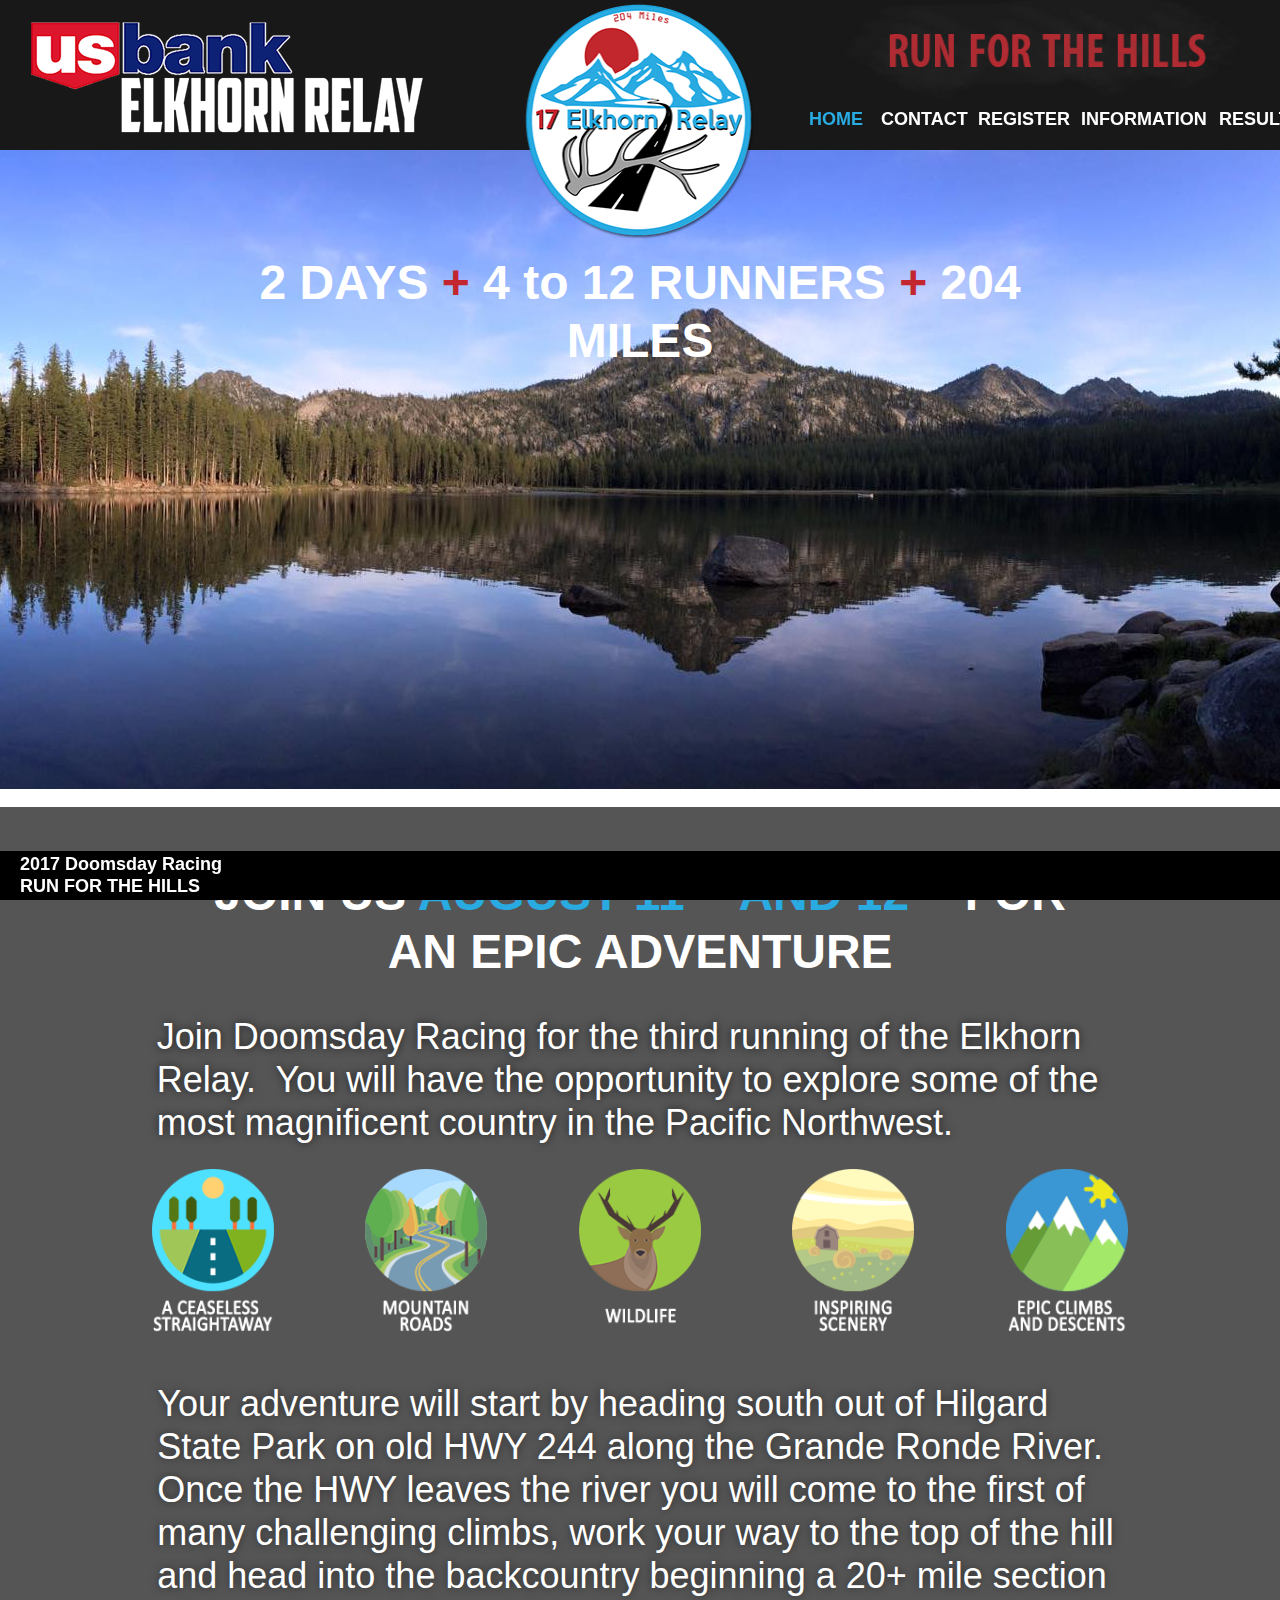
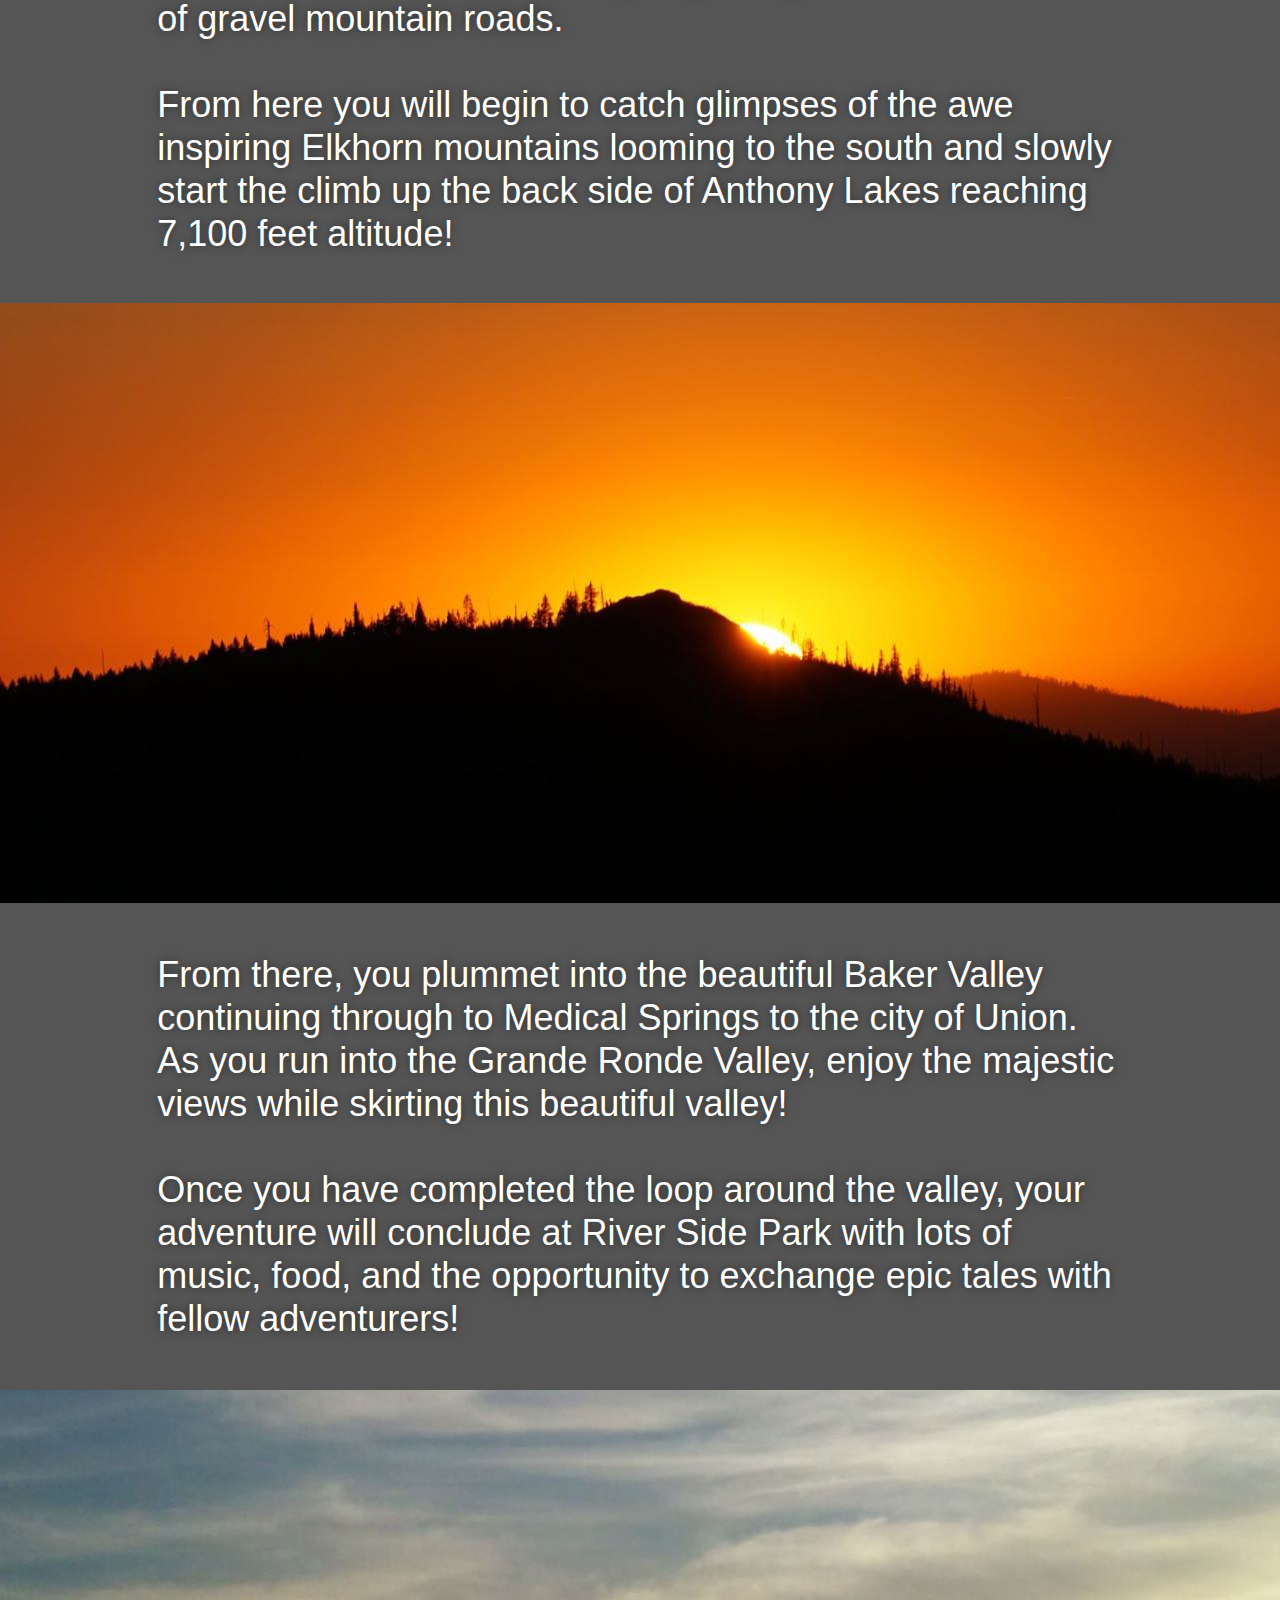
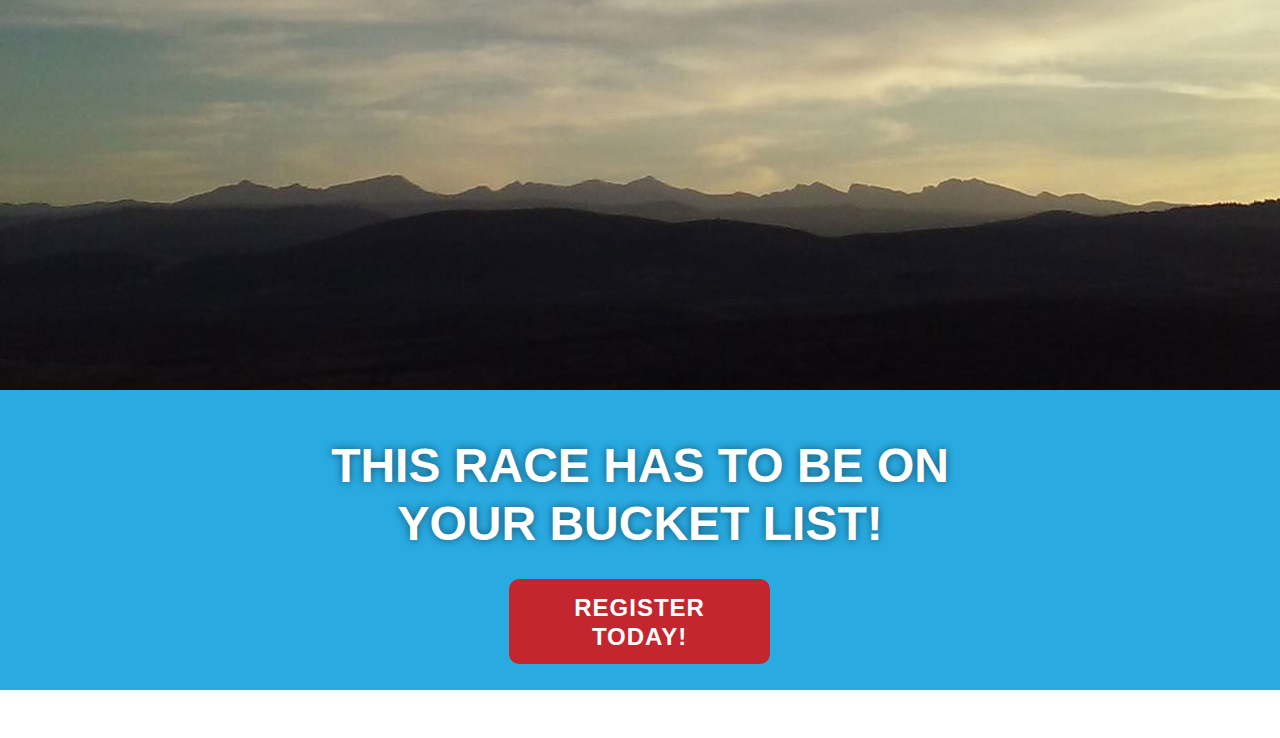
<file: www/index.html>
<!DOCTYPE html>
<html class="nojs html css_verticalspacer" lang="en-US">
 <head>

  <meta http-equiv="Content-type" content="text/html;charset=UTF-8"/>
  <meta name="description" content="Join Doomsday Racing for the third running of the Elkhorn Relay.&nbsp; You will have the opportunity to explore some of the most magnificent country in the Pacific Northwest."/>
  <meta name="keywords" content="Doomsday Racing, running, Elkhorn Relay, magnificent country, Pacific Northwest, relay, race, marathon, mountain, anthony lakes, eagle caps, wildlife, epic, la grande, baker, union, imbler"/>
  <meta name="generator" content="2017.0.1.363"/>
  <meta name="viewport" content="width=device-width, initial-scale=1.0"/>
  
  <script type="text/javascript">
   // Update the 'nojs'/'js' class on the html node
document.documentElement.className = document.documentElement.className.replace(/\bnojs\b/g, 'js');

// Check that all required assets are uploaded and up-to-date
if(typeof Muse == "undefined") window.Muse = {}; window.Muse.assets = {"required":["museutils.js", "museconfig.js", "jquery.musemenu.js", "jquery.watch.js", "require.js", "index.css"], "outOfDate":[]};
</script>
  
  <link rel="shortcut icon" href="images/a-master-favicon.ico?crc=141143871"/>
  <title>Elkhorn Relay 2017 - Home</title>
  <!-- CSS -->
  <link rel="stylesheet" type="text/css" href="css/site_global.css?crc=3985320758"/>
  <link rel="stylesheet" type="text/css" href="css/master_a-master.css?crc=4287984078"/>
  <link rel="stylesheet" type="text/css" href="css/index.css?crc=4077929784" id="pagesheet"/>
  <!-- IE-only CSS -->
  <!--[if lt IE 9]>
  <link rel="stylesheet" type="text/css" href="css/iefonts_index.css?crc=4244055700"/>
  <![endif]-->
  <!-- Other scripts -->
  <script type="text/javascript">
   var __adobewebfontsappname__ = "muse";
</script>
  <!-- JS includes -->
  <script type="text/javascript">
   document.write('\x3Cscript src="' + (document.location.protocol == 'https:' ? 'https:' : 'http:') + '//webfonts.creativecloud.com/pt-sans-narrow:n7,n4:default.js" type="text/javascript">\x3C/script>');
</script>
  <!--[if lt IE 9]>
  <script src="scripts/html5shiv.js?crc=4241844378" type="text/javascript"></script>
  <![endif]-->
    <!--custom head HTML-->
  <script>
  (function(i,s,o,g,r,a,m){i['GoogleAnalyticsObject']=r;i[r]=i[r]||function(){
  (i[r].q=i[r].q||[]).push(arguments)},i[r].l=1*new Date();a=s.createElement(o),
  m=s.getElementsByTagName(o)[0];a.async=1;a.src=g;m.parentNode.insertBefore(a,m)
  })(window,document,'script','https://www.google-analytics.com/analytics.js','ga');

  ga('create', 'UA-70122312-1', 'auto');
  ga('send', 'pageview');

</script>
  <!--HTML Widget code-->
  <style type="text/css">#u3052.size_fluid_width_height iframe { position:absolute; left:0; top:0; }</style>
 </head>
 <body>

  <!--HTML Widget code-->
  
<div id="fb-root"></div>
<script>
(function(d, s, id) {
  var js, fjs = d.getElementsByTagName(s)[0];
  if (d.getElementById(id)) return;
  js = d.createElement(s); js.id = id;
  js.src = "//connect.facebook.net/en_US/all.js#xfbml=1";
  fjs.parentNode.insertBefore(js, fjs);
}(document, 'script', 'facebook-jssdk'));
</script>

  
  <div class="clearfix borderbox" id="page"><!-- column -->
   <div class="position_content" id="page_position_content">
    <div class="colelem" id="u112"><!-- simple frame --></div>
    <a class="nonblock nontext MuseLinkActive clip_frame pinned-colelem" id="u128" href="index.html" data-href="page:U74"><!-- image --><img class="block" id="u128_img" src="images/logo.png?crc=497915230" alt="" width="273" height="280"/></a>
    <div class="browser_width" id="u476-bw">
     <div class="pinned-colelem" id="u476"><!-- simple frame --></div>
    </div>
    <div id="u5054-wrapper">
     <div class="clip_frame pinned-colelem" id="u5054"><!-- image -->
      <img class="block" id="u5054_img" src="images/run-for-the-hills.png?crc=4133834264" alt="" data-image-width="483" data-image-height="105"/>
     </div>
    </div>
    <a class="nonblock nontext MuseLinkActive clip_frame pinned-colelem" id="u2715" href="index.html" data-href="page:U74"><!-- image --><img class="block" id="u2715_img" src="images/logo2.png?crc=515434846" alt="" width="405" height="126"/></a>
    <nav class="MenuBar clearfix pinned-colelem" id="menuu548"><!-- horizontal box -->
     <div class="MenuItemContainer clearfix grpelem" id="u549"><!-- vertical box -->
      <a class="nonblock nontext MenuItem MenuItemWithSubMenu MuseMenuActive clearfix colelem" id="u552" href="index.html" data-href="page:U74"><!-- horizontal box --><div class="MenuItemLabel NoWrap clearfix grpelem" id="u555-4"><!-- content --><p>Home</p></div></a>
     </div>
     <div class="MenuItemContainer clearfix grpelem" id="u2001"><!-- vertical box -->
      <a class="nonblock nontext MenuItem MenuItemWithSubMenu clearfix colelem" id="u2002" href="contact.html" data-href="page:U2000"><!-- horizontal box --><div class="MenuItemLabel NoWrap clearfix grpelem" id="u2004-4"><!-- content --><p>Contact</p></div></a>
     </div>
     <div class="MenuItemContainer clearfix grpelem" id="u2113"><!-- vertical box -->
      <a class="nonblock nontext MenuItem MenuItemWithSubMenu clearfix colelem" id="u2114" href="register.html" data-href="page:U2112"><!-- horizontal box --><div class="MenuItemLabel NoWrap clearfix grpelem" id="u2117-4"><!-- content --><p>Register</p></div></a>
     </div>
     <div class="MenuItemContainer clearfix grpelem" id="u2233"><!-- vertical box -->
      <a class="nonblock nontext MenuItem MenuItemWithSubMenu clearfix colelem" id="u2234" href="information.html" data-href="page:U2232"><!-- horizontal box --><div class="MenuItemLabel NoWrap clearfix grpelem" id="u2236-4"><!-- content --><p>Information</p></div></a>
     </div>
     <div class="MenuItemContainer clearfix grpelem" id="u2367"><!-- vertical box -->
      <a class="nonblock nontext MenuItem MenuItemWithSubMenu clearfix colelem" id="u2368" href="results.html" data-href="page:U2366"><!-- horizontal box --><div class="MenuItemLabel NoWrap clearfix grpelem" id="u2370-4"><!-- content --><p>Results</p></div></a>
     </div>
    </nav>
    <div class="browser_width colelem" id="u5080-bw">
     <div id="u5080"><!-- column -->
      <div class="clearfix" id="u5080_align_to_page">
       <!-- m_editable region-id="editable-static-tag-U3045-BP_infinity" template="index.html" data-type="html" data-ice-options="disableImageResize,link" -->
       <div class="clearfix colelem" id="u3045-10" data-muse-uid="U3045" data-muse-type="txt_frame"><!-- content -->
        <p>2 Days <span id="u3045-2">+</span> 4 <span id="u3045-4">to</span> 12 Runners <span id="u3045-6">+</span> 204 Miles</p>
       </div>
       <!-- /m_editable -->
       <div class="size_fluid_width colelem" id="u3052"><!-- custom html -->
        
<iframe class="actAsDiv" style="width:100%;height:100%;" src="//www.youtube.com/embed/Imom9wCcDyQ?autoplay=0&loop=0&showinfo=0&theme=dark&color=red&controls=1&modestbranding=0&start=0&fs=1&iv_load_policy=1&wmode=transparent&rel=1" frameborder="0" allowfullscreen></iframe>

       </div>
      </div>
     </div>
    </div>
    <div class="clearfix colelem" id="ppu4381"><!-- group -->
     <div class="clearfix grpelem" id="pu4381"><!-- group -->
      <div class="size_fixed" id="u4381"><!-- custom html -->
       
<a href="https://twitter.com/doomsdayracing" class="twitter-follow-button" data-lang="en" data-show-screen-name="true" data-size="medium"></a>

      </div>
      <div class="size_fixed" id="u4401"><!-- custom html -->
       
<div class="fb-like" data-href="http://www.facebook.com/elkhornrelay" data-send="false" data-width="291" data-show-faces="false" data-colorscheme="dark" data-layout="button_count" data-action="like"></div>

      </div>
     </div>
     <div class="browser_width" id="u4005-bw">
      <div id="u4005"><!-- simple frame --></div>
     </div>
     <div class="clearfix" id="u4011-6"><!-- content -->
      <p>2017 Doomsday Racing<br/>RUN FOR THE HILLS</p>
     </div>
    </div>
    <div class="browser_width colelem" id="u5101-bw">
     <div id="u5101"><!-- column -->
      <div class="clearfix" id="u5101_align_to_page">
       <!-- m_editable region-id="editable-static-tag-U3057-BP_infinity" template="index.html" data-type="html" data-ice-options="disableImageResize,link" -->
       <div class="clearfix colelem" id="u3057-10" data-muse-uid="U3057" data-muse-type="txt_frame"><!-- content -->
        <p>join us <span id="u3057-2">august 11</span><span class="superscript" id="u3057-3">th</span><span id="u3057-4"> and 12</span><span class="superscript" id="u3057-5">th</span><span id="u3057-6"> </span>for an epic adventure</p>
       </div>
       <!-- /m_editable -->
       <!-- m_editable region-id="editable-static-tag-U4218-BP_infinity" template="index.html" data-type="html" data-ice-options="disableImageResize,link" -->
       <div class="clearfix colelem" id="u4218-4" data-muse-uid="U4218" data-muse-type="txt_frame"><!-- content -->
        <p>Join Doomsday Racing for the third running of the Elkhorn Relay.&nbsp; You will have the opportunity to explore some of the most magnificent country in the Pacific Northwest.</p>
       </div>
       <!-- /m_editable -->
       <div class="clearfix colelem" id="pu4223"><!-- group -->
        <!-- m_editable region-id="editable-static-tag-U4223-BP_infinity" template="index.html" data-type="image" -->
        <div class="clip_frame grpelem" id="u4223" data-muse-uid="U4223" data-muse-type="img_frame"><!-- image -->
         <img class="block" id="u4223_img" src="images/straightaway.png?crc=338182020" alt="" data-muse-src="images/straightaway.png?crc=338182020" data-image-width="130" data-image-height="200"/>
        </div>
        <!-- /m_editable -->
        <!-- m_editable region-id="editable-static-tag-U4221-BP_infinity" template="index.html" data-type="image" -->
        <div class="clip_frame grpelem" id="u4221" data-muse-uid="U4221" data-muse-type="img_frame"><!-- image -->
         <img class="block" id="u4221_img" src="images/mountain-roads.png?crc=3957141350" alt="" data-muse-src="images/mountain-roads.png?crc=3957141350" data-image-width="130" data-image-height="200"/>
        </div>
        <!-- /m_editable -->
        <!-- m_editable region-id="editable-static-tag-U4225-BP_infinity" template="index.html" data-type="image" -->
        <div class="clip_frame grpelem" id="u4225" data-muse-uid="U4225" data-muse-type="img_frame"><!-- image -->
         <img class="block" id="u4225_img" src="images/wildlife.png?crc=462072914" alt="" data-muse-src="images/wildlife.png?crc=462072914" data-image-width="130" data-image-height="200"/>
        </div>
        <!-- /m_editable -->
        <!-- m_editable region-id="editable-static-tag-U4219-BP_infinity" template="index.html" data-type="image" -->
        <div class="clip_frame grpelem" id="u4219" data-muse-uid="U4219" data-muse-type="img_frame"><!-- image -->
         <img class="block" id="u4219_img" src="images/farm.png?crc=3839193184" alt="" data-muse-src="images/farm.png?crc=3839193184" data-image-width="130" data-image-height="200"/>
        </div>
        <!-- /m_editable -->
        <!-- m_editable region-id="editable-static-tag-U4227-BP_infinity" template="index.html" data-type="image" -->
        <div class="clip_frame grpelem" id="u4227" data-muse-uid="U4227" data-muse-type="img_frame"><!-- image -->
         <img class="block" id="u4227_img" src="images/climbs.png?crc=210565767" alt="" data-muse-src="images/climbs.png?crc=210565767" data-image-width="130" data-image-height="200"/>
        </div>
        <!-- /m_editable -->
       </div>
       <!-- m_editable region-id="editable-static-tag-U4231-BP_infinity" template="index.html" data-type="html" data-ice-options="disableImageResize,link" -->
       <div class="clearfix colelem" id="u4231-7" data-muse-uid="U4231" data-muse-type="txt_frame"><!-- content -->
        <p>Your adventure will start by heading south out of Hilgard State Park on old HWY 244 along the Grande Ronde River. Once the HWY leaves the river you will come to the first of many challenging climbs, work your way to the top of the hill and head into the backcountry beginning a 20+ mile section of gravel mountain roads.</p>
        <p>&nbsp;</p>
        <p>From here you will begin to catch glimpses of the awe inspiring Elkhorn mountains looming to the south and slowly start the climb up the back side of Anthony Lakes reaching 7,100 feet altitude!</p>
       </div>
       <!-- /m_editable -->
      </div>
     </div>
    </div>
    <div class="browser_width colelem" id="u5110-bw">
     <div id="u5110"><!-- simple frame --></div>
    </div>
    <div class="browser_width colelem" id="u5104-bw">
     <div id="u5104"><!-- group -->
      <div class="clearfix" id="u5104_align_to_page">
       <!-- m_editable region-id="editable-static-tag-U4233-BP_infinity" template="index.html" data-type="html" data-ice-options="disableImageResize,link" -->
       <div class="clearfix grpelem" id="u4233-7" data-muse-uid="U4233" data-muse-type="txt_frame"><!-- content -->
        <p>From there, you plummet into the beautiful Baker Valley continuing through to Medical Springs to the city of Union. As you run into the Grande Ronde Valley, enjoy the majestic views while skirting this beautiful valley!</p>
        <p>&nbsp;</p>
        <p>Once you have completed the loop around the valley, your adventure will conclude at River Side Park with lots of music, food, and the opportunity to exchange epic tales with fellow adventurers!</p>
       </div>
       <!-- /m_editable -->
      </div>
     </div>
    </div>
    <div class="browser_width colelem" id="u4229-3-bw">
     <!-- m_editable region-id="editable-static-tag-U4229-BP_infinity" template="index.html" data-type="html" data-ice-options="disableImageResize,link" -->
     <div class="clearfix" id="u4229-3" data-muse-uid="U4229" data-muse-type="txt_frame"><!-- content -->
      <p id="u4229">&nbsp;</p>
     </div>
     <!-- /m_editable -->
    </div>
    <div class="browser_width colelem" id="u5124-bw">
     <div id="u5124"><!-- column -->
      <div class="clearfix" id="u5124_align_to_page">
       <!-- m_editable region-id="editable-static-tag-U4230-BP_infinity" template="index.html" data-type="html" data-ice-options="disableImageResize,link" -->
       <div class="clearfix colelem" id="u4230-4" data-muse-uid="U4230" data-muse-type="txt_frame"><!-- content -->
        <p>This race has to be on your bucket list!</p>
       </div>
       <!-- /m_editable -->
       <!-- m_editable region-id="editable-static-tag-U4462" template="index.html" data-type="html" data-ice-options="clickable" data-ice-editable="link" -->
       <a class="nonblock nontext Button rounded-corners clearfix colelem" id="buttonu4462" href="register.html" data-href="page:U2112" data-muse-uid="U4462"><!-- container box --><!-- m_editable region-id="editable-static-tag-U4464-BP_infinity" template="index.html" data-type="html" data-ice-options="disableImageResize,link" --><div class="clearfix grpelem" id="u4464-4" data-muse-uid="U4464" data-muse-type="txt_frame"><!-- content --><p>Register Today!</p></div><!-- /m_editable --></a>
       <!-- /m_editable -->
      </div>
     </div>
    </div>
    <div class="verticalspacer" data-offset-top="3565" data-content-above-spacer="3600" data-content-below-spacer="48"></div>
   </div>
  </div>
  <!-- JS includes -->
  <script type="text/javascript">
   if (document.location.protocol != 'https:') document.write('\x3Cscript src="http://musecdn.businesscatalyst.com/scripts/4.0/jquery-1.8.3.min.js" type="text/javascript">\x3C/script>');
</script>
  <script type="text/javascript">
   window.jQuery || document.write('\x3Cscript src="scripts/jquery-1.8.3.min.js?crc=209076791" type="text/javascript">\x3C/script>');
</script>
  <!-- Other scripts -->
  <script type="text/javascript">
   window.Muse.assets.check=function(d){if(!window.Muse.assets.checked){window.Muse.assets.checked=!0;var b={},c=function(a,b){if(window.getComputedStyle){var c=window.getComputedStyle(a,null);return c&&c.getPropertyValue(b)||c&&c[b]||""}if(document.documentElement.currentStyle)return(c=a.currentStyle)&&c[b]||a.style&&a.style[b]||"";return""},a=function(a){if(a.match(/^rgb/))return a=a.replace(/\s+/g,"").match(/([\d\,]+)/gi)[0].split(","),(parseInt(a[0])<<16)+(parseInt(a[1])<<8)+parseInt(a[2]);if(a.match(/^\#/))return parseInt(a.substr(1),
16);return 0},g=function(g){for(var f=document.getElementsByTagName("link"),h=0;h<f.length;h++)if("text/css"==f[h].type){var i=(f[h].href||"").match(/\/?css\/([\w\-]+\.css)\?crc=(\d+)/);if(!i||!i[1]||!i[2])break;b[i[1]]=i[2]}f=document.createElement("div");f.className="version";f.style.cssText="display:none; width:1px; height:1px;";document.getElementsByTagName("body")[0].appendChild(f);for(h=0;h<Muse.assets.required.length;){var i=Muse.assets.required[h],l=i.match(/([\w\-\.]+)\.(\w+)$/),k=l&&l[1]?
l[1]:null,l=l&&l[2]?l[2]:null;switch(l.toLowerCase()){case "css":k=k.replace(/\W/gi,"_").replace(/^([^a-z])/gi,"_$1");f.className+=" "+k;k=a(c(f,"color"));l=a(c(f,"backgroundColor"));k!=0||l!=0?(Muse.assets.required.splice(h,1),"undefined"!=typeof b[i]&&(k!=b[i]>>>24||l!=(b[i]&16777215))&&Muse.assets.outOfDate.push(i)):h++;f.className="version";break;case "js":h++;break;default:throw Error("Unsupported file type: "+l);}}d?d().jquery!="1.8.3"&&Muse.assets.outOfDate.push("jquery-1.8.3.min.js"):Muse.assets.required.push("jquery-1.8.3.min.js");
f.parentNode.removeChild(f);if(Muse.assets.outOfDate.length||Muse.assets.required.length)f="Some files on the server may be missing or incorrect. Clear browser cache and try again. If the problem persists please contact website author.",g&&Muse.assets.outOfDate.length&&(f+="\nOut of date: "+Muse.assets.outOfDate.join(",")),g&&Muse.assets.required.length&&(f+="\nMissing: "+Muse.assets.required.join(",")),alert(f)};location&&location.search&&location.search.match&&location.search.match(/muse_debug/gi)?setTimeout(function(){g(!0)},5E3):g()}};
var muse_init=function(){require.config({baseUrl:""});require(["jquery","museutils","whatinput","jquery.musemenu","jquery.watch"],function(d){var $ = d;$(document).ready(function(){try{
window.Muse.assets.check($);/* body */
Muse.Utils.transformMarkupToFixBrowserProblemsPreInit();/* body */
Muse.Utils.prepHyperlinks(true);/* body */
Muse.Utils.resizeHeight('.browser_width');/* resize height */
Muse.Utils.requestAnimationFrame(function() { $('body').addClass('initialized'); });/* mark body as initialized */
Muse.Utils.fullPage('#page');/* 100% height page */
Muse.Utils.initWidget('.MenuBar', ['#bp_infinity'], function(elem) { return $(elem).museMenu(); });/* unifiedNavBar */
Muse.Utils.showWidgetsWhenReady();/* body */
Muse.Utils.transformMarkupToFixBrowserProblems();/* body */
}catch(b){if(b&&"function"==typeof b.notify?b.notify():Muse.Assert.fail("Error calling selector function: "+b),false)throw b;}})})};

</script>
  <!-- RequireJS script -->
  <script src="scripts/require.js?crc=4159430777" type="text/javascript" async data-main="scripts/museconfig.js?crc=172512987" onload="if (requirejs) requirejs.onError = function(requireType, requireModule) { if (requireType && requireType.toString && requireType.toString().indexOf && 0 <= requireType.toString().indexOf('#scripterror')) window.Muse.assets.check(); }" onerror="window.Muse.assets.check();"></script>
  
  <!--HTML Widget code-->
  
<script>!function(d,s,id){var js,fjs=d.getElementsByTagName(s)[0];if(!d.getElementById(id)){js=d.createElement(s);js.id=id;js.src="https://platform.twitter.com/widgets.js";fjs.parentNode.insertBefore(js,fjs);}}(document,"script","twitter-wjs");</script>

   </body>
</html>
</file>
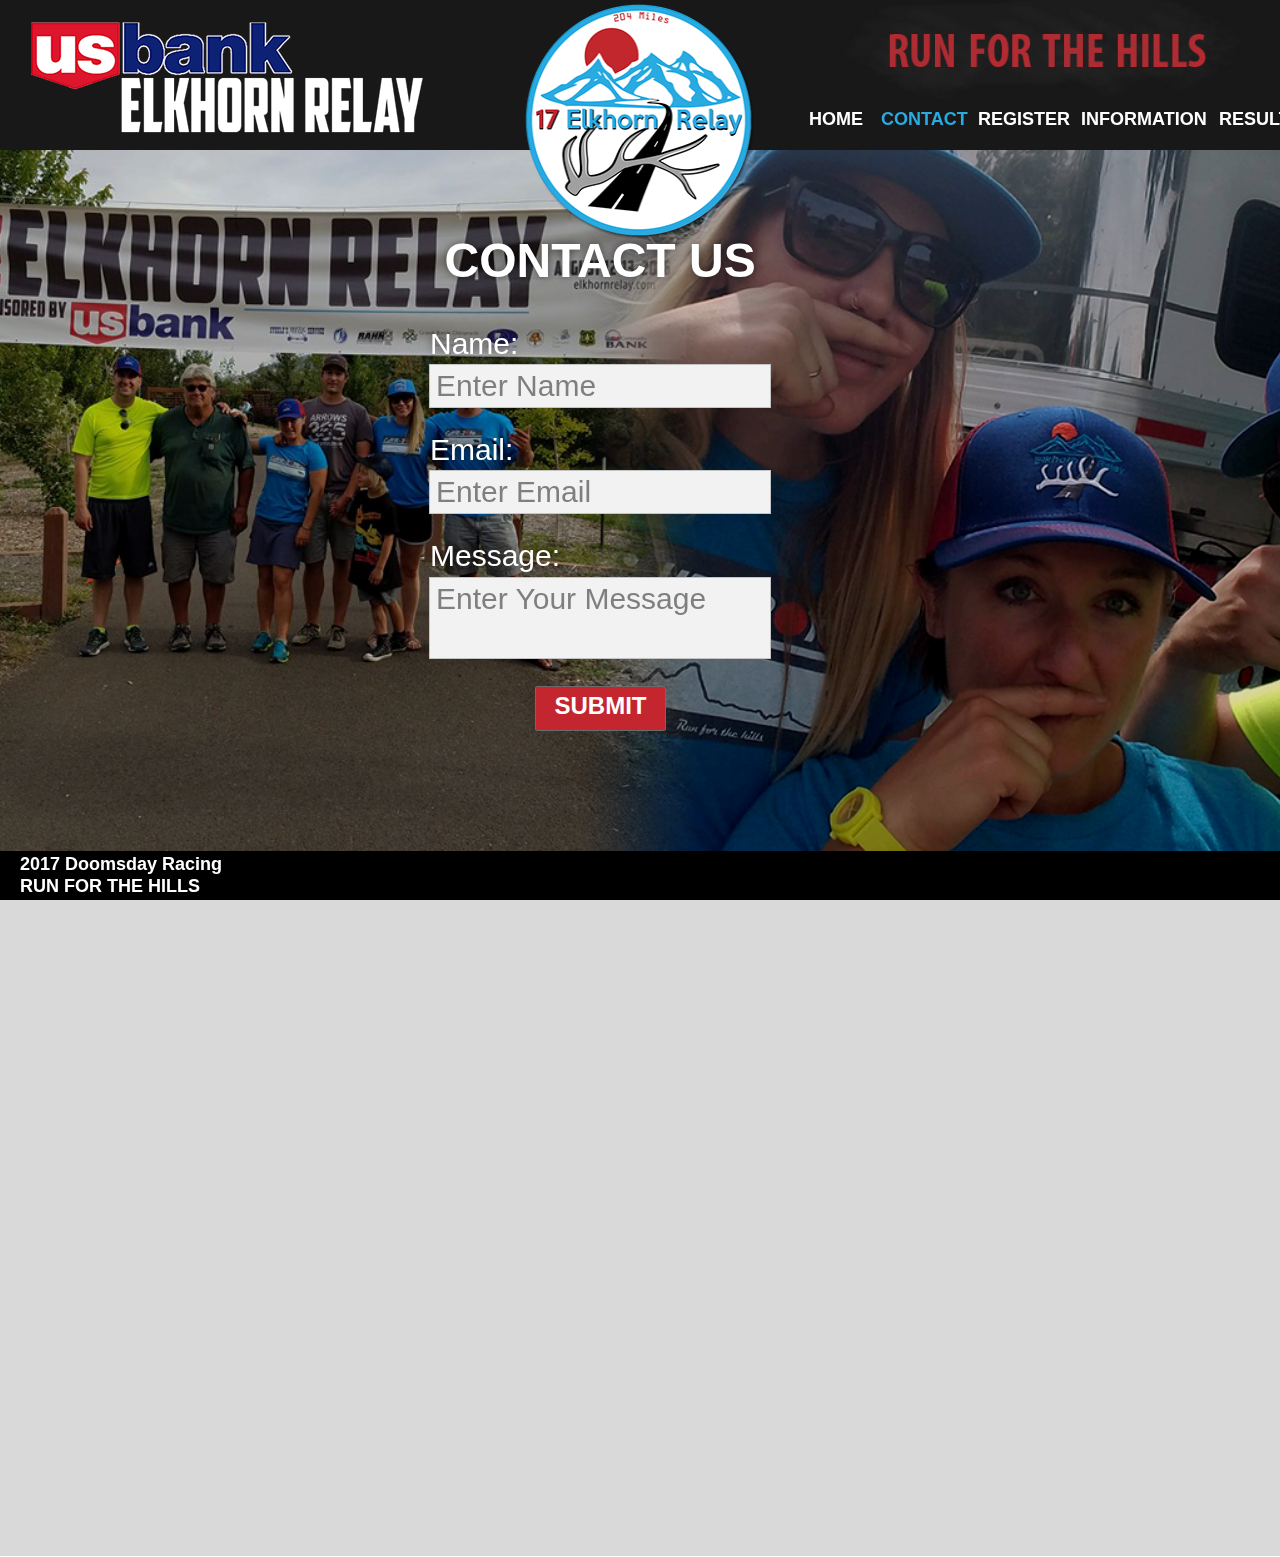
<file: www/contact.html>
<!DOCTYPE html>
<html class="nojs html css_verticalspacer" lang="en-US">
 <head>

  <meta http-equiv="Content-type" content="text/html;charset=UTF-8"/>
  <meta name="keywords" content="Doomsday Racing, running, Elkhorn Relay, magnificent country, Pacific Northwest, relay, race, marathon, mountain, anthony lakes, eagle caps, wildlife, epic, la grande, baker, union, imbler"/>
  <meta name="generator" content="2017.0.1.363"/>
  <meta name="viewport" content="width=device-width, initial-scale=1.0"/>
  
  <script type="text/javascript">
   // Update the 'nojs'/'js' class on the html node
document.documentElement.className = document.documentElement.className.replace(/\bnojs\b/g, 'js');

// Check that all required assets are uploaded and up-to-date
if(typeof Muse == "undefined") window.Muse = {}; window.Muse.assets = {"required":["museutils.js", "museconfig.js", "jquery.musemenu.js", "jquery.watch.js", "require.js", "webpro.js", "jquery.musepolyfill.bgsize.js", "contact.css"], "outOfDate":[]};
</script>
  
  <link rel="shortcut icon" href="images/a-master-favicon.ico?crc=141143871"/>
  <title>Elkhorn Relay 2017 - Contact</title>
  <!-- CSS -->
  <link rel="stylesheet" type="text/css" href="css/site_global.css?crc=3985320758"/>
  <link rel="stylesheet" type="text/css" href="css/master_a-master.css?crc=4287984078"/>
  <link rel="stylesheet" type="text/css" href="css/contact.css?crc=201785485" id="pagesheet"/>
  <!-- IE-only CSS -->
  <!--[if lt IE 9]>
  <link rel="stylesheet" type="text/css" href="css/iefonts_contact.css?crc=4016828253"/>
  <![endif]-->
  <!-- Other scripts -->
  <script type="text/javascript">
   var __adobewebfontsappname__ = "muse";
</script>
  <!-- JS includes -->
  <script type="text/javascript">
   document.write('\x3Cscript src="' + (document.location.protocol == 'https:' ? 'https:' : 'http:') + '//webfonts.creativecloud.com/pt-sans-narrow:n7,n4:default.js" type="text/javascript">\x3C/script>');
</script>
  <!--[if lt IE 9]>
  <script src="scripts/html5shiv.js?crc=4241844378" type="text/javascript"></script>
  <![endif]-->
    <!--custom head HTML-->
  <script>
  (function(i,s,o,g,r,a,m){i['GoogleAnalyticsObject']=r;i[r]=i[r]||function(){
  (i[r].q=i[r].q||[]).push(arguments)},i[r].l=1*new Date();a=s.createElement(o),
  m=s.getElementsByTagName(o)[0];a.async=1;a.src=g;m.parentNode.insertBefore(a,m)
  })(window,document,'script','https://www.google-analytics.com/analytics.js','ga');

  ga('create', 'UA-70122312-1', 'auto');
  ga('send', 'pageview');

</script>
 </head>
 <body class="museBGSize">

  <!--HTML Widget code-->
  
<div id="fb-root"></div>
<script>
(function(d, s, id) {
  var js, fjs = d.getElementsByTagName(s)[0];
  if (d.getElementById(id)) return;
  js = d.createElement(s); js.id = id;
  js.src = "//connect.facebook.net/en_US/all.js#xfbml=1";
  fjs.parentNode.insertBefore(js, fjs);
}(document, 'script', 'facebook-jssdk'));
</script>

  
  <div class="clearfix borderbox" id="page"><!-- column -->
   <div class="position_content" id="page_position_content">
    <div class="clearfix colelem" id="pu4626"><!-- group -->
     <div class="browser_width" id="u4626-bw">
      <div class="rgba-background" id="u4626"><!-- simple frame --></div>
     </div>
     <div class="browser_width" id="u476-bw">
      <div id="u476"><!-- simple frame --></div>
     </div>
     <a class="nonblock nontext clip_frame" id="u128" href="index.html" data-href="page:U74"><!-- image --><img class="block" id="u128_img" src="images/logo.png?crc=497915230" alt="" width="273" height="280"/></a>
     <nav class="MenuBar clearfix" id="menuu548"><!-- horizontal box -->
      <div class="MenuItemContainer clearfix grpelem" id="u549"><!-- vertical box -->
       <a class="nonblock nontext MenuItem MenuItemWithSubMenu clearfix colelem" id="u552" href="index.html" data-href="page:U74"><!-- horizontal box --><div class="MenuItemLabel NoWrap clearfix grpelem" id="u555-4"><!-- content --><p>Home</p></div></a>
      </div>
      <div class="MenuItemContainer clearfix grpelem" id="u2001"><!-- vertical box -->
       <a class="nonblock nontext MenuItem MenuItemWithSubMenu MuseMenuActive clearfix colelem" id="u2002" href="contact.html" data-href="page:U2000"><!-- horizontal box --><div class="MenuItemLabel NoWrap clearfix grpelem" id="u2004-4"><!-- content --><p>Contact</p></div></a>
      </div>
      <div class="MenuItemContainer clearfix grpelem" id="u2113"><!-- vertical box -->
       <a class="nonblock nontext MenuItem MenuItemWithSubMenu clearfix colelem" id="u2114" href="register.html" data-href="page:U2112"><!-- horizontal box --><div class="MenuItemLabel NoWrap clearfix grpelem" id="u2117-4"><!-- content --><p>Register</p></div></a>
      </div>
      <div class="MenuItemContainer clearfix grpelem" id="u2233"><!-- vertical box -->
       <a class="nonblock nontext MenuItem MenuItemWithSubMenu clearfix colelem" id="u2234" href="information.html" data-href="page:U2232"><!-- horizontal box --><div class="MenuItemLabel NoWrap clearfix grpelem" id="u2236-4"><!-- content --><p>Information</p></div></a>
      </div>
      <div class="MenuItemContainer clearfix grpelem" id="u2367"><!-- vertical box -->
       <a class="nonblock nontext MenuItem MenuItemWithSubMenu clearfix colelem" id="u2368" href="results.html" data-href="page:U2366"><!-- horizontal box --><div class="MenuItemLabel NoWrap clearfix grpelem" id="u2370-4"><!-- content --><p>Results</p></div></a>
      </div>
     </nav>
     <a class="nonblock nontext clip_frame" id="u2715" href="index.html" data-href="page:U74"><!-- image --><img class="block" id="u2715_img" src="images/logo2.png?crc=515434846" alt="" width="405" height="126"/></a>
     <div id="u5054-wrapper">
      <div class="clip_frame" id="u5054"><!-- image -->
       <img class="block" id="u5054_img" src="images/run-for-the-hills.png?crc=4133834264" alt="" data-image-width="483" data-image-height="105"/>
      </div>
     </div>
    </div>
    <!-- m_editable region-id="editable-static-tag-U2088-BP_infinity" template="contact.html" data-type="html" data-ice-options="disableImageResize,link" -->
    <div class="clearfix colelem" id="u2088-4" data-muse-uid="U2088" data-muse-type="txt_frame"><!-- content -->
     <p>contact us</p>
    </div>
    <!-- /m_editable -->
    <form class="form-grp clearfix colelem" id="widgetu4326" method="post" enctype="multipart/form-data" action="scripts/form-u4326.php"><!-- none box -->
     <div class="fld-grp clearfix grpelem" id="widgetu4337" data-required="true"><!-- none box -->
      <!-- m_editable region-id="editable-static-tag-U4339-BP_infinity" template="contact.html" data-type="html" data-ice-options="disableImageResize,link" -->
      <label class="fld-label actAsDiv clearfix grpelem" id="u4339-4" data-muse-uid="U4339" data-muse-type="txt_frame" for="widgetu4337_input"><!-- content --><span class="actAsPara">Name:</span></label>
      <!-- /m_editable -->
      <span class="fld-input NoWrap actAsDiv clearfix grpelem" id="u4340-4"><!-- content --><input class="wrapped-input" type="text" spellcheck="false" id="widgetu4337_input" name="custom_U4337" tabindex="1"/><label class="wrapped-input fld-prompt" id="widgetu4337_prompt" for="widgetu4337_input"><span class="actAsPara">Enter Name</span></label></span>
     </div>
     <div class="fld-grp clearfix grpelem" id="widgetu4329" data-required="true" data-type="email"><!-- none box -->
      <!-- m_editable region-id="editable-static-tag-U4332-BP_infinity" template="contact.html" data-type="html" data-ice-options="disableImageResize,link" -->
      <label class="fld-label actAsDiv clearfix grpelem" id="u4332-4" data-muse-uid="U4332" data-muse-type="txt_frame" for="widgetu4329_input"><!-- content --><span class="actAsPara">Email:</span></label>
      <!-- /m_editable -->
      <span class="fld-input NoWrap actAsDiv clearfix grpelem" id="u4331-4"><!-- content --><input class="wrapped-input" type="email" spellcheck="false" id="widgetu4329_input" name="Email" tabindex="2"/><label class="wrapped-input fld-prompt" id="widgetu4329_prompt" for="widgetu4329_input"><span class="actAsPara">Enter Email</span></label></span>
     </div>
     <!-- m_editable region-id="editable-static-tag-U4341-BP_infinity" template="contact.html" data-type="html" data-ice-options="disableImageResize,link" -->
     <div class="clearfix grpelem" id="u4341-4" data-muse-uid="U4341" data-muse-type="txt_frame"><!-- content -->
      <p>Submitting Form...</p>
     </div>
     <!-- /m_editable -->
     <!-- m_editable region-id="editable-static-tag-U4327-BP_infinity" template="contact.html" data-type="html" data-ice-options="disableImageResize,link" -->
     <div class="clearfix grpelem" id="u4327-4" data-muse-uid="U4327" data-muse-type="txt_frame"><!-- content -->
      <p>The server encountered an error.</p>
     </div>
     <!-- /m_editable -->
     <!-- m_editable region-id="editable-static-tag-U4342-BP_infinity" template="contact.html" data-type="html" data-ice-options="disableImageResize,link" -->
     <div class="clearfix grpelem" id="u4342-4" data-muse-uid="U4342" data-muse-type="txt_frame"><!-- content -->
      <p>Form received.</p>
     </div>
     <!-- /m_editable -->
     <!-- m_editable region-id="editable-static-tag-U4328-BP_infinity" template="contact.html" data-type="html" data-ice-options="disableImageResize,link" -->
     <button class="submit-btn NoWrap rounded-corners clearfix grpelem" id="u4328-4" data-muse-uid="U4328" data-muse-type="txt_frame" type="submit" value="Submit" tabindex="4"><!-- content -->
      <div style="margin-top:-18px;height:18px;">
       <p>Submit</p>
      </div>
     </button>
     <!-- /m_editable -->
     <div class="fld-grp clearfix grpelem" id="widgetu4333" data-required="false"><!-- none box -->
      <span class="fld-textarea actAsDiv clearfix grpelem" id="u4334-4"><!-- content --><textarea class="wrapped-input" id="widgetu4333_input" name="custom_U4333" tabindex="3"></textarea><label class="wrapped-input fld-prompt" id="widgetu4333_prompt" for="widgetu4333_input"><span class="actAsPara">Enter Your Message</span></label></span>
      <!-- m_editable region-id="editable-static-tag-U4336-BP_infinity" template="contact.html" data-type="html" data-ice-options="disableImageResize,link" -->
      <label class="fld-label actAsDiv clearfix grpelem" id="u4336-4" data-muse-uid="U4336" data-muse-type="txt_frame" for="widgetu4333_input"><!-- content --><span class="actAsPara">Message:</span></label>
      <!-- /m_editable -->
     </div>
    </form>
    <div class="browser_width" id="u4005-bw">
     <div class="pinned-colelem" id="u4005"><!-- simple frame --></div>
    </div>
    <div class="clearfix pinned-colelem" id="u4011-6"><!-- content -->
     <p>2017 Doomsday Racing<br/>RUN FOR THE HILLS</p>
    </div>
    <div class="size_fixed pinned-colelem" id="u4401"><!-- custom html -->
     
<div class="fb-like" data-href="http://www.facebook.com/elkhornrelay" data-send="false" data-width="291" data-show-faces="false" data-colorscheme="dark" data-layout="button_count" data-action="like"></div>

    </div>
    <div class="size_fixed pinned-colelem" id="u4381"><!-- custom html -->
     
<a href="https://twitter.com/doomsdayracing" class="twitter-follow-button" data-lang="en" data-show-screen-name="true" data-size="medium"></a>

    </div>
    <div class="verticalspacer" data-offset-top="833" data-content-above-spacer="1556" data-content-below-spacer="-584"></div>
   </div>
  </div>
  <!-- JS includes -->
  <script type="text/javascript">
   if (document.location.protocol != 'https:') document.write('\x3Cscript src="http://musecdn.businesscatalyst.com/scripts/4.0/jquery-1.8.3.min.js" type="text/javascript">\x3C/script>');
</script>
  <script type="text/javascript">
   window.jQuery || document.write('\x3Cscript src="scripts/jquery-1.8.3.min.js?crc=209076791" type="text/javascript">\x3C/script>');
</script>
  <!-- Other scripts -->
  <script type="text/javascript">
   window.Muse.assets.check=function(d){if(!window.Muse.assets.checked){window.Muse.assets.checked=!0;var b={},c=function(a,b){if(window.getComputedStyle){var c=window.getComputedStyle(a,null);return c&&c.getPropertyValue(b)||c&&c[b]||""}if(document.documentElement.currentStyle)return(c=a.currentStyle)&&c[b]||a.style&&a.style[b]||"";return""},a=function(a){if(a.match(/^rgb/))return a=a.replace(/\s+/g,"").match(/([\d\,]+)/gi)[0].split(","),(parseInt(a[0])<<16)+(parseInt(a[1])<<8)+parseInt(a[2]);if(a.match(/^\#/))return parseInt(a.substr(1),
16);return 0},g=function(g){for(var f=document.getElementsByTagName("link"),h=0;h<f.length;h++)if("text/css"==f[h].type){var i=(f[h].href||"").match(/\/?css\/([\w\-]+\.css)\?crc=(\d+)/);if(!i||!i[1]||!i[2])break;b[i[1]]=i[2]}f=document.createElement("div");f.className="version";f.style.cssText="display:none; width:1px; height:1px;";document.getElementsByTagName("body")[0].appendChild(f);for(h=0;h<Muse.assets.required.length;){var i=Muse.assets.required[h],l=i.match(/([\w\-\.]+)\.(\w+)$/),k=l&&l[1]?
l[1]:null,l=l&&l[2]?l[2]:null;switch(l.toLowerCase()){case "css":k=k.replace(/\W/gi,"_").replace(/^([^a-z])/gi,"_$1");f.className+=" "+k;k=a(c(f,"color"));l=a(c(f,"backgroundColor"));k!=0||l!=0?(Muse.assets.required.splice(h,1),"undefined"!=typeof b[i]&&(k!=b[i]>>>24||l!=(b[i]&16777215))&&Muse.assets.outOfDate.push(i)):h++;f.className="version";break;case "js":h++;break;default:throw Error("Unsupported file type: "+l);}}d?d().jquery!="1.8.3"&&Muse.assets.outOfDate.push("jquery-1.8.3.min.js"):Muse.assets.required.push("jquery-1.8.3.min.js");
f.parentNode.removeChild(f);if(Muse.assets.outOfDate.length||Muse.assets.required.length)f="Some files on the server may be missing or incorrect. Clear browser cache and try again. If the problem persists please contact website author.",g&&Muse.assets.outOfDate.length&&(f+="\nOut of date: "+Muse.assets.outOfDate.join(",")),g&&Muse.assets.required.length&&(f+="\nMissing: "+Muse.assets.required.join(",")),alert(f)};location&&location.search&&location.search.match&&location.search.match(/muse_debug/gi)?setTimeout(function(){g(!0)},5E3):g()}};
var muse_init=function(){require.config({baseUrl:""});require(["jquery","museutils","whatinput","jquery.musemenu","webpro","jquery.musepolyfill.bgsize","jquery.watch"],function(d){var $ = d;$(document).ready(function(){try{
window.Muse.assets.check($);/* body */
Muse.Utils.transformMarkupToFixBrowserProblemsPreInit();/* body */
Muse.Utils.prepHyperlinks(true);/* body */
Muse.Utils.fullPage('#page');/* 100% height page */
Muse.Utils.initWidget('.MenuBar', ['#bp_infinity'], function(elem) { return $(elem).museMenu(); });/* unifiedNavBar */
Muse.Utils.initWidget('#widgetu4326', ['#bp_infinity'], function(elem) { return new WebPro.Widget.Form(elem, {validationEvent:'submit',errorStateSensitivity:'high',fieldWrapperClass:'fld-grp',formSubmittedClass:'frm-sub-st',formErrorClass:'frm-subm-err-st',formDeliveredClass:'frm-subm-ok-st',notEmptyClass:'non-empty-st',focusClass:'focus-st',invalidClass:'fld-err-st',requiredClass:'fld-err-st',ajaxSubmit:true}); });/* #widgetu4326 */
Muse.Utils.showWidgetsWhenReady();/* body */
Muse.Utils.transformMarkupToFixBrowserProblems();/* body */
}catch(b){if(b&&"function"==typeof b.notify?b.notify():Muse.Assert.fail("Error calling selector function: "+b),false)throw b;}})})};

</script>
  <!-- RequireJS script -->
  <script src="scripts/require.js?crc=4159430777" type="text/javascript" async data-main="scripts/museconfig.js?crc=172512987" onload="if (requirejs) requirejs.onError = function(requireType, requireModule) { if (requireType && requireType.toString && requireType.toString().indexOf && 0 <= requireType.toString().indexOf('#scripterror')) window.Muse.assets.check(); }" onerror="window.Muse.assets.check();"></script>
  
  <!--HTML Widget code-->
  
<script>!function(d,s,id){var js,fjs=d.getElementsByTagName(s)[0];if(!d.getElementById(id)){js=d.createElement(s);js.id=id;js.src="https://platform.twitter.com/widgets.js";fjs.parentNode.insertBefore(js,fjs);}}(document,"script","twitter-wjs");</script>

   </body>
</html>
</file>
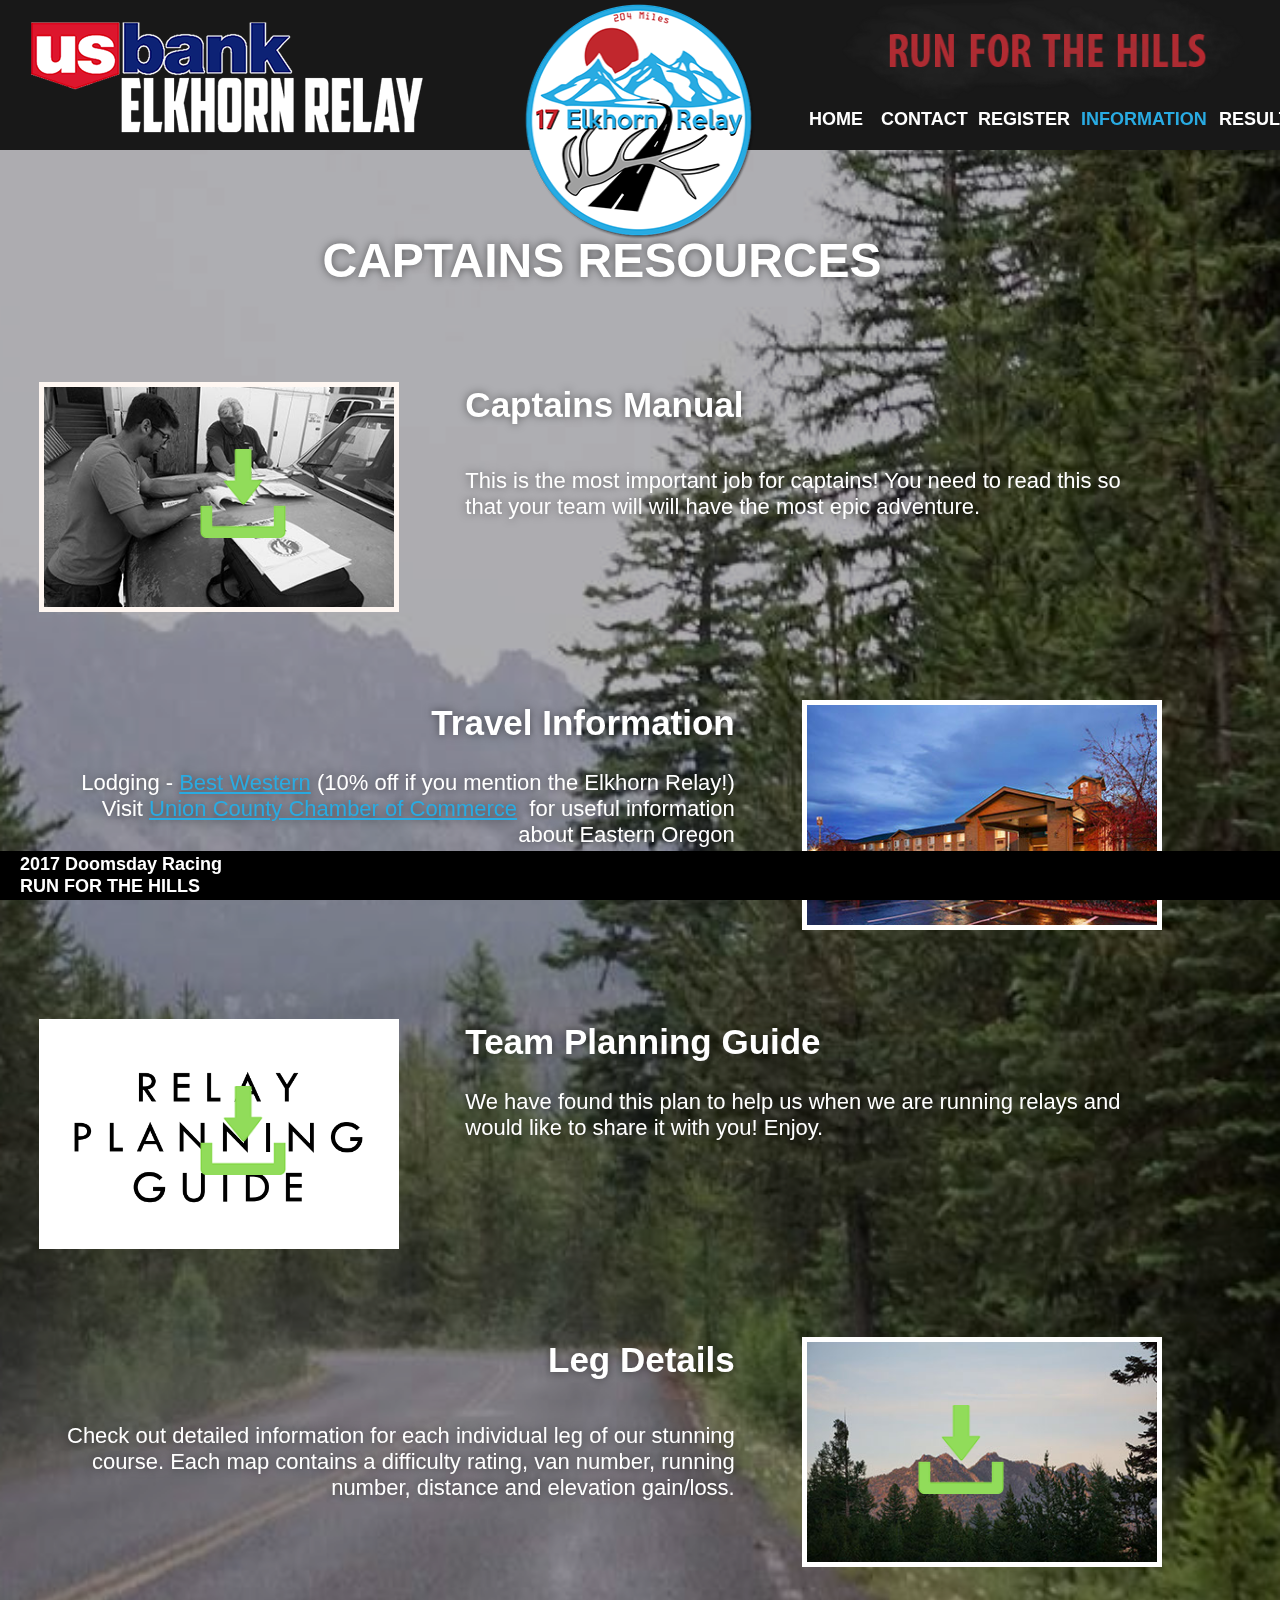
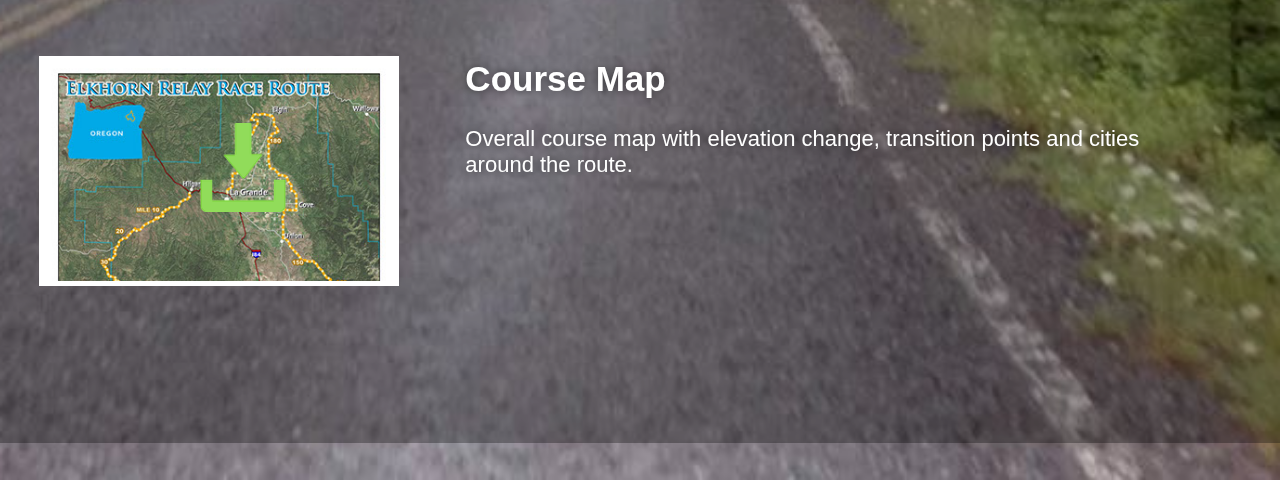
<file: www/information.html>
<!DOCTYPE html>
<html class="nojs html css_verticalspacer" lang="en-US">
 <head>

  <meta http-equiv="Content-type" content="text/html;charset=UTF-8"/>
  <meta name="keywords" content="Doomsday Racing, running, Elkhorn Relay, magnificent country, Pacific Northwest, relay, race, marathon, mountain, anthony lakes, eagle caps, wildlife, epic, la grande, baker, union, imbler"/>
  <meta name="generator" content="2017.0.1.363"/>
  <meta name="viewport" content="width=device-width, initial-scale=1.0"/>
  
  <script type="text/javascript">
   // Update the 'nojs'/'js' class on the html node
document.documentElement.className = document.documentElement.className.replace(/\bnojs\b/g, 'js');

// Check that all required assets are uploaded and up-to-date
if(typeof Muse == "undefined") window.Muse = {}; window.Muse.assets = {"required":["museutils.js", "museconfig.js", "jquery.musemenu.js", "jquery.watch.js", "require.js", "jquery.musepolyfill.bgsize.js", "information.css"], "outOfDate":[]};
</script>
  
  <link rel="shortcut icon" href="images/a-master-favicon.ico?crc=141143871"/>
  <title>Elkhorn Relay 2016 - Captains</title>
  <!-- CSS -->
  <link rel="stylesheet" type="text/css" href="css/site_global.css?crc=3985320758"/>
  <link rel="stylesheet" type="text/css" href="css/master_a-master.css?crc=4287984078"/>
  <link rel="stylesheet" type="text/css" href="css/information.css?crc=183003512" id="pagesheet"/>
  <!-- IE-only CSS -->
  <!--[if lt IE 9]>
  <link rel="stylesheet" type="text/css" href="css/iefonts_information.css?crc=234445833"/>
  <![endif]-->
  <!-- Other scripts -->
  <script type="text/javascript">
   var __adobewebfontsappname__ = "muse";
</script>
  <!-- JS includes -->
  <script type="text/javascript">
   document.write('\x3Cscript src="' + (document.location.protocol == 'https:' ? 'https:' : 'http:') + '//webfonts.creativecloud.com/pt-sans-narrow:n7,n4:default.js" type="text/javascript">\x3C/script>');
</script>
  <!--[if lt IE 9]>
  <script src="scripts/html5shiv.js?crc=4241844378" type="text/javascript"></script>
  <![endif]-->
    <!--custom head HTML-->
  <script>
  (function(i,s,o,g,r,a,m){i['GoogleAnalyticsObject']=r;i[r]=i[r]||function(){
  (i[r].q=i[r].q||[]).push(arguments)},i[r].l=1*new Date();a=s.createElement(o),
  m=s.getElementsByTagName(o)[0];a.async=1;a.src=g;m.parentNode.insertBefore(a,m)
  })(window,document,'script','https://www.google-analytics.com/analytics.js','ga');

  ga('create', 'UA-70122312-1', 'auto');
  ga('send', 'pageview');

</script>
 </head>
 <body class="museBGSize">

  <!--HTML Widget code-->
  
<div id="fb-root"></div>
<script>
(function(d, s, id) {
  var js, fjs = d.getElementsByTagName(s)[0];
  if (d.getElementById(id)) return;
  js = d.createElement(s); js.id = id;
  js.src = "//connect.facebook.net/en_US/all.js#xfbml=1";
  fjs.parentNode.insertBefore(js, fjs);
}(document, 'script', 'facebook-jssdk'));
</script>

  
  <div class="clearfix borderbox" id="page"><!-- column -->
   <div class="position_content" id="page_position_content">
    <div class="clearfix colelem" id="pu4686"><!-- group -->
     <div class="browser_width" id="u4686-bw">
      <div class="rgba-background" id="u4686"><!-- simple frame --></div>
     </div>
     <div class="browser_width" id="u476-bw">
      <div id="u476"><!-- simple frame --></div>
     </div>
     <a class="nonblock nontext clip_frame" id="u128" href="index.html" data-href="page:U74"><!-- image --><img class="block" id="u128_img" src="images/logo.png?crc=497915230" alt="" width="273" height="280"/></a>
     <nav class="MenuBar clearfix" id="menuu548"><!-- horizontal box -->
      <div class="MenuItemContainer clearfix grpelem" id="u549"><!-- vertical box -->
       <a class="nonblock nontext MenuItem MenuItemWithSubMenu clearfix colelem" id="u552" href="index.html" data-href="page:U74"><!-- horizontal box --><div class="MenuItemLabel NoWrap clearfix grpelem" id="u555-4"><!-- content --><p>Home</p></div></a>
      </div>
      <div class="MenuItemContainer clearfix grpelem" id="u2001"><!-- vertical box -->
       <a class="nonblock nontext MenuItem MenuItemWithSubMenu clearfix colelem" id="u2002" href="contact.html" data-href="page:U2000"><!-- horizontal box --><div class="MenuItemLabel NoWrap clearfix grpelem" id="u2004-4"><!-- content --><p>Contact</p></div></a>
      </div>
      <div class="MenuItemContainer clearfix grpelem" id="u2113"><!-- vertical box -->
       <a class="nonblock nontext MenuItem MenuItemWithSubMenu clearfix colelem" id="u2114" href="register.html" data-href="page:U2112"><!-- horizontal box --><div class="MenuItemLabel NoWrap clearfix grpelem" id="u2117-4"><!-- content --><p>Register</p></div></a>
      </div>
      <div class="MenuItemContainer clearfix grpelem" id="u2233"><!-- vertical box -->
       <a class="nonblock nontext MenuItem MenuItemWithSubMenu MuseMenuActive clearfix colelem" id="u2234" href="information.html" data-href="page:U2232"><!-- horizontal box --><div class="MenuItemLabel NoWrap clearfix grpelem" id="u2236-4"><!-- content --><p>Information</p></div></a>
      </div>
      <div class="MenuItemContainer clearfix grpelem" id="u2367"><!-- vertical box -->
       <a class="nonblock nontext MenuItem MenuItemWithSubMenu clearfix colelem" id="u2368" href="results.html" data-href="page:U2366"><!-- horizontal box --><div class="MenuItemLabel NoWrap clearfix grpelem" id="u2370-4"><!-- content --><p>Results</p></div></a>
      </div>
     </nav>
     <a class="nonblock nontext clip_frame" id="u2715" href="index.html" data-href="page:U74"><!-- image --><img class="block" id="u2715_img" src="images/logo2.png?crc=515434846" alt="" width="405" height="126"/></a>
     <div id="u5054-wrapper">
      <div class="clip_frame" id="u5054"><!-- image -->
       <img class="block" id="u5054_img" src="images/run-for-the-hills.png?crc=4133834264" alt="" data-image-width="483" data-image-height="105"/>
      </div>
     </div>
    </div>
    <!-- m_editable region-id="editable-static-tag-U2217-BP_infinity" template="information.html" data-type="html" data-ice-options="disableImageResize,link" -->
    <div class="clearfix colelem" id="u2217-4" data-muse-uid="U2217" data-muse-type="txt_frame"><!-- content -->
     <p>Captains resources</p>
    </div>
    <!-- /m_editable -->
    <div class="clearfix colelem" id="pu4689"><!-- group -->
     <!-- m_editable region-id="editable-static-tag-U4689" template="information.html" data-type="html" data-ice-options="clickable" data-ice-editable="link" -->
     <a class="nonblock nontext museBGSize grpelem" id="u4689" href="assets/elkhorn-relay-race-guide-2017.pdf" data-href="upload:U4964" target="_blank" data-muse-uid="U4689"><!-- simple frame --></a>
     <!-- /m_editable -->
     <!-- m_editable region-id="editable-static-tag-U4795-BP_infinity" template="information.html" data-type="image" data-ice-options="clickable" data-ice-editable="link" -->
     <a class="nonblock nontext clip_frame grpelem" id="u4795" href="assets/elkhorn-relay-race-guide-2017.pdf" data-href="upload:U4964" data-muse-uid="U4795" data-muse-type="img_frame"><!-- image --><img class="block" id="u4795_img" src="images/download.png?crc=187094862" alt="" data-muse-src="images/download.png?crc=187094862" data-image-width="94" data-image-height="94"/></a>
     <!-- /m_editable -->
     <!-- m_editable region-id="editable-static-tag-U4692-BP_infinity" template="information.html" data-type="html" data-ice-options="disableImageResize,link" -->
     <div class="clearfix grpelem" id="u4692-7" data-muse-uid="U4692" data-muse-type="txt_frame"><!-- content -->
      <p id="u4692-2">Captains Manual</p>
      <p id="u4692-3">&nbsp;</p>
      <p id="u4692-5">This is the most important job for captains! You need to read this so that your team will will have the most epic adventure.</p>
     </div>
     <!-- /m_editable -->
    </div>
    <div class="clearfix colelem" id="ppu4381"><!-- group -->
     <div class="clearfix grpelem" id="pu4381"><!-- group -->
      <div class="size_fixed" id="u4381"><!-- custom html -->
       
<a href="https://twitter.com/doomsdayracing" class="twitter-follow-button" data-lang="en" data-show-screen-name="true" data-size="medium"></a>

      </div>
      <div class="size_fixed" id="u4401"><!-- custom html -->
       
<div class="fb-like" data-href="http://www.facebook.com/elkhornrelay" data-send="false" data-width="291" data-show-faces="false" data-colorscheme="dark" data-layout="button_count" data-action="like"></div>

      </div>
     </div>
     <div class="browser_width" id="u4005-bw">
      <div id="u4005"><!-- simple frame --></div>
     </div>
     <div class="clearfix" id="u4011-6"><!-- content -->
      <p>2017 Doomsday Racing<br/>RUN FOR THE HILLS</p>
     </div>
    </div>
    <div class="clearfix colelem" id="pu4696-16"><!-- group -->
     <!-- m_editable region-id="editable-static-tag-U4696-BP_infinity" template="information.html" data-type="html" data-ice-options="disableImageResize,link" -->
     <div class="clearfix grpelem" id="u4696-16" data-muse-uid="U4696" data-muse-type="txt_frame"><!-- content -->
      <p id="u4696-2">Travel Information</p>
      <p id="u4696-3">&nbsp;</p>
      <p id="u4696-8">Lodging - <a class="nonblock" href="https://www.bestwestern.com/content/best-western/en_US/booking-path/hotel-details.38136.html"><span id="u4696-5">Best Western</span></a> (10% off if you mention the Elkhorn Relay!)</p>
      <p id="u4696-13">Visit <a class="nonblock" href="http://www.unioncountychamber.org/visit"><span id="u4696-10">Union County Chamber of Commerce</span></a>&nbsp; for useful information about Eastern Oregon</p>
      <p id="u4696-14">&nbsp;</p>
     </div>
     <!-- /m_editable -->
     <div class="museBGSize grpelem" id="u4695"><!-- simple frame --></div>
    </div>
    <div class="clearfix colelem" id="pu4701"><!-- group -->
     <!-- m_editable region-id="editable-static-tag-U4701" template="information.html" data-type="html" data-ice-options="clickable" data-ice-editable="link" -->
     <a class="nonblock nontext museBGSize grpelem" id="u4701" href="assets/relay-planning-guide.pdf" data-href="upload:U5021" data-muse-uid="U4701"><!-- simple frame --></a>
     <!-- /m_editable -->
     <!-- m_editable region-id="editable-static-tag-U4818-BP_infinity" template="information.html" data-type="image" data-ice-options="clickable" data-ice-editable="link" -->
     <a class="nonblock nontext clip_frame grpelem" id="u4818" href="assets/relay-planning-guide.pdf" data-href="upload:U5021" data-muse-uid="U4818" data-muse-type="img_frame"><!-- image --><img class="block" id="u4818_img" src="images/download.png?crc=187094862" alt="" data-muse-src="images/download.png?crc=187094862" data-image-width="94" data-image-height="94"/></a>
     <!-- /m_editable -->
     <!-- m_editable region-id="editable-static-tag-U4702-BP_infinity" template="information.html" data-type="html" data-ice-options="disableImageResize,link" -->
     <div class="clearfix grpelem" id="u4702-7" data-muse-uid="U4702" data-muse-type="txt_frame"><!-- content -->
      <p id="u4702-2">Team Planning Guide</p>
      <p id="u4702-3">&nbsp;</p>
      <p id="u4702-5">We have found this plan to help us when we are running relays and would like to share it with you! Enjoy.</p>
     </div>
     <!-- /m_editable -->
    </div>
    <div class="clearfix colelem" id="pu4972-7"><!-- group -->
     <!-- m_editable region-id="editable-static-tag-U4972-BP_infinity" template="information.html" data-type="html" data-ice-options="disableImageResize,link" -->
     <div class="clearfix grpelem" id="u4972-7" data-muse-uid="U4972" data-muse-type="txt_frame"><!-- content -->
      <p id="u4972-2">Leg Details</p>
      <p id="u4972-3">&nbsp;</p>
      <p id="u4972-5">Check out detailed information for each individual leg of our stunning course. Each map contains a difficulty rating, van number, running number, distance and elevation gain/loss.</p>
     </div>
     <!-- /m_editable -->
     <!-- m_editable region-id="editable-static-tag-U4971" template="information.html" data-type="html" data-ice-options="clickable" data-ice-editable="link" -->
     <a class="nonblock nontext museBGSize grpelem" id="u4971" href="https://drive.google.com/open?id=0B3TW4GRBwG92eW84MzJZOVNRejA" data-muse-uid="U4971"><!-- simple frame --></a>
     <!-- /m_editable -->
     <!-- m_editable region-id="editable-static-tag-U4975-BP_infinity" template="information.html" data-type="image" data-ice-options="clickable" data-ice-editable="link" -->
     <a class="nonblock nontext clip_frame grpelem" id="u4975" href="https://drive.google.com/open?id=0B3TW4GRBwG92eW84MzJZOVNRejA" data-muse-uid="U4975" data-muse-type="img_frame"><!-- image --><img class="block" id="u4975_img" src="images/download.png?crc=187094862" alt="" data-muse-src="images/download.png?crc=187094862" data-image-width="94" data-image-height="94"/></a>
     <!-- /m_editable -->
    </div>
    <div class="clearfix colelem" id="pu4973"><!-- group -->
     <!-- m_editable region-id="editable-static-tag-U4973" template="information.html" data-type="html" data-ice-options="clickable" data-ice-editable="link" -->
     <a class="nonblock nontext museBGSize grpelem" id="u4973" href="assets/map.jpg" data-href="upload:U4826" data-muse-uid="U4973"><!-- simple frame --></a>
     <!-- /m_editable -->
     <!-- m_editable region-id="editable-static-tag-U4977-BP_infinity" template="information.html" data-type="image" data-ice-options="clickable" data-ice-editable="link" -->
     <a class="nonblock nontext clip_frame grpelem" id="u4977" href="assets/map.jpg" data-href="upload:U4826" data-muse-uid="U4977" data-muse-type="img_frame"><!-- image --><img class="block" id="u4977_img" src="images/download.png?crc=187094862" alt="" data-muse-src="images/download.png?crc=187094862" data-image-width="94" data-image-height="94"/></a>
     <!-- /m_editable -->
     <!-- m_editable region-id="editable-static-tag-U4974-BP_infinity" template="information.html" data-type="html" data-ice-options="disableImageResize,link" -->
     <div class="clearfix grpelem" id="u4974-7" data-muse-uid="U4974" data-muse-type="txt_frame"><!-- content -->
      <p id="u4974-2">Course Map</p>
      <p id="u4974-3">&nbsp;</p>
      <p id="u4974-5">Overall course map with elevation change, transition points and cities around the route.</p>
     </div>
     <!-- /m_editable -->
    </div>
    <div class="verticalspacer" data-offset-top="1850" data-content-above-spacer="2043" data-content-below-spacer="36"></div>
   </div>
  </div>
  <!-- JS includes -->
  <script type="text/javascript">
   if (document.location.protocol != 'https:') document.write('\x3Cscript src="http://musecdn.businesscatalyst.com/scripts/4.0/jquery-1.8.3.min.js" type="text/javascript">\x3C/script>');
</script>
  <script type="text/javascript">
   window.jQuery || document.write('\x3Cscript src="scripts/jquery-1.8.3.min.js?crc=209076791" type="text/javascript">\x3C/script>');
</script>
  <!-- Other scripts -->
  <script type="text/javascript">
   window.Muse.assets.check=function(d){if(!window.Muse.assets.checked){window.Muse.assets.checked=!0;var b={},c=function(a,b){if(window.getComputedStyle){var c=window.getComputedStyle(a,null);return c&&c.getPropertyValue(b)||c&&c[b]||""}if(document.documentElement.currentStyle)return(c=a.currentStyle)&&c[b]||a.style&&a.style[b]||"";return""},a=function(a){if(a.match(/^rgb/))return a=a.replace(/\s+/g,"").match(/([\d\,]+)/gi)[0].split(","),(parseInt(a[0])<<16)+(parseInt(a[1])<<8)+parseInt(a[2]);if(a.match(/^\#/))return parseInt(a.substr(1),
16);return 0},g=function(g){for(var f=document.getElementsByTagName("link"),h=0;h<f.length;h++)if("text/css"==f[h].type){var i=(f[h].href||"").match(/\/?css\/([\w\-]+\.css)\?crc=(\d+)/);if(!i||!i[1]||!i[2])break;b[i[1]]=i[2]}f=document.createElement("div");f.className="version";f.style.cssText="display:none; width:1px; height:1px;";document.getElementsByTagName("body")[0].appendChild(f);for(h=0;h<Muse.assets.required.length;){var i=Muse.assets.required[h],l=i.match(/([\w\-\.]+)\.(\w+)$/),k=l&&l[1]?
l[1]:null,l=l&&l[2]?l[2]:null;switch(l.toLowerCase()){case "css":k=k.replace(/\W/gi,"_").replace(/^([^a-z])/gi,"_$1");f.className+=" "+k;k=a(c(f,"color"));l=a(c(f,"backgroundColor"));k!=0||l!=0?(Muse.assets.required.splice(h,1),"undefined"!=typeof b[i]&&(k!=b[i]>>>24||l!=(b[i]&16777215))&&Muse.assets.outOfDate.push(i)):h++;f.className="version";break;case "js":h++;break;default:throw Error("Unsupported file type: "+l);}}d?d().jquery!="1.8.3"&&Muse.assets.outOfDate.push("jquery-1.8.3.min.js"):Muse.assets.required.push("jquery-1.8.3.min.js");
f.parentNode.removeChild(f);if(Muse.assets.outOfDate.length||Muse.assets.required.length)f="Some files on the server may be missing or incorrect. Clear browser cache and try again. If the problem persists please contact website author.",g&&Muse.assets.outOfDate.length&&(f+="\nOut of date: "+Muse.assets.outOfDate.join(",")),g&&Muse.assets.required.length&&(f+="\nMissing: "+Muse.assets.required.join(",")),alert(f)};location&&location.search&&location.search.match&&location.search.match(/muse_debug/gi)?setTimeout(function(){g(!0)},5E3):g()}};
var muse_init=function(){require.config({baseUrl:""});require(["jquery","museutils","whatinput","jquery.musemenu","jquery.musepolyfill.bgsize","jquery.watch"],function(d){var $ = d;$(document).ready(function(){try{
window.Muse.assets.check($);/* body */
Muse.Utils.transformMarkupToFixBrowserProblemsPreInit();/* body */
Muse.Utils.prepHyperlinks(true);/* body */
Muse.Utils.fullPage('#page');/* 100% height page */
Muse.Utils.initWidget('.MenuBar', ['#bp_infinity'], function(elem) { return $(elem).museMenu(); });/* unifiedNavBar */
Muse.Utils.showWidgetsWhenReady();/* body */
Muse.Utils.transformMarkupToFixBrowserProblems();/* body */
}catch(b){if(b&&"function"==typeof b.notify?b.notify():Muse.Assert.fail("Error calling selector function: "+b),false)throw b;}})})};

</script>
  <!-- RequireJS script -->
  <script src="scripts/require.js?crc=4159430777" type="text/javascript" async data-main="scripts/museconfig.js?crc=172512987" onload="if (requirejs) requirejs.onError = function(requireType, requireModule) { if (requireType && requireType.toString && requireType.toString().indexOf && 0 <= requireType.toString().indexOf('#scripterror')) window.Muse.assets.check(); }" onerror="window.Muse.assets.check();"></script>
  
  <!--HTML Widget code-->
  
<script>!function(d,s,id){var js,fjs=d.getElementsByTagName(s)[0];if(!d.getElementById(id)){js=d.createElement(s);js.id=id;js.src="https://platform.twitter.com/widgets.js";fjs.parentNode.insertBefore(js,fjs);}}(document,"script","twitter-wjs");</script>

   </body>
</html>
</file>
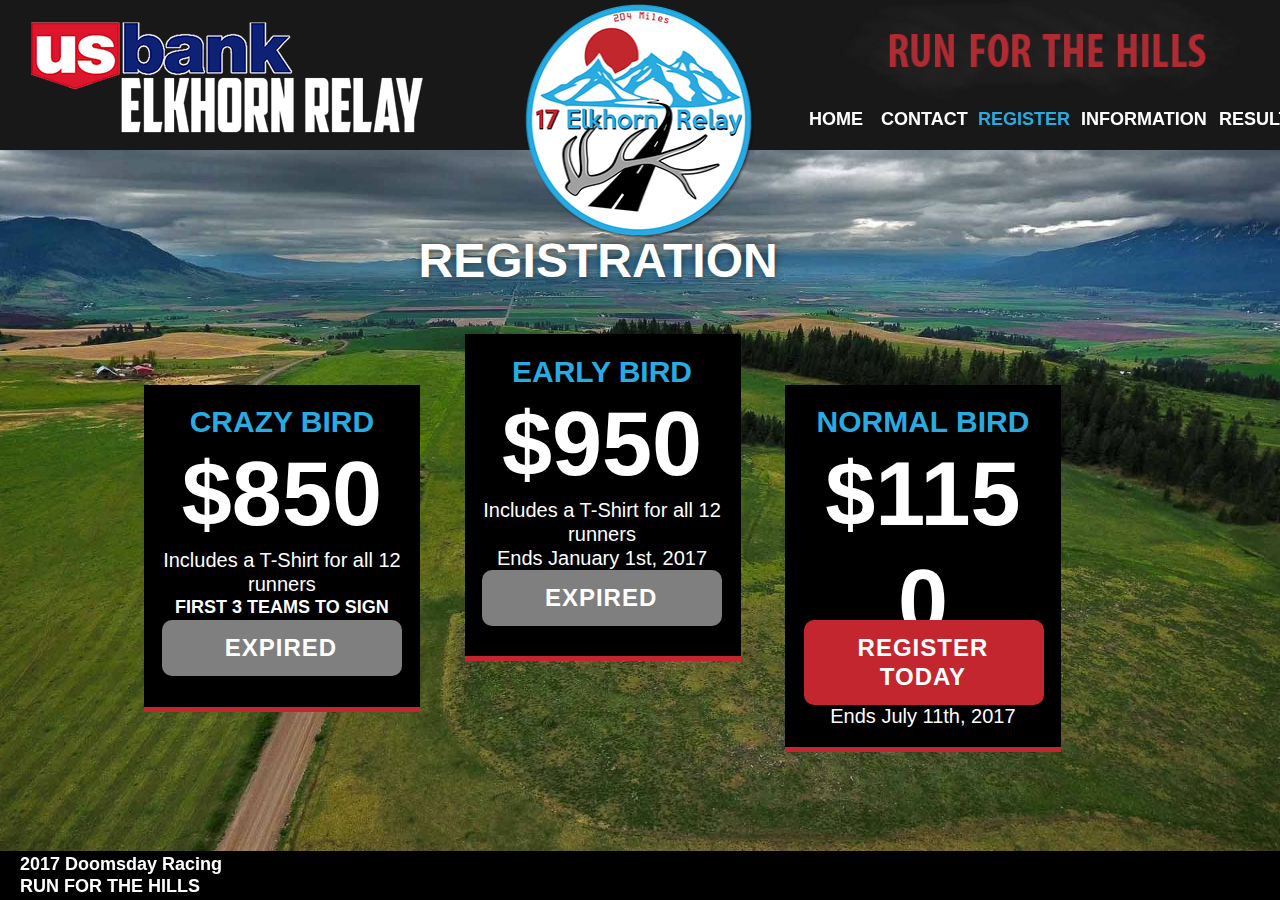
<file: www/register.html>
<!DOCTYPE html>
<html class="nojs html css_verticalspacer" lang="en-US">
 <head>

  <meta http-equiv="Content-type" content="text/html;charset=UTF-8"/>
  <meta name="generator" content="2017.0.1.363"/>
  <meta name="viewport" content="width=device-width, initial-scale=1.0"/>
  
  <script type="text/javascript">
   // Update the 'nojs'/'js' class on the html node
document.documentElement.className = document.documentElement.className.replace(/\bnojs\b/g, 'js');

// Check that all required assets are uploaded and up-to-date
if(typeof Muse == "undefined") window.Muse = {}; window.Muse.assets = {"required":["museutils.js", "museconfig.js", "jquery.musemenu.js", "jquery.watch.js", "require.js", "jquery.musepolyfill.bgsize.js", "register.css"], "outOfDate":[]};
</script>
  
  <link rel="shortcut icon" href="images/a-master-favicon.ico?crc=141143871"/>
  <title>Elkhorn Relay 2017 - Register</title>
  <!-- CSS -->
  <link rel="stylesheet" type="text/css" href="css/site_global.css?crc=3985320758"/>
  <link rel="stylesheet" type="text/css" href="css/master_a-master.css?crc=4287984078"/>
  <link rel="stylesheet" type="text/css" href="css/register.css?crc=3925885525" id="pagesheet"/>
  <!-- IE-only CSS -->
  <!--[if lt IE 9]>
  <link rel="stylesheet" type="text/css" href="css/iefonts_register.css?crc=4274064459"/>
  <![endif]-->
  <!-- Other scripts -->
  <script type="text/javascript">
   var __adobewebfontsappname__ = "muse";
</script>
  <!-- JS includes -->
  <script type="text/javascript">
   document.write('\x3Cscript src="' + (document.location.protocol == 'https:' ? 'https:' : 'http:') + '//webfonts.creativecloud.com/pt-sans-narrow:n7,n4:default.js" type="text/javascript">\x3C/script>');
</script>
  <!--[if lt IE 9]>
  <script src="scripts/html5shiv.js?crc=4241844378" type="text/javascript"></script>
  <![endif]-->
    <!--custom head HTML-->
  <script>
  (function(i,s,o,g,r,a,m){i['GoogleAnalyticsObject']=r;i[r]=i[r]||function(){
  (i[r].q=i[r].q||[]).push(arguments)},i[r].l=1*new Date();a=s.createElement(o),
  m=s.getElementsByTagName(o)[0];a.async=1;a.src=g;m.parentNode.insertBefore(a,m)
  })(window,document,'script','https://www.google-analytics.com/analytics.js','ga');

  ga('create', 'UA-70122312-1', 'auto');
  ga('send', 'pageview');

</script>
 </head>
 <body class="museBGSize">

  <!--HTML Widget code-->
  
<div id="fb-root"></div>
<script>
(function(d, s, id) {
  var js, fjs = d.getElementsByTagName(s)[0];
  if (d.getElementById(id)) return;
  js = d.createElement(s); js.id = id;
  js.src = "//connect.facebook.net/en_US/all.js#xfbml=1";
  fjs.parentNode.insertBefore(js, fjs);
}(document, 'script', 'facebook-jssdk'));
</script>

  
  <div class="clearfix borderbox" id="page"><!-- group -->
   <div class="clearfix grpelem" id="pu476"><!-- group -->
    <div class="browser_width" id="u476-bw">
     <div id="u476"><!-- simple frame --></div>
    </div>
    <div class="browser_width" id="u4005-bw">
     <div id="u4005"><!-- simple frame --></div>
    </div>
    <div class="clearfix" id="u4011-6"><!-- content -->
     <p>2017 Doomsday Racing<br/>RUN FOR THE HILLS</p>
    </div>
   </div>
   <a class="nonblock nontext clip_frame" id="u2715" href="index.html" data-href="page:U74"><!-- image --><img class="block" id="u2715_img" src="images/logo2.png?crc=515434846" alt="" width="405" height="126"/></a>
   <div class="clearfix grpelem" id="u4632"><!-- group -->
    <!-- m_editable region-id="editable-static-tag-U4677-BP_infinity" template="register.html" data-type="html" data-ice-options="disableImageResize,link" -->
    <div class="clearfix grpelem" id="u4677-10" data-muse-uid="U4677" data-muse-type="txt_frame"><!-- content -->
     <p id="u4677-2">CRAZY BIRD</p>
     <p id="u4677-4">$850</p>
     <p id="u4677-6">Includes a T-Shirt for all 12 runners</p>
     <p id="u4677-8">First 3 teams to sign up!</p>
    </div>
    <!-- /m_editable -->
    <div class="Button rounded-corners clearfix grpelem" id="buttonu4678"><!-- container box -->
     <!-- m_editable region-id="editable-static-tag-U4679-BP_infinity" template="register.html" data-type="html" data-ice-options="disableImageResize,link" -->
     <div class="clearfix grpelem" id="u4679-4" data-muse-uid="U4679" data-muse-type="txt_frame"><!-- content -->
      <p>expired</p>
     </div>
     <!-- /m_editable -->
    </div>
   </div>
   <!-- m_editable region-id="editable-static-tag-U2096-BP_infinity" template="register.html" data-type="html" data-ice-options="disableImageResize,link" -->
   <div class="clearfix grpelem" id="u2096-4" data-muse-uid="U2096" data-muse-type="txt_frame"><!-- content -->
    <p>REGISTRATION</p>
   </div>
   <!-- /m_editable -->
   <div class="clearfix grpelem" id="u4629"><!-- group -->
    <!-- m_editable region-id="editable-static-tag-U4638-BP_infinity" template="register.html" data-type="html" data-ice-options="disableImageResize,link" -->
    <div class="clearfix grpelem" id="u4638-10" data-muse-uid="U4638" data-muse-type="txt_frame"><!-- content -->
     <p id="u4638-2">EARLY BIRD</p>
     <p id="u4638-4">$950</p>
     <p id="u4638-6">Includes a T-Shirt for all 12 runners</p>
     <p id="u4638-8">Ends January 1st, 2017</p>
    </div>
    <!-- /m_editable -->
    <div class="Button rounded-corners clearfix grpelem" id="buttonu4641"><!-- container box -->
     <!-- m_editable region-id="editable-static-tag-U4642-BP_infinity" template="register.html" data-type="html" data-ice-options="disableImageResize,link" -->
     <div class="clearfix grpelem" id="u4642-4" data-muse-uid="U4642" data-muse-type="txt_frame"><!-- content -->
      <p>Expired</p>
     </div>
     <!-- /m_editable -->
    </div>
   </div>
   <a class="nonblock nontext clip_frame" id="u128" href="index.html" data-href="page:U74"><!-- image --><img class="block" id="u128_img" src="images/logo.png?crc=497915230" alt="" width="273" height="280"/></a>
   <nav class="MenuBar clearfix" id="menuu548"><!-- horizontal box -->
    <div class="MenuItemContainer clearfix grpelem" id="u549"><!-- vertical box -->
     <a class="nonblock nontext MenuItem MenuItemWithSubMenu clearfix colelem" id="u552" href="index.html" data-href="page:U74"><!-- horizontal box --><div class="MenuItemLabel NoWrap clearfix grpelem" id="u555-4"><!-- content --><p>Home</p></div></a>
    </div>
    <div class="MenuItemContainer clearfix grpelem" id="u2001"><!-- vertical box -->
     <a class="nonblock nontext MenuItem MenuItemWithSubMenu clearfix colelem" id="u2002" href="contact.html" data-href="page:U2000"><!-- horizontal box --><div class="MenuItemLabel NoWrap clearfix grpelem" id="u2004-4"><!-- content --><p>Contact</p></div></a>
    </div>
    <div class="MenuItemContainer clearfix grpelem" id="u2113"><!-- vertical box -->
     <a class="nonblock nontext MenuItem MenuItemWithSubMenu MuseMenuActive clearfix colelem" id="u2114" href="register.html" data-href="page:U2112"><!-- horizontal box --><div class="MenuItemLabel NoWrap clearfix grpelem" id="u2117-4"><!-- content --><p>Register</p></div></a>
    </div>
    <div class="MenuItemContainer clearfix grpelem" id="u2233"><!-- vertical box -->
     <a class="nonblock nontext MenuItem MenuItemWithSubMenu clearfix colelem" id="u2234" href="information.html" data-href="page:U2232"><!-- horizontal box --><div class="MenuItemLabel NoWrap clearfix grpelem" id="u2236-4"><!-- content --><p>Information</p></div></a>
    </div>
    <div class="MenuItemContainer clearfix grpelem" id="u2367"><!-- vertical box -->
     <a class="nonblock nontext MenuItem MenuItemWithSubMenu clearfix colelem" id="u2368" href="results.html" data-href="page:U2366"><!-- horizontal box --><div class="MenuItemLabel NoWrap clearfix grpelem" id="u2370-4"><!-- content --><p>Results</p></div></a>
    </div>
   </nav>
   <div class="clearfix grpelem" id="u4635"><!-- group -->
    <!-- m_editable region-id="editable-static-tag-U4668-BP_infinity" template="register.html" data-type="html" data-ice-options="disableImageResize,link" -->
    <div class="clearfix grpelem" id="u4668-10" data-muse-uid="U4668" data-muse-type="txt_frame"><!-- content -->
     <p id="u4668-2">NORMAL BIRD</p>
     <p id="u4668-4">$1150</p>
     <p id="u4668-6">Includes a T-Shirt for all 12 runners</p>
     <p id="u4668-8">Ends July 11th, 2017</p>
    </div>
    <!-- /m_editable -->
    <!-- m_editable region-id="editable-static-tag-U4669" template="register.html" data-type="html" data-ice-options="clickable" data-ice-editable="link" -->
    <a class="nonblock nontext Button rounded-corners clearfix grpelem" id="buttonu4669" href="https://ultrasignup.com/register.aspx?eid=4667" data-muse-uid="U4669"><!-- container box --><!-- m_editable region-id="editable-static-tag-U4670-BP_infinity" template="register.html" data-type="html" data-ice-options="disableImageResize,link" --><div class="clearfix grpelem" id="u4670-4" data-muse-uid="U4670" data-muse-type="txt_frame"><!-- content --><p>Register today</p></div><!-- /m_editable --></a>
    <!-- /m_editable -->
   </div>
   <div id="u5054-wrapper">
    <div class="clip_frame" id="u5054"><!-- image -->
     <img class="block" id="u5054_img" src="images/run-for-the-hills.png?crc=4133834264" alt="" data-image-width="483" data-image-height="105"/>
    </div>
   </div>
   <div class="clearfix grpelem" id="pu4381"><!-- group -->
    <div class="size_fixed" id="u4381"><!-- custom html -->
     
<a href="https://twitter.com/doomsdayracing" class="twitter-follow-button" data-lang="en" data-show-screen-name="true" data-size="medium"></a>

    </div>
    <div class="size_fixed" id="u4401"><!-- custom html -->
     
<div class="fb-like" data-href="http://www.facebook.com/elkhornrelay" data-send="false" data-width="291" data-show-faces="false" data-colorscheme="dark" data-layout="button_count" data-action="like"></div>

    </div>
   </div>
   <div class="verticalspacer" data-offset-top="678" data-content-above-spacer="714" data-content-below-spacer="49"></div>
  </div>
  <!-- JS includes -->
  <script type="text/javascript">
   if (document.location.protocol != 'https:') document.write('\x3Cscript src="http://musecdn.businesscatalyst.com/scripts/4.0/jquery-1.8.3.min.js" type="text/javascript">\x3C/script>');
</script>
  <script type="text/javascript">
   window.jQuery || document.write('\x3Cscript src="scripts/jquery-1.8.3.min.js?crc=209076791" type="text/javascript">\x3C/script>');
</script>
  <!-- Other scripts -->
  <script type="text/javascript">
   window.Muse.assets.check=function(d){if(!window.Muse.assets.checked){window.Muse.assets.checked=!0;var b={},c=function(a,b){if(window.getComputedStyle){var c=window.getComputedStyle(a,null);return c&&c.getPropertyValue(b)||c&&c[b]||""}if(document.documentElement.currentStyle)return(c=a.currentStyle)&&c[b]||a.style&&a.style[b]||"";return""},a=function(a){if(a.match(/^rgb/))return a=a.replace(/\s+/g,"").match(/([\d\,]+)/gi)[0].split(","),(parseInt(a[0])<<16)+(parseInt(a[1])<<8)+parseInt(a[2]);if(a.match(/^\#/))return parseInt(a.substr(1),
16);return 0},g=function(g){for(var f=document.getElementsByTagName("link"),h=0;h<f.length;h++)if("text/css"==f[h].type){var i=(f[h].href||"").match(/\/?css\/([\w\-]+\.css)\?crc=(\d+)/);if(!i||!i[1]||!i[2])break;b[i[1]]=i[2]}f=document.createElement("div");f.className="version";f.style.cssText="display:none; width:1px; height:1px;";document.getElementsByTagName("body")[0].appendChild(f);for(h=0;h<Muse.assets.required.length;){var i=Muse.assets.required[h],l=i.match(/([\w\-\.]+)\.(\w+)$/),k=l&&l[1]?
l[1]:null,l=l&&l[2]?l[2]:null;switch(l.toLowerCase()){case "css":k=k.replace(/\W/gi,"_").replace(/^([^a-z])/gi,"_$1");f.className+=" "+k;k=a(c(f,"color"));l=a(c(f,"backgroundColor"));k!=0||l!=0?(Muse.assets.required.splice(h,1),"undefined"!=typeof b[i]&&(k!=b[i]>>>24||l!=(b[i]&16777215))&&Muse.assets.outOfDate.push(i)):h++;f.className="version";break;case "js":h++;break;default:throw Error("Unsupported file type: "+l);}}d?d().jquery!="1.8.3"&&Muse.assets.outOfDate.push("jquery-1.8.3.min.js"):Muse.assets.required.push("jquery-1.8.3.min.js");
f.parentNode.removeChild(f);if(Muse.assets.outOfDate.length||Muse.assets.required.length)f="Some files on the server may be missing or incorrect. Clear browser cache and try again. If the problem persists please contact website author.",g&&Muse.assets.outOfDate.length&&(f+="\nOut of date: "+Muse.assets.outOfDate.join(",")),g&&Muse.assets.required.length&&(f+="\nMissing: "+Muse.assets.required.join(",")),alert(f)};location&&location.search&&location.search.match&&location.search.match(/muse_debug/gi)?setTimeout(function(){g(!0)},5E3):g()}};
var muse_init=function(){require.config({baseUrl:""});require(["jquery","museutils","whatinput","jquery.musemenu","jquery.musepolyfill.bgsize","jquery.watch"],function(d){var $ = d;$(document).ready(function(){try{
window.Muse.assets.check($);/* body */
Muse.Utils.transformMarkupToFixBrowserProblemsPreInit();/* body */
Muse.Utils.prepHyperlinks(true);/* body */
Muse.Utils.fullPage('#page');/* 100% height page */
Muse.Utils.initWidget('.MenuBar', ['#bp_infinity'], function(elem) { return $(elem).museMenu(); });/* unifiedNavBar */
Muse.Utils.showWidgetsWhenReady();/* body */
Muse.Utils.transformMarkupToFixBrowserProblems();/* body */
}catch(b){if(b&&"function"==typeof b.notify?b.notify():Muse.Assert.fail("Error calling selector function: "+b),false)throw b;}})})};

</script>
  <!-- RequireJS script -->
  <script src="scripts/require.js?crc=4159430777" type="text/javascript" async data-main="scripts/museconfig.js?crc=172512987" onload="if (requirejs) requirejs.onError = function(requireType, requireModule) { if (requireType && requireType.toString && requireType.toString().indexOf && 0 <= requireType.toString().indexOf('#scripterror')) window.Muse.assets.check(); }" onerror="window.Muse.assets.check();"></script>
  
  <!--HTML Widget code-->
  
<script>!function(d,s,id){var js,fjs=d.getElementsByTagName(s)[0];if(!d.getElementById(id)){js=d.createElement(s);js.id=id;js.src="https://platform.twitter.com/widgets.js";fjs.parentNode.insertBefore(js,fjs);}}(document,"script","twitter-wjs");</script>

   </body>
</html>
</file>
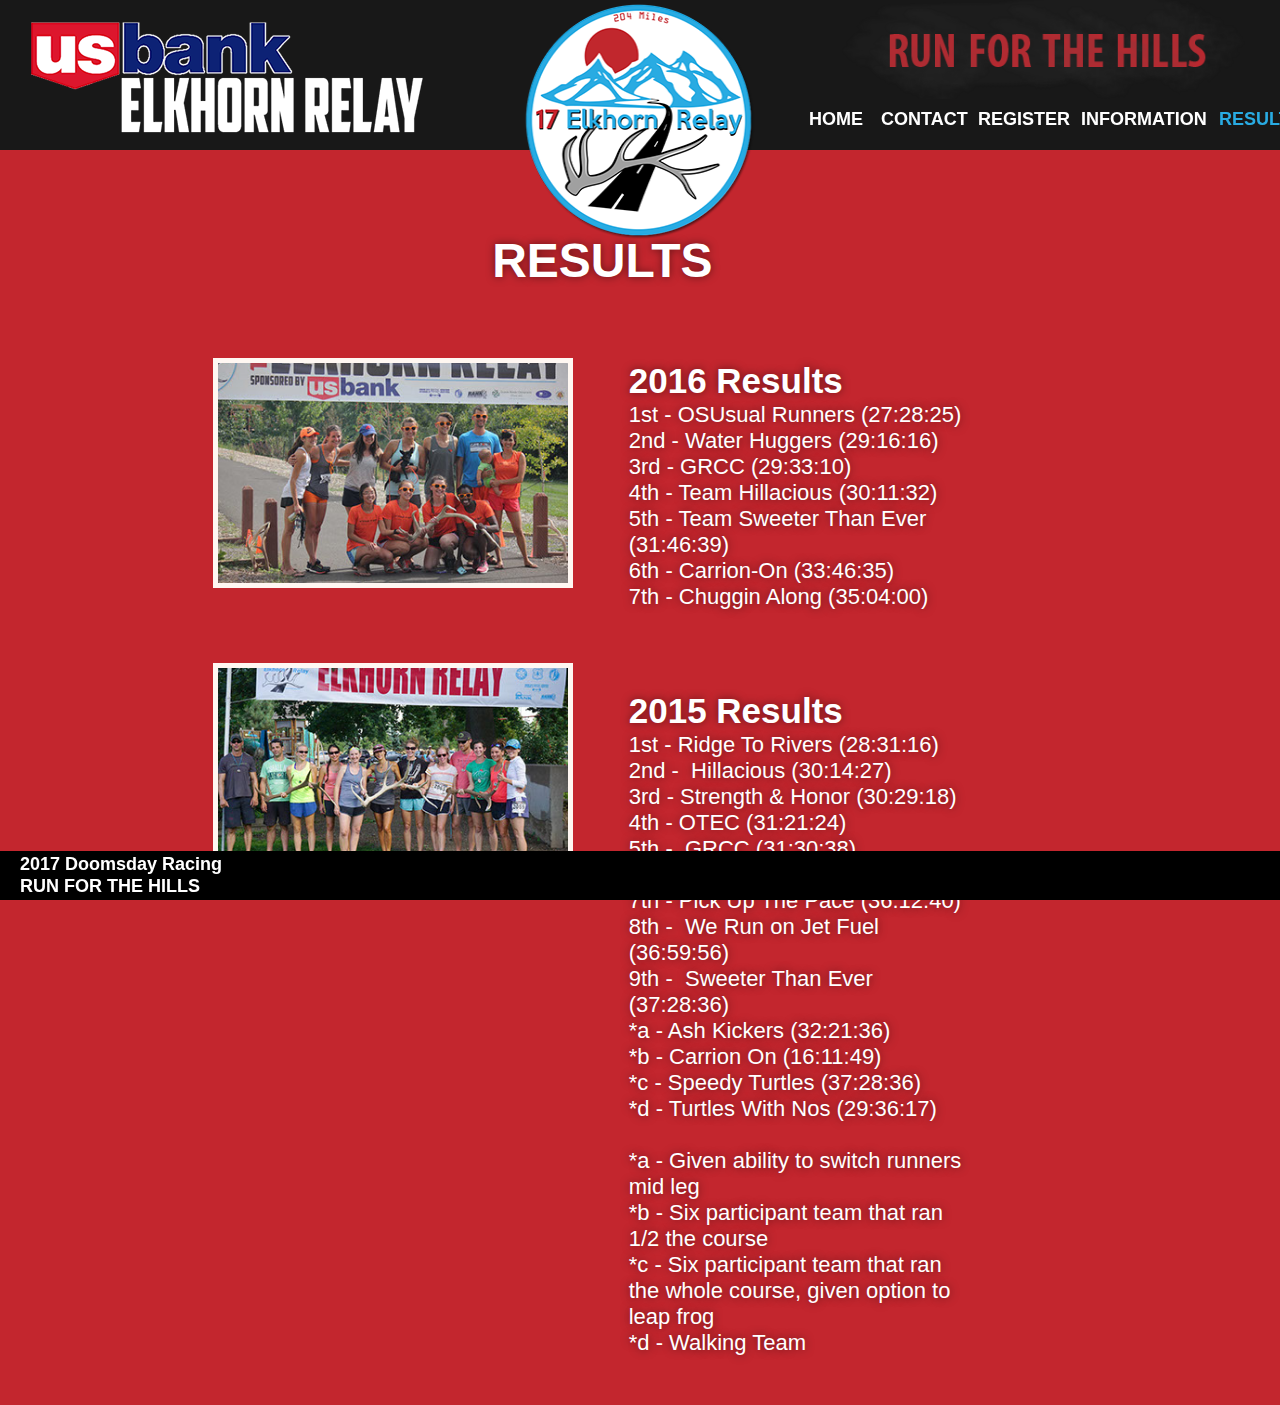
<file: www/results.html>
<!DOCTYPE html>
<html class="nojs html css_verticalspacer" lang="en-US">
 <head>

  <meta http-equiv="Content-type" content="text/html;charset=UTF-8"/>
  <meta name="keywords" content="Doomsday Racing, running, Elkhorn Relay, magnificent country, Pacific Northwest, relay, race, marathon, mountain, anthony lakes, eagle caps, wildlife, epic, la grande, baker, union, imbler"/>
  <meta name="generator" content="2017.0.1.363"/>
  <meta name="viewport" content="width=device-width, initial-scale=1.0"/>
  
  <script type="text/javascript">
   // Update the 'nojs'/'js' class on the html node
document.documentElement.className = document.documentElement.className.replace(/\bnojs\b/g, 'js');

// Check that all required assets are uploaded and up-to-date
if(typeof Muse == "undefined") window.Muse = {}; window.Muse.assets = {"required":["museutils.js", "museconfig.js", "jquery.musemenu.js", "jquery.watch.js", "require.js", "jquery.musepolyfill.bgsize.js", "results.css"], "outOfDate":[]};
</script>
  
  <link rel="shortcut icon" href="images/a-master-favicon.ico?crc=141143871"/>
  <title>Elkhorn Relay 2017 - Results</title>
  <!-- CSS -->
  <link rel="stylesheet" type="text/css" href="css/site_global.css?crc=3985320758"/>
  <link rel="stylesheet" type="text/css" href="css/master_a-master.css?crc=4287984078"/>
  <link rel="stylesheet" type="text/css" href="css/results.css?crc=354541314" id="pagesheet"/>
  <!-- IE-only CSS -->
  <!--[if lt IE 9]>
  <link rel="stylesheet" type="text/css" href="css/iefonts_results.css?crc=313942712"/>
  <![endif]-->
  <!-- Other scripts -->
  <script type="text/javascript">
   var __adobewebfontsappname__ = "muse";
</script>
  <!-- JS includes -->
  <script type="text/javascript">
   document.write('\x3Cscript src="' + (document.location.protocol == 'https:' ? 'https:' : 'http:') + '//webfonts.creativecloud.com/pt-sans-narrow:n7,n4:default.js" type="text/javascript">\x3C/script>');
</script>
  <!--[if lt IE 9]>
  <script src="scripts/html5shiv.js?crc=4241844378" type="text/javascript"></script>
  <![endif]-->
    <!--custom head HTML-->
  <script>
  (function(i,s,o,g,r,a,m){i['GoogleAnalyticsObject']=r;i[r]=i[r]||function(){
  (i[r].q=i[r].q||[]).push(arguments)},i[r].l=1*new Date();a=s.createElement(o),
  m=s.getElementsByTagName(o)[0];a.async=1;a.src=g;m.parentNode.insertBefore(a,m)
  })(window,document,'script','https://www.google-analytics.com/analytics.js','ga');

  ga('create', 'UA-70122312-1', 'auto');
  ga('send', 'pageview');

</script>
 </head>
 <body>

  <!--HTML Widget code-->
  
<div id="fb-root"></div>
<script>
(function(d, s, id) {
  var js, fjs = d.getElementsByTagName(s)[0];
  if (d.getElementById(id)) return;
  js = d.createElement(s); js.id = id;
  js.src = "//connect.facebook.net/en_US/all.js#xfbml=1";
  fjs.parentNode.insertBefore(js, fjs);
}(document, 'script', 'facebook-jssdk'));
</script>

  
  <div class="clearfix borderbox" id="page"><!-- group -->
   <div class="clearfix grpelem" id="pu476"><!-- group -->
    <div class="browser_width" id="u476-bw">
     <div id="u476"><!-- simple frame --></div>
    </div>
    <div class="browser_width" id="u4005-bw">
     <div id="u4005"><!-- simple frame --></div>
    </div>
    <div class="clearfix" id="u4011-6"><!-- content -->
     <p>2017 Doomsday Racing<br/>RUN FOR THE HILLS</p>
    </div>
   </div>
   <a class="nonblock nontext clip_frame" id="u2715" href="index.html" data-href="page:U74"><!-- image --><img class="block" id="u2715_img" src="images/logo2.png?crc=515434846" alt="" width="405" height="126"/></a>
   <div class="clearfix grpelem" id="pu4829"><!-- column -->
    <div class="museBGSize colelem" id="u4829"><!-- simple frame --></div>
    <div class="museBGSize colelem" id="u4835"><!-- simple frame --></div>
   </div>
   <!-- m_editable region-id="editable-static-tag-U2349-BP_infinity" template="results.html" data-type="html" data-ice-options="disableImageResize,link" -->
   <div class="clearfix grpelem" id="u2349-4" data-muse-uid="U2349" data-muse-type="txt_frame"><!-- content -->
    <p>Results</p>
   </div>
   <!-- /m_editable -->
   <a class="nonblock nontext clip_frame" id="u128" href="index.html" data-href="page:U74"><!-- image --><img class="block" id="u128_img" src="images/logo.png?crc=497915230" alt="" width="273" height="280"/></a>
   <div class="clearfix grpelem" id="pu4830-18"><!-- column -->
    <!-- m_editable region-id="editable-static-tag-U4830-BP_infinity" template="results.html" data-type="html" data-ice-options="disableImageResize,link" -->
    <div class="clearfix colelem" id="u4830-18" data-muse-uid="U4830" data-muse-type="txt_frame"><!-- content -->
     <p id="u4830-2">2016 Results</p>
     <p id="u4830-4">1st - OSUsual Runners (27:28:25)</p>
     <p id="u4830-6">2nd - Water Huggers (29:16:16)</p>
     <p id="u4830-8">3rd - GRCC (29:33:10)</p>
     <p id="u4830-10">4th - Team Hillacious (30:11:32)</p>
     <p id="u4830-12">5th - Team Sweeter Than Ever (31:46:39)</p>
     <p id="u4830-14">6th - Carrion-On (33:46:35)</p>
     <p id="u4830-16">7th - Chuggin Along (35:04:00)</p>
    </div>
    <!-- /m_editable -->
    <!-- m_editable region-id="editable-static-tag-U4836-BP_infinity" template="results.html" data-type="html" data-ice-options="disableImageResize,link" -->
    <div class="clearfix colelem" id="u4836-39" data-muse-uid="U4836" data-muse-type="txt_frame"><!-- content -->
     <p id="u4836-2">2015 Results</p>
     <p id="u4836-4">1st - Ridge To Rivers (28:31:16)</p>
     <p id="u4836-6">2nd -&nbsp; Hillacious (30:14:27)</p>
     <p id="u4836-8">3rd - Strength &amp; Honor (30:29:18)</p>
     <p id="u4836-10">4th - OTEC (31:21:24)</p>
     <p id="u4836-12">5th -&nbsp; GRCC (31:30:38)</p>
     <p id="u4836-14">6th - Rocket Cheetah (32:28:05)</p>
     <p id="u4836-16">7th - Pick Up The Pace (36:12:40)</p>
     <p id="u4836-18">8th -&nbsp; We Run on Jet Fuel (36:59:56)</p>
     <p id="u4836-20">9th -&nbsp; Sweeter Than Ever (37:28:36)</p>
     <p id="u4836-22">*a - Ash Kickers (32:21:36)</p>
     <p id="u4836-24">*b - Carrion On (16:11:49)</p>
     <p id="u4836-26">*c - Speedy Turtles (37:28:36)</p>
     <p id="u4836-28">*d - Turtles With Nos (29:36:17)</p>
     <p id="u4836-29">&nbsp;</p>
     <p id="u4836-31">*a - Given ability to switch runners mid leg</p>
     <p id="u4836-33">*b - Six participant team that ran 1/2 the course</p>
     <p id="u4836-35">*c - Six participant team that ran the whole course, given option to leap frog</p>
     <p id="u4836-37">*d - Walking Team</p>
    </div>
    <!-- /m_editable -->
   </div>
   <div class="clearfix grpelem" id="pmenuu548"><!-- group -->
    <nav class="MenuBar clearfix" id="menuu548"><!-- horizontal box -->
     <div class="MenuItemContainer clearfix grpelem" id="u549"><!-- vertical box -->
      <a class="nonblock nontext MenuItem MenuItemWithSubMenu clearfix colelem" id="u552" href="index.html" data-href="page:U74"><!-- horizontal box --><div class="MenuItemLabel NoWrap clearfix grpelem" id="u555-4"><!-- content --><p>Home</p></div></a>
     </div>
     <div class="MenuItemContainer clearfix grpelem" id="u2001"><!-- vertical box -->
      <a class="nonblock nontext MenuItem MenuItemWithSubMenu clearfix colelem" id="u2002" href="contact.html" data-href="page:U2000"><!-- horizontal box --><div class="MenuItemLabel NoWrap clearfix grpelem" id="u2004-4"><!-- content --><p>Contact</p></div></a>
     </div>
     <div class="MenuItemContainer clearfix grpelem" id="u2113"><!-- vertical box -->
      <a class="nonblock nontext MenuItem MenuItemWithSubMenu clearfix colelem" id="u2114" href="register.html" data-href="page:U2112"><!-- horizontal box --><div class="MenuItemLabel NoWrap clearfix grpelem" id="u2117-4"><!-- content --><p>Register</p></div></a>
     </div>
     <div class="MenuItemContainer clearfix grpelem" id="u2233"><!-- vertical box -->
      <a class="nonblock nontext MenuItem MenuItemWithSubMenu clearfix colelem" id="u2234" href="information.html" data-href="page:U2232"><!-- horizontal box --><div class="MenuItemLabel NoWrap clearfix grpelem" id="u2236-4"><!-- content --><p>Information</p></div></a>
     </div>
     <div class="MenuItemContainer clearfix grpelem" id="u2367"><!-- vertical box -->
      <a class="nonblock nontext MenuItem MenuItemWithSubMenu MuseMenuActive clearfix colelem" id="u2368" href="results.html" data-href="page:U2366"><!-- horizontal box --><div class="MenuItemLabel NoWrap clearfix grpelem" id="u2370-4"><!-- content --><p>Results</p></div></a>
     </div>
    </nav>
    <div id="u5054-wrapper">
     <div class="clip_frame" id="u5054"><!-- image -->
      <img class="block" id="u5054_img" src="images/run-for-the-hills.png?crc=4133834264" alt="" data-image-width="483" data-image-height="105"/>
     </div>
    </div>
   </div>
   <div class="size_fixed" id="u4401"><!-- custom html -->
    
<div class="fb-like" data-href="http://www.facebook.com/elkhornrelay" data-send="false" data-width="291" data-show-faces="false" data-colorscheme="dark" data-layout="button_count" data-action="like"></div>

   </div>
   <div class="size_fixed" id="u4381"><!-- custom html -->
    
<a href="https://twitter.com/doomsdayracing" class="twitter-follow-button" data-lang="en" data-show-screen-name="true" data-size="medium"></a>

   </div>
   <div class="verticalspacer" data-offset-top="1164" data-content-above-spacer="1200" data-content-below-spacer="49"></div>
  </div>
  <!-- JS includes -->
  <script type="text/javascript">
   if (document.location.protocol != 'https:') document.write('\x3Cscript src="http://musecdn.businesscatalyst.com/scripts/4.0/jquery-1.8.3.min.js" type="text/javascript">\x3C/script>');
</script>
  <script type="text/javascript">
   window.jQuery || document.write('\x3Cscript src="scripts/jquery-1.8.3.min.js?crc=209076791" type="text/javascript">\x3C/script>');
</script>
  <!-- Other scripts -->
  <script type="text/javascript">
   window.Muse.assets.check=function(d){if(!window.Muse.assets.checked){window.Muse.assets.checked=!0;var b={},c=function(a,b){if(window.getComputedStyle){var c=window.getComputedStyle(a,null);return c&&c.getPropertyValue(b)||c&&c[b]||""}if(document.documentElement.currentStyle)return(c=a.currentStyle)&&c[b]||a.style&&a.style[b]||"";return""},a=function(a){if(a.match(/^rgb/))return a=a.replace(/\s+/g,"").match(/([\d\,]+)/gi)[0].split(","),(parseInt(a[0])<<16)+(parseInt(a[1])<<8)+parseInt(a[2]);if(a.match(/^\#/))return parseInt(a.substr(1),
16);return 0},g=function(g){for(var f=document.getElementsByTagName("link"),h=0;h<f.length;h++)if("text/css"==f[h].type){var i=(f[h].href||"").match(/\/?css\/([\w\-]+\.css)\?crc=(\d+)/);if(!i||!i[1]||!i[2])break;b[i[1]]=i[2]}f=document.createElement("div");f.className="version";f.style.cssText="display:none; width:1px; height:1px;";document.getElementsByTagName("body")[0].appendChild(f);for(h=0;h<Muse.assets.required.length;){var i=Muse.assets.required[h],l=i.match(/([\w\-\.]+)\.(\w+)$/),k=l&&l[1]?
l[1]:null,l=l&&l[2]?l[2]:null;switch(l.toLowerCase()){case "css":k=k.replace(/\W/gi,"_").replace(/^([^a-z])/gi,"_$1");f.className+=" "+k;k=a(c(f,"color"));l=a(c(f,"backgroundColor"));k!=0||l!=0?(Muse.assets.required.splice(h,1),"undefined"!=typeof b[i]&&(k!=b[i]>>>24||l!=(b[i]&16777215))&&Muse.assets.outOfDate.push(i)):h++;f.className="version";break;case "js":h++;break;default:throw Error("Unsupported file type: "+l);}}d?d().jquery!="1.8.3"&&Muse.assets.outOfDate.push("jquery-1.8.3.min.js"):Muse.assets.required.push("jquery-1.8.3.min.js");
f.parentNode.removeChild(f);if(Muse.assets.outOfDate.length||Muse.assets.required.length)f="Some files on the server may be missing or incorrect. Clear browser cache and try again. If the problem persists please contact website author.",g&&Muse.assets.outOfDate.length&&(f+="\nOut of date: "+Muse.assets.outOfDate.join(",")),g&&Muse.assets.required.length&&(f+="\nMissing: "+Muse.assets.required.join(",")),alert(f)};location&&location.search&&location.search.match&&location.search.match(/muse_debug/gi)?setTimeout(function(){g(!0)},5E3):g()}};
var muse_init=function(){require.config({baseUrl:""});require(["jquery","museutils","whatinput","jquery.musepolyfill.bgsize","jquery.musemenu","jquery.watch"],function(d){var $ = d;$(document).ready(function(){try{
window.Muse.assets.check($);/* body */
Muse.Utils.transformMarkupToFixBrowserProblemsPreInit();/* body */
Muse.Utils.prepHyperlinks(true);/* body */
Muse.Utils.fullPage('#page');/* 100% height page */
Muse.Utils.initWidget('.MenuBar', ['#bp_infinity'], function(elem) { return $(elem).museMenu(); });/* unifiedNavBar */
Muse.Utils.showWidgetsWhenReady();/* body */
Muse.Utils.transformMarkupToFixBrowserProblems();/* body */
}catch(b){if(b&&"function"==typeof b.notify?b.notify():Muse.Assert.fail("Error calling selector function: "+b),false)throw b;}})})};

</script>
  <!-- RequireJS script -->
  <script src="scripts/require.js?crc=4159430777" type="text/javascript" async data-main="scripts/museconfig.js?crc=172512987" onload="if (requirejs) requirejs.onError = function(requireType, requireModule) { if (requireType && requireType.toString && requireType.toString().indexOf && 0 <= requireType.toString().indexOf('#scripterror')) window.Muse.assets.check(); }" onerror="window.Muse.assets.check();"></script>
  
  <!--HTML Widget code-->
  
<script>!function(d,s,id){var js,fjs=d.getElementsByTagName(s)[0];if(!d.getElementById(id)){js=d.createElement(s);js.id=id;js.src="https://platform.twitter.com/widgets.js";fjs.parentNode.insertBefore(js,fjs);}}(document,"script","twitter-wjs");</script>

   </body>
</html>
</file>
<file: www/css/site_global.css>
html{min-height:100%;min-width:100%;-ms-text-size-adjust:none;}body,div,dl,dt,dd,ul,ol,li,nav,h1,h2,h3,h4,h5,h6,pre,code,form,fieldset,legend,input,button,textarea,p,blockquote,th,td,a{margin:0px;padding:0px;border-width:0px;border-style:solid;border-color:transparent;-webkit-transform-origin:left top;-ms-transform-origin:left top;-o-transform-origin:left top;transform-origin:left top;background-repeat:no-repeat;}button.submit-btn{-moz-box-sizing:content-box;-webkit-box-sizing:content-box;box-sizing:content-box;}.transition{-webkit-transition-property:background-image,background-position,background-color,border-color,border-radius,color,font-size,font-style,font-weight,letter-spacing,line-height,text-align,box-shadow,text-shadow,opacity;transition-property:background-image,background-position,background-color,border-color,border-radius,color,font-size,font-style,font-weight,letter-spacing,line-height,text-align,box-shadow,text-shadow,opacity;}.transition *{-webkit-transition:inherit;transition:inherit;}table{border-collapse:collapse;border-spacing:0px;}fieldset,img{border:0px;border-style:solid;-webkit-transform-origin:left top;-ms-transform-origin:left top;-o-transform-origin:left top;transform-origin:left top;}address,caption,cite,code,dfn,em,strong,th,var,optgroup{font-style:inherit;font-weight:inherit;}del,ins{text-decoration:none;}li{list-style:none;}caption,th{text-align:left;}h1,h2,h3,h4,h5,h6{font-size:100%;font-weight:inherit;}input,button,textarea,select,optgroup,option{font-family:inherit;font-size:inherit;font-style:inherit;font-weight:inherit;}.form-grp input,.form-grp textarea{-webkit-appearance:none;-webkit-border-radius:0;}body{font-family:Arial, Helvetica Neue, Helvetica, sans-serif;text-align:left;font-size:14px;line-height:17px;word-wrap:break-word;text-rendering:optimizeLegibility;-moz-font-feature-settings:'liga';-ms-font-feature-settings:'liga';-webkit-font-feature-settings:'liga';font-feature-settings:'liga';}a:link{color:#29ABE2;text-decoration:underline;}a:visited{color:#29ABE2;text-decoration:underline;}a:hover{color:#C3262E;text-decoration:underline;}a:active{color:#EE0000;text-decoration:underline;}a.nontext{color:black;text-decoration:none;font-style:normal;font-weight:normal;}.normal_text{color:#000000;direction:ltr;font-family:Arial, Helvetica Neue, Helvetica, sans-serif;font-size:14px;font-style:normal;font-weight:normal;letter-spacing:0px;line-height:17px;text-align:left;text-decoration:none;text-indent:0px;text-transform:none;vertical-align:0px;padding:0px;}.list0 li:before{position:absolute;right:100%;letter-spacing:0px;text-decoration:none;font-weight:normal;font-style:normal;}.rtl-list li:before{right:auto;left:100%;}.nls-None > li:before,.nls-None .list3 > li:before,.nls-None .list6 > li:before{margin-right:6px;content:'•';}.nls-None .list1 > li:before,.nls-None .list4 > li:before,.nls-None .list7 > li:before{margin-right:6px;content:'○';}.nls-None,.nls-None .list1,.nls-None .list2,.nls-None .list3,.nls-None .list4,.nls-None .list5,.nls-None .list6,.nls-None .list7,.nls-None .list8{padding-left:34px;}.nls-None.rtl-list,.nls-None .list1.rtl-list,.nls-None .list2.rtl-list,.nls-None .list3.rtl-list,.nls-None .list4.rtl-list,.nls-None .list5.rtl-list,.nls-None .list6.rtl-list,.nls-None .list7.rtl-list,.nls-None .list8.rtl-list{padding-left:0px;padding-right:34px;}.nls-None .list2 > li:before,.nls-None .list5 > li:before,.nls-None .list8 > li:before{margin-right:6px;content:'-';}.nls-None.rtl-list > li:before,.nls-None .list1.rtl-list > li:before,.nls-None .list2.rtl-list > li:before,.nls-None .list3.rtl-list > li:before,.nls-None .list4.rtl-list > li:before,.nls-None .list5.rtl-list > li:before,.nls-None .list6.rtl-list > li:before,.nls-None .list7.rtl-list > li:before,.nls-None .list8.rtl-list > li:before{margin-right:0px;margin-left:6px;}.TabbedPanelsTab{white-space:nowrap;}.MenuBar .MenuBarView,.MenuBar .SubMenuView{display:block;list-style:none;}.MenuBar .SubMenu{display:none;position:absolute;}.NoWrap{white-space:nowrap;word-wrap:normal;}.rootelem{margin-left:auto;margin-right:auto;}.colelem{display:inline;float:left;clear:both;}.clearfix:after{content:"\0020";visibility:hidden;display:block;height:0px;clear:both;}*:first-child+html .clearfix{zoom:1;}.clip_frame{overflow:hidden;}.popup_anchor{position:relative;width:0px;height:0px;}.popup_element{z-index:100000;}.svg{display:block;vertical-align:top;}span.wrap{content:'';clear:left;display:block;}span.actAsInlineDiv{display:inline-block;}.position_content,.excludeFromNormalFlow{float:left;}.preload_images{position:absolute;overflow:hidden;left:-9999px;top:-9999px;height:1px;width:1px;}.preload{height:1px;width:1px;}.animateStates{-webkit-transition:0.3s ease-in-out;-moz-transition:0.3s ease-in-out;-o-transition:0.3s ease-in-out;transition:0.3s ease-in-out;}[data-whatinput="mouse"] *:focus,[data-whatinput="touch"] *:focus,input:focus,textarea:focus{outline:none;}textarea{resize:none;overflow:auto;}.fld-prompt{pointer-events:none;}.wrapped-input{position:absolute;top:0px;left:0px;background:transparent;border:none;}.submit-btn{z-index:50000;cursor:pointer;}.anchor_item{width:22px;height:18px;}.MenuBar .SubMenuVisible,.MenuBarVertical .SubMenuVisible,.MenuBar .SubMenu .SubMenuVisible,.popup_element.Active,span.actAsPara,.actAsDiv,a.nonblock.nontext,img.block{display:block;}.widget_invisible,.js .invi,.js .mse_pre_init{visibility:hidden;}.ose_ei{visibility:hidden;z-index:0;}.no_vert_scroll{overflow-y:hidden;}.always_vert_scroll{overflow-y:scroll;}.always_horz_scroll{overflow-x:scroll;}.fullscreen{overflow:hidden;left:0px;top:0px;position:fixed;height:100%;width:100%;-moz-box-sizing:border-box;-webkit-box-sizing:border-box;-ms-box-sizing:border-box;box-sizing:border-box;}.fullwidth{position:absolute;}.borderbox{-moz-box-sizing:border-box;-webkit-box-sizing:border-box;-ms-box-sizing:border-box;box-sizing:border-box;}.scroll_wrapper{position:absolute;overflow:auto;left:0px;right:0px;top:0px;bottom:0px;padding-top:0px;padding-bottom:0px;margin-top:0px;margin-bottom:0px;}.browser_width > *{position:absolute;left:0px;right:0px;}.grpelem,.accordion_wrapper{display:inline;float:left;}.fld-checkbox input[type=checkbox],.fld-radiobutton input[type=radio]{position:absolute;overflow:hidden;clip:rect(0px, 0px, 0px, 0px);height:1px;width:1px;margin:-1px;padding:0px;border:0px;}.fld-checkbox input[type=checkbox] + label,.fld-radiobutton input[type=radio] + label{display:inline-block;background-repeat:no-repeat;cursor:pointer;float:left;width:100%;height:100%;}.pointer_cursor,.fld-recaptcha-mode,.fld-recaptcha-refresh,.fld-recaptcha-help{cursor:pointer;}p,h1,h2,h3,h4,h5,h6,ol,ul,span.actAsPara{max-height:1000000px;}.superscript{vertical-align:super;font-size:66%;line-height:0px;}.subscript{vertical-align:sub;font-size:66%;line-height:0px;}.horizontalSlideShow{-ms-touch-action:pan-y;touch-action:pan-y;}.verticalSlideShow{-ms-touch-action:pan-x;touch-action:pan-x;}.colelem100,.verticalspacer{clear:both;}.list0 li,.MenuBar .MenuItemContainer,.SlideShowContentPanel .fullscreen img,.css_verticalspacer .verticalspacer{position:relative;}.popup_element.Inactive,.js .disn,.js .an_invi,.hidden,.breakpoint{display:none;}#muse_css_mq{position:absolute;display:none;background-color:#FFFFFE;}.fluid_height_spacer{width:0.01px;}.muse_check_css{display:none;position:fixed;}@media screen and (-webkit-min-device-pixel-ratio:0){body{text-rendering:auto;}}
</file>
<file: www/css/master_a-master.css>
#u476{background-color:#181818;}#u128,#u5054,#u2715,#u549,#u552{background-color:transparent;}#u552:hover{border-width:0px;border-color:transparent;}#u552:active{border-width:0px;border-color:transparent;}#u555-4{border-width:0px;border-color:transparent;background-color:transparent;line-height:22px;font-size:18px;color:#FFFFFF;text-transform:uppercase;text-align:center;font-family:pt-sans-narrow, sans-serif;font-weight:700;}#u552:hover #u555-4 p{color:#C3262E;visibility:inherit;}#u552:active #u555-4 p{color:#FFFFFF;visibility:inherit;}#u2001,#u2002{background-color:transparent;}#u2002:hover{border-width:0px;border-color:transparent;}#u2004-4{border-width:0px;border-color:transparent;background-color:transparent;line-height:22px;font-size:18px;color:#FFFFFF;text-transform:uppercase;text-align:center;font-family:pt-sans-narrow, sans-serif;font-weight:700;}#u2002:hover #u2004-4 p{color:#C3262E;visibility:inherit;}#u2002:active #u2004-4 p{color:#FFFFFF;visibility:inherit;}#u2113,#u2114{background-color:transparent;}#u2114:hover{border-width:0px;border-color:transparent;}#u2117-4{border-width:0px;border-color:transparent;background-color:transparent;line-height:22px;font-size:18px;color:#FFFFFF;text-transform:uppercase;text-align:center;font-family:pt-sans-narrow, sans-serif;font-weight:700;}#u2114:hover #u2117-4 p{color:#C3262E;visibility:inherit;}#u2114:active #u2117-4 p{color:#FFFFFF;visibility:inherit;}#u2233,#u2234{background-color:transparent;}#u2234:hover{border-width:0px;border-color:transparent;}#u2236-4{border-width:0px;border-color:transparent;background-color:transparent;line-height:22px;font-size:18px;color:#FFFFFF;text-transform:uppercase;text-align:center;font-family:pt-sans-narrow, sans-serif;font-weight:700;}#u2234:hover #u2236-4 p{color:#C3262E;visibility:inherit;}#u2234:active #u2236-4 p{color:#FFFFFF;visibility:inherit;}#u2367,#u2368{background-color:transparent;}#u2368:hover{border-width:0px;border-color:transparent;}#u552.MuseMenuActive,#u2002.MuseMenuActive,#u2114.MuseMenuActive,#u2234.MuseMenuActive,#u2368.MuseMenuActive{border-color:#000000;}#u2370-4{border-width:0px;border-color:transparent;background-color:transparent;line-height:22px;font-size:18px;color:#FFFFFF;text-transform:uppercase;text-align:center;font-family:pt-sans-narrow, sans-serif;font-weight:700;}#u2368:hover #u2370-4 p{color:#C3262E;visibility:inherit;}#u2368:active #u2370-4 p{color:#FFFFFF;visibility:inherit;}#u552.MuseMenuActive #u555-4 p,#u2002.MuseMenuActive #u2004-4 p,#u2114.MuseMenuActive #u2117-4 p,#u2234.MuseMenuActive #u2236-4 p,#u2368.MuseMenuActive #u2370-4 p{color:#29ABE2;visibility:inherit;}.MenuItem{cursor:pointer;}#menuu548,#u4381,#u4401{border-width:0px;border-color:transparent;background-color:transparent;}#u4005{background-color:#000000;}#u4011-6{background-color:transparent;color:#FFFFFF;line-height:22px;font-size:18px;font-family:pt-sans-narrow, sans-serif;font-weight:700;}
</file>
<file: www/css/index.css>
.version.index{color:#0000F3;background-color:#104538;}#page{z-index:1;min-height:3589px;background-image:none;border-width:0px;border-color:#000000;background-color:transparent;width:100%;max-width:1360px;margin-left:auto;margin-right:auto;}#page_position_content{margin-top:-68px;padding-bottom:48px;width:100%;}#u112{z-index:6;width:5px;height:5px;margin-left:927px;position:relative;}.ie #u112{background-color:#FFFFFF;opacity:0.01;-ms-filter:"progid:DXImageTransform.Microsoft.Alpha(Opacity=1)";filter:alpha(opacity=1);}#u128{z-index:70;width:275px;position:fixed;top:-20px;left:50%;margin-left:-138px;}#u128_img{padding-right:2px;}#u476{z-index:69;height:150px;position:fixed;top:0px;}#u476-bw{z-index:69;}#u5054{position:relative;left:-50%;margin-left:241.5px;width:100%;max-width:483px;}#u5054-wrapper{position:fixed;top:0px;z-index:114;left:50%;margin-left:167px;width:35.52%;max-width:483px;}#u2715{z-index:103;width:405px;position:fixed;top:15px;left:50%;margin-left:-614px;}#menuu548{z-index:72;width:502px;position:fixed;top:98px;left:50%;margin-left:158px;}#u549{width:70px;min-height:43px;position:relative;margin-right:-10000px;}#u552{width:70px;padding-bottom:21px;position:relative;}#u552:hover{width:70px;min-height:0px;margin:0px;}#u552:active{width:70px;min-height:0px;margin:0px;}#u552.MuseMenuActive{width:70px;min-height:0px;margin:0px;}#u555-4{width:47px;min-height:22px;position:relative;margin-right:-10000px;top:10px;left:11px;}#u552:hover #u555-4{padding-top:0px;padding-bottom:0px;min-height:22px;width:47px;margin:0px -10000px 0px 0px;}#u552:active #u555-4{padding-top:0px;padding-bottom:0px;min-height:22px;width:47px;margin:0px -10000px 0px 0px;}#u552.MuseMenuActive #u555-4{padding-top:0px;padding-bottom:0px;min-height:22px;width:47px;margin:0px -10000px 0px 0px;}#u2001{width:95px;min-height:43px;position:relative;margin-right:-10000px;left:72px;}#u2002{width:95px;padding-bottom:21px;position:relative;}#u2002:hover{width:95px;min-height:0px;margin:0px;}#u2002.MuseMenuActive{width:95px;min-height:0px;margin:0px;}#u2004-4{width:72px;min-height:22px;position:relative;margin-right:-10000px;top:10px;left:11px;}#u2002:hover #u2004-4{padding-top:0px;padding-bottom:0px;min-height:22px;width:72px;margin:0px -10000px 0px 0px;}#u2002:active #u2004-4{padding-top:0px;padding-bottom:0px;min-height:22px;width:72px;margin:0px -10000px 0px 0px;}#u2002.MuseMenuActive #u2004-4{padding-top:0px;padding-bottom:0px;min-height:22px;width:72px;margin:0px -10000px 0px 0px;}#u2113{width:101px;min-height:43px;position:relative;margin-right:-10000px;left:169px;}#u2114{width:101px;padding-bottom:21px;position:relative;}#u2114:hover{width:101px;min-height:0px;margin:0px;}#u2114.MuseMenuActive{width:101px;min-height:0px;margin:0px;}#u2117-4{width:78px;min-height:22px;position:relative;margin-right:-10000px;top:10px;left:11px;}#u2114:hover #u2117-4{padding-top:0px;padding-bottom:0px;min-height:22px;width:78px;margin:0px -10000px 0px 0px;}#u2114:active #u2117-4{padding-top:0px;padding-bottom:0px;min-height:22px;width:78px;margin:0px -10000px 0px 0px;}#u2114.MuseMenuActive #u2117-4{padding-top:0px;padding-bottom:0px;min-height:22px;width:78px;margin:0px -10000px 0px 0px;}#u2233{width:136px;min-height:43px;position:relative;margin-right:-10000px;left:272px;}#u2234{width:136px;padding-bottom:21px;position:relative;}#u2234:hover{width:136px;min-height:0px;margin:0px;}#u2234.MuseMenuActive{width:136px;min-height:0px;margin:0px;}#u2236-4{width:113px;min-height:22px;position:relative;margin-right:-10000px;top:10px;left:11px;}#u2234:hover #u2236-4{padding-top:0px;padding-bottom:0px;min-height:22px;width:113px;margin:0px -10000px 0px 0px;}#u2234:active #u2236-4{padding-top:0px;padding-bottom:0px;min-height:22px;width:113px;margin:0px -10000px 0px 0px;}#u2234.MuseMenuActive #u2236-4{padding-top:0px;padding-bottom:0px;min-height:22px;width:113px;margin:0px -10000px 0px 0px;}#u2367{width:92px;min-height:43px;position:relative;margin-right:-10000px;left:410px;}#u2368{width:92px;padding-bottom:21px;position:relative;}#u2368:hover{width:92px;min-height:0px;margin:0px;}#u2368.MuseMenuActive{width:92px;min-height:0px;margin:0px;}#u2370-4{width:69px;min-height:22px;position:relative;margin-right:-10000px;top:10px;left:11px;}#u2368:hover #u2370-4{padding-top:0px;padding-bottom:0px;min-height:22px;width:69px;margin:0px -10000px 0px 0px;}#u2368:active #u2370-4{padding-top:0px;padding-bottom:0px;min-height:22px;width:69px;margin:0px -10000px 0px 0px;}#u2368.MuseMenuActive #u2370-4{padding-top:0px;padding-bottom:0px;min-height:22px;width:69px;margin:0px -10000px 0px 0px;}#u5080{z-index:5;min-height:600px;opacity:1;-ms-filter:"progid:DXImageTransform.Microsoft.Alpha(Opacity=100)";filter:alpha(opacity=100);background:transparent url("../images/anthony.jpg?crc=256829249") no-repeat center top;}#u5080_align_to_page{margin-left:auto;margin-right:auto;position:relative;max-width:1360px;padding-top:105px;padding-bottom:91px;}#u3045-10{z-index:7;min-height:48px;background-color:transparent;line-height:58px;font-size:48px;color:#FFFFFF;text-transform:uppercase;text-align:center;font-family:pt-sans-narrow, sans-serif;font-weight:700;position:relative;width:65.89%;left:17.06%;}#u3045-4{text-transform:none;}#u3052{z-index:27;height:320px;border-width:0px;border-color:transparent;background-color:transparent;max-width:100000px;min-width:100px;margin-top:26px;position:relative;width:37.73%;left:31.11%;}.js body{visibility:hidden;}.js body.initialized{visibility:visible;}#u5080-bw{z-index:5;min-height:600px;margin-top:176px;}#ppu4381{z-index:0;margin-top:-229px;width:100%;}#pu4381{z-index:112;width:0.01px;padding-bottom:44px;margin-right:-10000px;margin-top:12px;}#u4381{z-index:112;width:235px;min-height:24px;position:fixed;bottom:13px;right:26px;}#u4401{z-index:113;width:291px;min-height:44px;position:fixed;bottom:-7px;right:52px;}#u4005{z-index:105;height:49px;position:fixed;bottom:0px;}#u4005-bw{z-index:105;}#u4011-6{z-index:106;width:1240px;min-height:40px;position:fixed;bottom:3px;left:20px;}#u5101{z-index:4;min-height:979px;background-color:#555555;}#u5101_align_to_page{margin-left:auto;margin-right:auto;position:relative;max-width:1360px;padding-top:58px;padding-bottom:48px;}#u3057-10{z-index:17;min-height:61px;background-color:transparent;line-height:58px;font-size:48px;color:#FFFFFF;text-transform:uppercase;text-align:center;font-family:pt-sans-narrow, sans-serif;font-weight:700;position:relative;width:70%;margin-left:15.01%;left:0px;}#u3057-2,#u3057-3,#u3057-4,#u3057-5{color:#29ABE2;}#u3045-2,#u3045-6,#u3057-6{color:#C3262E;}#u4218-4{z-index:28;min-height:96px;text-shadow:0px 0px 8px rgba(0,0,0,0.7);box-shadow:none;background-color:transparent;color:#FFFFFF;line-height:43px;font-size:36px;font-family:pt-sans-narrow, sans-serif;font-weight:400;margin-top:34px;position:relative;width:75.37%;margin-left:12.32%;left:-1px;}#pu4223{z-index:36;margin-top:25px;position:relative;width:100%;}#u4223{z-index:36;background-color:transparent;position:relative;margin-right:-10000px;width:9.56%;margin-left:45.23%;left:-427px;}#u4221{z-index:34;background-color:transparent;position:relative;margin-right:-10000px;width:9.56%;margin-left:45.23%;left:-214px;}#u4225{z-index:38;background-color:transparent;position:relative;margin-right:-10000px;width:9.56%;margin-left:45.23%;left:0px;}#u4219{z-index:32;background-color:transparent;position:relative;margin-right:-10000px;width:9.56%;margin-left:45.23%;left:213px;}#u4227{z-index:40;background-color:transparent;position:relative;margin-right:-10000px;width:9.56%;margin-left:45.23%;left:427px;}#u4231-7{z-index:49;min-height:329px;text-shadow:0px 0px 8px rgba(0,0,0,0.5);box-shadow:none;background-color:transparent;color:#FFFFFF;line-height:43px;font-size:36px;font-family:pt-sans-narrow, sans-serif;font-weight:400;margin-top:25px;position:relative;width:75.37%;left:12.28%;}#u5101-bw{z-index:4;min-height:979px;}#u5110{z-index:68;height:600px;opacity:1;-ms-filter:"progid:DXImageTransform.Microsoft.Alpha(Opacity=100)";filter:alpha(opacity=100);background:#F7931E url("../images/t12.jpg?crc=216052556") no-repeat center center;}#u5110-bw{z-index:68;height:600px;}#u5104{z-index:3;min-height:351px;background-color:#555555;padding-bottom:50px;}#u5104_align_to_page{margin-left:auto;margin-right:auto;position:relative;max-width:1360px;}#u4233-7{z-index:56;min-height:113px;text-shadow:0px 0px 8px rgba(0,0,0,0.5);box-shadow:none;background-color:transparent;color:#FFFFFF;line-height:43px;font-size:36px;font-family:pt-sans-narrow, sans-serif;font-weight:400;position:relative;margin-right:-10000px;margin-top:50px;width:75.37%;left:12.28%;}#u5104-bw{z-index:3;min-height:351px;}#u4229-3{z-index:42;min-height:600px;opacity:1;-ms-filter:"progid:DXImageTransform.Microsoft.Alpha(Opacity=100)";filter:alpha(opacity=100);line-height:36px;font-size:30px;color:#FFFFFF;text-transform:uppercase;text-align:center;font-family:pt-sans-narrow, sans-serif;font-weight:700;background:transparent url("../images/eagle%20caps.jpg?crc=222623760") no-repeat center center;}#u4229{padding-top:46px;}#u4229-3-bw{z-index:42;min-height:600px;}#u5124{z-index:2;min-height:271.69999999999936px;background-color:#29ABE2;padding-bottom:0px;}#u5124_align_to_page{margin-left:auto;margin-right:auto;position:relative;max-width:1360px;padding-top:47px;padding-bottom:26px;}#u4230-4{z-index:45;min-height:36px;text-shadow:0px 0px 8px rgba(0,0,0,0.5);box-shadow:none;background-color:transparent;line-height:58px;font-size:48px;color:#FFFFFF;text-transform:uppercase;text-align:center;font-family:pt-sans-narrow, sans-serif;font-weight:700;position:relative;width:54.71%;left:22.65%;}#buttonu4462{z-index:63;border-color:#787878;background-color:#C3262E;border-radius:10px;padding-bottom:13px;margin-top:26px;position:relative;width:20.37%;left:39.78%;}#buttonu4462:hover{border-width:0px;border-color:transparent;background-color:#29ABE2;min-height:0px;width:20.37%;margin:26px 0px 0px 0%;}#buttonu4462:active{border-width:0px;border-color:transparent;background-color:#FFFFFF;min-height:0px;width:20.37%;margin:26px 0px 0px 0%;}#u4464-4{z-index:64;min-height:23px;background-color:transparent;line-height:29px;font-size:24px;letter-spacing:1px;color:#FFFFFF;text-transform:uppercase;text-align:center;font-family:pt-sans-narrow, sans-serif;font-weight:700;position:relative;margin-right:-10000px;margin-top:14px;width:69.68%;left:15.17%;}#buttonu4462:hover #u4464-4{padding-top:0px;padding-bottom:0px;min-height:23px;width:69.68%;margin:14px -10000px 0px 0%;}#buttonu4462:active #u4464-4{padding-top:0px;padding-bottom:0px;min-height:23px;width:69.68%;margin:14px -10000px 0px 0%;}#buttonu4462.ButtonSelected #u4464-4{padding-top:0px;padding-bottom:0px;min-height:23px;width:69.68%;margin:14px -10000px 0px 0%;}#buttonu4462:hover #u4464-4 p{color:#FFFFFF;visibility:inherit;}#buttonu4462:active #u4464-4 p{color:#C3262E;visibility:inherit;}#buttonu4462.ButtonSelected #u4464-4 p{color:#FFFFFF;visibility:inherit;text-transform:uppercase;}#u5124-bw{z-index:2;min-height:271.69999999999936px;}.css_verticalspacer .verticalspacer{height:calc(100vh - 3648px);}#muse_css_mq,.html{background-color:#FFFFFF;}body{position:relative;min-width:320px;padding-top:36px;}#u4223_img,#u4221_img,#u4225_img,#u4219_img,#u4227_img,#u5054_img{width:100%;}
</file>
<file: www/css/iefonts_index.css>
#u555-4{font-family:pt-sans-narrow-n7, sans-serif;}#u2004-4{font-family:pt-sans-narrow-n7, sans-serif;}#u2117-4{font-family:pt-sans-narrow-n7, sans-serif;}#u2236-4{font-family:pt-sans-narrow-n7, sans-serif;}#u2370-4{font-family:pt-sans-narrow-n7, sans-serif;}#u4011-6{font-family:pt-sans-narrow-n7, sans-serif;}#u4218-4,#u4231-7,#u4233-7{font-family:pt-sans-narrow-n4, sans-serif;}#u3045-10,#u3057-10,#u4229-3,#u4230-4,#u4464-4{font-family:pt-sans-narrow-n7, sans-serif;}
</file>
<file: www/css/contact.css>
.version.contact{color:#00000C;background-color:#07008D;}#page{z-index:1;min-height:843px;background-image:none;border-width:0px;border-color:#000000;background-color:transparent;width:100%;max-width:1360px;margin-left:auto;margin-right:auto;}#page_position_content{margin-top:-723px;margin-bottom:-640px;width:100%;}#pu4626{z-index:2;padding-bottom:2244px;width:100%;}#u4626{z-index:2;height:2243px;background-color:#D8D8D8;background-color:rgba(0,0,0,0.15);position:fixed;top:-687px;-pie-background:rgba(0,0,0,0.15);}#u4626-bw{z-index:2;}#u476{z-index:51;height:150px;position:fixed;top:0px;}#u476-bw{z-index:51;}#u128{z-index:52;width:275px;position:fixed;top:-20px;left:50%;margin-left:-138px;}#u128_img{padding-right:2px;}#menuu548{z-index:54;width:502px;position:fixed;top:98px;left:50%;margin-left:158px;}#u549{width:70px;min-height:43px;position:relative;margin-right:-10000px;}#u552{width:70px;padding-bottom:21px;position:relative;}#u552:hover{width:70px;min-height:0px;margin:0px;}#u552:active{width:70px;min-height:0px;margin:0px;}#u552.MuseMenuActive{width:70px;min-height:0px;margin:0px;}#u555-4{width:47px;min-height:22px;position:relative;margin-right:-10000px;top:10px;left:11px;}#u552:hover #u555-4{padding-top:0px;padding-bottom:0px;min-height:22px;width:47px;margin:0px -10000px 0px 0px;}#u552:active #u555-4{padding-top:0px;padding-bottom:0px;min-height:22px;width:47px;margin:0px -10000px 0px 0px;}#u552.MuseMenuActive #u555-4{padding-top:0px;padding-bottom:0px;min-height:22px;width:47px;margin:0px -10000px 0px 0px;}#u2001{width:95px;min-height:43px;position:relative;margin-right:-10000px;left:72px;}#u2002{width:95px;padding-bottom:21px;position:relative;}#u2002:hover{width:95px;min-height:0px;margin:0px;}#u2002.MuseMenuActive{width:95px;min-height:0px;margin:0px;}#u2004-4{width:72px;min-height:22px;position:relative;margin-right:-10000px;top:10px;left:11px;}#u2002:hover #u2004-4{padding-top:0px;padding-bottom:0px;min-height:22px;width:72px;margin:0px -10000px 0px 0px;}#u2002:active #u2004-4{padding-top:0px;padding-bottom:0px;min-height:22px;width:72px;margin:0px -10000px 0px 0px;}#u2002.MuseMenuActive #u2004-4{padding-top:0px;padding-bottom:0px;min-height:22px;width:72px;margin:0px -10000px 0px 0px;}#u2113{width:101px;min-height:43px;position:relative;margin-right:-10000px;left:169px;}#u2114{width:101px;padding-bottom:21px;position:relative;}#u2114:hover{width:101px;min-height:0px;margin:0px;}#u2114.MuseMenuActive{width:101px;min-height:0px;margin:0px;}#u2117-4{width:78px;min-height:22px;position:relative;margin-right:-10000px;top:10px;left:11px;}#u2114:hover #u2117-4{padding-top:0px;padding-bottom:0px;min-height:22px;width:78px;margin:0px -10000px 0px 0px;}#u2114:active #u2117-4{padding-top:0px;padding-bottom:0px;min-height:22px;width:78px;margin:0px -10000px 0px 0px;}#u2114.MuseMenuActive #u2117-4{padding-top:0px;padding-bottom:0px;min-height:22px;width:78px;margin:0px -10000px 0px 0px;}#u2233{width:136px;min-height:43px;position:relative;margin-right:-10000px;left:272px;}#u2234{width:136px;padding-bottom:21px;position:relative;}#u2234:hover{width:136px;min-height:0px;margin:0px;}#u2234.MuseMenuActive{width:136px;min-height:0px;margin:0px;}#u2236-4{width:113px;min-height:22px;position:relative;margin-right:-10000px;top:10px;left:11px;}#u2234:hover #u2236-4{padding-top:0px;padding-bottom:0px;min-height:22px;width:113px;margin:0px -10000px 0px 0px;}#u2234:active #u2236-4{padding-top:0px;padding-bottom:0px;min-height:22px;width:113px;margin:0px -10000px 0px 0px;}#u2234.MuseMenuActive #u2236-4{padding-top:0px;padding-bottom:0px;min-height:22px;width:113px;margin:0px -10000px 0px 0px;}#u2367{width:92px;min-height:43px;position:relative;margin-right:-10000px;left:410px;}#u2368{width:92px;padding-bottom:21px;position:relative;}#u2368:hover{width:92px;min-height:0px;margin:0px;}#u2368.MuseMenuActive{width:92px;min-height:0px;margin:0px;}#u2370-4{width:69px;min-height:22px;position:relative;margin-right:-10000px;top:10px;left:11px;}#u2368:hover #u2370-4{padding-top:0px;padding-bottom:0px;min-height:22px;width:69px;margin:0px -10000px 0px 0px;}#u2368:active #u2370-4{padding-top:0px;padding-bottom:0px;min-height:22px;width:69px;margin:0px -10000px 0px 0px;}#u2368.MuseMenuActive #u2370-4{padding-top:0px;padding-bottom:0px;min-height:22px;width:69px;margin:0px -10000px 0px 0px;}#u2715{z-index:85;width:405px;position:fixed;top:15px;left:50%;margin-left:-614px;}#u5054{position:relative;left:-50%;margin-left:241.5px;width:100%;max-width:483px;}#u5054-wrapper{position:fixed;top:0px;z-index:96;left:50%;margin-left:167px;width:35.52%;max-width:483px;}#u2088-4{z-index:3;min-height:64px;text-shadow:0px 0px 8px rgba(0,0,0,0.5);box-shadow:none;background-color:transparent;line-height:58px;font-size:48px;color:#FFFFFF;text-transform:uppercase;text-align:center;font-family:pt-sans-narrow, sans-serif;font-weight:700;top:-1325px;margin-bottom:-64px;position:relative;width:30.96%;margin-left:34.53%;left:-40px;}#widgetu4326{z-index:7;width:0.01px;height:541px;top:-1228px;margin-bottom:-541px;position:relative;margin-left:50%;left:-210px;}#widgetu4337{z-index:8;width:342px;height:79px;border-width:0px;border-color:transparent;background-color:transparent;position:relative;margin-right:-10000px;left:-1px;}#widgetu4337.fld-err-st{background-color:transparent;border-radius:0px;width:342px;height:79px;min-height:0px;margin:0px -10000px 0px 0px;}#u4339-4{z-index:9;width:200px;min-height:30px;text-shadow:0px 0px 8px rgba(0,0,0,0.5);box-shadow:none;border-width:0px;border-color:transparent;background-color:transparent;line-height:30px;font-size:30px;color:#FFFFFF;text-transform:none;text-align:left;font-family:pt-sans-narrow, sans-serif;font-weight:400;font-style:normal;position:relative;margin-right:-10000px;left:1px;}#u4340-4{z-index:13;width:328px;min-height:30px;border-style:solid;border-width:1px;border-color:#C4C4C4;background-color:#F2F2F2;padding:6px;line-height:30px;font-size:30px;color:#7F7F7F;text-transform:none;font-family:pt-sans-narrow, sans-serif;font-weight:400;font-style:normal;position:relative;margin-right:-10000px;margin-top:35px;}#muse_css_mq,#widgetu4337.non-empty-st #u4340-4{background-color:#FFFFFF;}#widgetu4337:hover #u4340-4{border-color:#6B6B6B;background-color:#FFFFFF;padding-top:6px;padding-bottom:6px;min-height:30px;width:328px;margin:35px -10000px 0px 0px;}#widgetu4337.focus-st #u4340-4{border-color:#6B6B6B;background-color:#FFFFFF;padding-top:6px;padding-bottom:6px;min-height:30px;width:328px;margin:35px -10000px 0px 0px;}#widgetu4337.non-empty-st #u4340-4 *{color:#4F4F4F;font-style:normal;}#widgetu4337:hover #u4340-4 *{color:#4F4F4F;font-style:normal;}#widgetu4337.focus-st #u4340-4 *{color:#4F4F4F;font-style:normal;}#widgetu4337_input,#widgetu4337_prompt{width:328px;min-height:30px;color:#7F7F7F;font-family:pt-sans-narrow, sans-serif;font-size:30px;font-style:normal;font-weight:400;padding:6px;}#widgetu4329{z-index:17;width:342px;height:79px;border-width:0px;border-color:transparent;background-color:transparent;position:relative;margin-right:-10000px;margin-top:106px;left:-1px;}#widgetu4329.fld-err-st{background-color:transparent;border-radius:0px;width:342px;height:79px;min-height:0px;margin:106px -10000px 0px 0px;}#u4332-4{z-index:18;width:200px;min-height:30px;text-shadow:0px 0px 8px rgba(0,0,0,0.5);box-shadow:none;border-width:0px;border-color:transparent;background-color:transparent;color:#FFFFFF;line-height:30px;font-size:30px;text-align:left;font-family:pt-sans-narrow, sans-serif;font-weight:400;position:relative;margin-right:-10000px;left:1px;}#widgetu4329.fld-err-st #u4332-4{text-shadow:0px 0px 8px rgba(0,0,0,0.5);box-shadow:none;padding-top:0px;padding-bottom:0px;min-height:30px;width:200px;margin:0px -10000px 0px 0px;}#u4331-4{z-index:22;width:328px;min-height:30px;border-style:solid;border-width:1px;border-color:#C4C4C4;background-color:#F2F2F2;padding:6px;color:#7F7F7F;line-height:30px;font-size:30px;font-family:pt-sans-narrow, sans-serif;font-weight:400;position:relative;margin-right:-10000px;margin-top:35px;}#widgetu4329.non-empty-st #u4331-4{background-color:#FFFFFF;}#widgetu4329:hover #u4331-4{border-color:#6B6B6B;background-color:#FFFFFF;padding-top:6px;padding-bottom:6px;min-height:30px;width:328px;margin:35px -10000px 0px 0px;}#widgetu4329.focus-st #u4331-4{border-color:#6B6B6B;background-color:#FFFFFF;padding-top:6px;padding-bottom:6px;min-height:30px;width:328px;margin:35px -10000px 0px 0px;}#widgetu4337.fld-err-st #u4340-4,#widgetu4329.fld-err-st #u4331-4{border-color:#D7244C;background-color:#FFFFFF;padding-top:6px;padding-bottom:6px;min-height:30px;width:328px;margin:35px -10000px 0px 0px;}#widgetu4329.non-empty-st #u4331-4 *{color:#4F4F4F;font-style:normal;}#widgetu4329:hover #u4331-4 *{color:#4F4F4F;font-style:normal;}#widgetu4329.focus-st #u4331-4 *{color:#4F4F4F;font-style:normal;}#widgetu4329_input,#widgetu4329_prompt{width:328px;min-height:30px;color:#7F7F7F;font-family:pt-sans-narrow, sans-serif;font-size:30px;font-weight:400;padding:6px;}#u4341-4{z-index:26;width:200px;min-height:36px;background-color:transparent;opacity:0;-ms-filter:"progid:DXImageTransform.Microsoft.Alpha(Opacity=0)";filter:alpha(opacity=0);padding-top:4px;line-height:36px;font-size:30px;color:#FFFFFF;text-transform:none;font-family:pt-sans-narrow, sans-serif;font-weight:400;font-style:normal;position:relative;margin-right:-10000px;margin-top:429px;left:74px;}#widgetu4326.frm-sub-st #u4341-4{opacity:1;-ms-filter:"progid:DXImageTransform.Microsoft.Alpha(Opacity=100)";filter:alpha(opacity=100);min-height:40px;}#widgetu4326.frm-sub-st #u4341-4 p{color:#999999;line-height:1;font-size:14px;font-family:Georgia, Palatino, Palatino Linotype, Times, Times New Roman, serif;font-style:italic;}#u4327-4{z-index:30;width:200px;min-height:108px;background-color:transparent;opacity:0;-ms-filter:"progid:DXImageTransform.Microsoft.Alpha(Opacity=0)";filter:alpha(opacity=0);padding-top:4px;line-height:36px;font-size:30px;color:#FFFFFF;text-transform:none;font-family:pt-sans-narrow, sans-serif;font-weight:400;font-style:normal;position:relative;margin-right:-10000px;margin-top:429px;left:74px;}#widgetu4326.frm-subm-err-st #u4327-4{opacity:1;-ms-filter:"progid:DXImageTransform.Microsoft.Alpha(Opacity=100)";filter:alpha(opacity=100);min-height:112px;}#widgetu4326.frm-subm-err-st #u4327-4 p{color:#D7244C;line-height:1;font-size:14px;font-family:Georgia, Palatino, Palatino Linotype, Times, Times New Roman, serif;font-style:italic;}#u4342-4{z-index:34;width:200px;min-height:30px;background-color:transparent;opacity:0;-ms-filter:"progid:DXImageTransform.Microsoft.Alpha(Opacity=0)";filter:alpha(opacity=0);padding-top:4px;line-height:30px;font-size:30px;color:#FFFFFF;text-transform:none;font-family:pt-sans-narrow, sans-serif;font-weight:400;font-style:normal;position:relative;margin-right:-10000px;margin-top:429px;left:74px;}#widgetu4326.frm-subm-ok-st #u4342-4{opacity:1;-ms-filter:"progid:DXImageTransform.Microsoft.Alpha(Opacity=100)";filter:alpha(opacity=100);min-height:34px;}#widgetu4326.frm-subm-ok-st #u4342-4 p{color:#999999;font-size:14px;}#u4328-4{width:129px;height:36px;border-style:solid;border-width:1px;border-color:#6B6B6B;background-color:#C3262E;border-radius:2px;line-height:24px;font-size:24px;color:#FFFFFF;text-transform:uppercase;text-align:center;font-family:pt-sans-narrow, sans-serif;font-weight:700;font-style:normal;position:relative;margin-right:-10000px;margin-top:357px;left:105px;padding:7px 0px 0px;}#u4328-4:hover{border-color:#6B6B6B;background-color:#29ABE2;padding-top:7px;padding-bottom:0px;min-height:0px;width:129px;height:36px;margin:357px -10000px 0px 0px;}#widgetu4326.frm-sub-st #u4328-4{border-color:#DEDEDE;}#u4328-4:active{border-color:#6B6B6B;background-color:#000000;padding-top:7px;padding-bottom:0px;min-height:0px;width:129px;height:36px;margin:357px -10000px 0px 0px;}#widgetu4326.frm-sub-st #u4328-4 *{color:#C4C4C4;}#widgetu4333{z-index:42;width:342px;height:118px;border-width:0px;border-color:transparent;background-color:transparent;position:relative;margin-right:-10000px;margin-top:212px;left:-1px;}#widgetu4333.fld-err-st{background-color:transparent;border-radius:0px;width:342px;height:118px;min-height:0px;margin:212px -10000px 0px 0px;}#u4334-4{z-index:43;width:328px;min-height:68px;border-style:solid;border-width:1px;border-color:#C4C4C4;background-color:#F2F2F2;padding:6px;color:#7F7F7F;line-height:30px;font-size:30px;font-family:pt-sans-narrow, sans-serif;font-weight:400;position:relative;margin-right:-10000px;margin-top:36px;}#widgetu4333.non-empty-st #u4334-4{background-color:#FFFFFF;}#widgetu4333:hover #u4334-4{border-color:#6B6B6B;background-color:#FFFFFF;padding-top:6px;padding-bottom:6px;min-height:68px;width:328px;margin:36px -10000px 0px 0px;}#widgetu4333.focus-st #u4334-4{border-color:#6B6B6B;background-color:#FFFFFF;padding-top:6px;padding-bottom:6px;min-height:68px;width:328px;margin:36px -10000px 0px 0px;}#widgetu4333.fld-err-st #u4334-4{border-color:#D7244C;background-color:#FFFFFF;padding-top:6px;padding-bottom:6px;min-height:68px;width:328px;margin:36px -10000px 0px 0px;}#widgetu4333.non-empty-st #u4334-4 *{color:#4F4F4F;font-style:normal;}#widgetu4333:hover #u4334-4 *{color:#4F4F4F;font-style:normal;}#widgetu4333.focus-st #u4334-4 *{color:#4F4F4F;font-style:normal;}#widgetu4337.fld-err-st #u4340-4 *,#widgetu4329.fld-err-st #u4331-4 *,#widgetu4333.fld-err-st #u4334-4 *{color:#D7244C;font-style:italic;}#u4336-4{z-index:47;width:200px;min-height:30px;text-shadow:0px 0px 8px rgba(0,0,0,0.5);box-shadow:none;border-width:0px;border-color:transparent;background-color:transparent;color:#FFFFFF;line-height:30px;font-size:30px;text-align:left;font-family:pt-sans-narrow, sans-serif;font-weight:400;position:relative;margin-right:-10000px;left:1px;}#widgetu4337.fld-err-st #u4339-4,#widgetu4333.fld-err-st #u4336-4{text-shadow:0px 0px 8px rgba(0,0,0,0.5);box-shadow:none;border-width:0px;border-color:transparent;padding-top:0px;padding-bottom:0px;min-height:30px;width:200px;margin:0px -10000px 0px 0px;}#widgetu4337.fld-err-st #u4339-4 p,#widgetu4337.fld-err-st #u4339-4 span,#widgetu4329.fld-err-st #u4332-4 p,#widgetu4329.fld-err-st #u4332-4 span,#widgetu4333.fld-err-st #u4336-4 p,#widgetu4333.fld-err-st #u4336-4 span{color:#D7244C;}#widgetu4333_input,#widgetu4333_prompt{width:328px;min-height:68px;color:#7F7F7F;font-family:pt-sans-narrow, sans-serif;font-size:30px;font-weight:400;padding:6px;}#widgetu4337.focus-st #widgetu4337_prompt,#widgetu4329.focus-st #widgetu4329_prompt,#widgetu4333.focus-st #widgetu4333_prompt{padding-top:6px;padding-bottom:6px;visibility:hidden;}#widgetu4337:hover #widgetu4337_input,#widgetu4337.focus-st #widgetu4337_input,#widgetu4337.fld-err-st #widgetu4337_input,#widgetu4337:hover #widgetu4337_prompt,#widgetu4337.fld-err-st #widgetu4337_prompt,#widgetu4329:hover #widgetu4329_input,#widgetu4329.focus-st #widgetu4329_input,#widgetu4329.fld-err-st #widgetu4329_input,#widgetu4329:hover #widgetu4329_prompt,#widgetu4329.fld-err-st #widgetu4329_prompt,#widgetu4333:hover #widgetu4333_input,#widgetu4333.focus-st #widgetu4333_input,#widgetu4333.fld-err-st #widgetu4333_input,#widgetu4333:hover #widgetu4333_prompt,#widgetu4333.fld-err-st #widgetu4333_prompt{padding-top:6px;padding-bottom:6px;}#widgetu4337.non-empty-st #widgetu4337_prompt,#widgetu4329.non-empty-st #widgetu4329_prompt,#widgetu4333.non-empty-st #widgetu4333_prompt{visibility:hidden;}#u4005{z-index:87;height:49px;position:fixed;bottom:0px;}#u4005-bw{z-index:87;}#u4011-6{z-index:88;width:1240px;min-height:40px;position:fixed;bottom:3px;left:20px;}#u4401{z-index:95;width:291px;min-height:44px;position:fixed;bottom:-7px;right:52px;}#u4381{z-index:94;width:235px;min-height:24px;position:fixed;bottom:13px;right:26px;}.css_verticalspacer .verticalspacer{height:calc(100vh - 972px);}.html{background:#FFFFFF url("../images/contact1.png?crc=3906172428") no-repeat center center fixed;background-size:cover;}body{position:relative;min-width:320px;padding-top:36px;padding-bottom:55px;}#u5054_img{width:100%;}
</file>
<file: www/css/iefonts_contact.css>
#u555-4{font-family:pt-sans-narrow-n7, sans-serif;}#u2004-4{font-family:pt-sans-narrow-n7, sans-serif;}#u2117-4{font-family:pt-sans-narrow-n7, sans-serif;}#u2236-4{font-family:pt-sans-narrow-n7, sans-serif;}#u2370-4{font-family:pt-sans-narrow-n7, sans-serif;}#u4011-6{font-family:pt-sans-narrow-n7, sans-serif;}#u4339-4{font-family:pt-sans-narrow-n4, sans-serif;}#u4340-4{font-family:pt-sans-narrow-n4, sans-serif;}#u4332-4{font-family:pt-sans-narrow-n4, sans-serif;}#u4331-4{font-family:pt-sans-narrow-n4, sans-serif;}#u4341-4{font-family:pt-sans-narrow-n4, sans-serif;}#u4327-4{font-family:pt-sans-narrow-n4, sans-serif;}#u4342-4{font-family:pt-sans-narrow-n4, sans-serif;}#u2088-4,#u4328-4{font-family:pt-sans-narrow-n7, sans-serif;}#u4334-4{font-family:pt-sans-narrow-n4, sans-serif;}#u4336-4{font-family:pt-sans-narrow-n4, sans-serif;}#widgetu4337_input,#widgetu4337_prompt,#widgetu4329_input,#widgetu4329_prompt,#widgetu4333_input,#widgetu4333_prompt{font-family:pt-sans-narrow, sans-serif;}
</file>
<file: www/css/information.css>
.version.information{color:#00000A;background-color:#E86978;}#muse_css_mq{background-color:#FFFFFF;}#page{z-index:1;min-height:1371.5443181818182px;background-image:none;border-width:0px;border-color:#000000;background-color:transparent;padding-bottom:0px;width:100%;max-width:1360px;margin-left:auto;margin-right:auto;}#page_position_content{margin-top:-56px;margin-bottom:-109px;width:100%;}#pu4686{z-index:2;padding-bottom:2063px;width:100%;}#u4686{z-index:2;height:1945px;background-color:#B2B2B2;background-color:rgba(0,0,0,0.3);position:fixed;top:98px;-pie-background:rgba(0,0,0,0.3);}#u4686-bw{z-index:2;}#u476{z-index:64;height:150px;position:fixed;top:0px;}#u476-bw{z-index:64;}#u128{z-index:65;width:275px;position:fixed;top:-20px;left:50%;margin-left:-138px;}#u128_img{padding-right:2px;}#menuu548{z-index:67;width:502px;position:fixed;top:98px;left:50%;margin-left:158px;}#u549{width:70px;min-height:43px;position:relative;margin-right:-10000px;}#u552{width:70px;padding-bottom:21px;position:relative;}#u552:hover{width:70px;min-height:0px;margin:0px;}#u552:active{width:70px;min-height:0px;margin:0px;}#u552.MuseMenuActive{width:70px;min-height:0px;margin:0px;}#u555-4{width:47px;min-height:22px;position:relative;margin-right:-10000px;top:10px;left:11px;}#u552:hover #u555-4{padding-top:0px;padding-bottom:0px;min-height:22px;width:47px;margin:0px -10000px 0px 0px;}#u552:active #u555-4{padding-top:0px;padding-bottom:0px;min-height:22px;width:47px;margin:0px -10000px 0px 0px;}#u552.MuseMenuActive #u555-4{padding-top:0px;padding-bottom:0px;min-height:22px;width:47px;margin:0px -10000px 0px 0px;}#u2001{width:95px;min-height:43px;position:relative;margin-right:-10000px;left:72px;}#u2002{width:95px;padding-bottom:21px;position:relative;}#u2002:hover{width:95px;min-height:0px;margin:0px;}#u2002.MuseMenuActive{width:95px;min-height:0px;margin:0px;}#u2004-4{width:72px;min-height:22px;position:relative;margin-right:-10000px;top:10px;left:11px;}#u2002:hover #u2004-4{padding-top:0px;padding-bottom:0px;min-height:22px;width:72px;margin:0px -10000px 0px 0px;}#u2002:active #u2004-4{padding-top:0px;padding-bottom:0px;min-height:22px;width:72px;margin:0px -10000px 0px 0px;}#u2002.MuseMenuActive #u2004-4{padding-top:0px;padding-bottom:0px;min-height:22px;width:72px;margin:0px -10000px 0px 0px;}#u2113{width:101px;min-height:43px;position:relative;margin-right:-10000px;left:169px;}#u2114{width:101px;padding-bottom:21px;position:relative;}#u2114:hover{width:101px;min-height:0px;margin:0px;}#u2114.MuseMenuActive{width:101px;min-height:0px;margin:0px;}#u2117-4{width:78px;min-height:22px;position:relative;margin-right:-10000px;top:10px;left:11px;}#u2114:hover #u2117-4{padding-top:0px;padding-bottom:0px;min-height:22px;width:78px;margin:0px -10000px 0px 0px;}#u2114:active #u2117-4{padding-top:0px;padding-bottom:0px;min-height:22px;width:78px;margin:0px -10000px 0px 0px;}#u2114.MuseMenuActive #u2117-4{padding-top:0px;padding-bottom:0px;min-height:22px;width:78px;margin:0px -10000px 0px 0px;}#u2233{width:136px;min-height:43px;position:relative;margin-right:-10000px;left:272px;}#u2234{width:136px;padding-bottom:21px;position:relative;}#u2234:hover{width:136px;min-height:0px;margin:0px;}#u2234.MuseMenuActive{width:136px;min-height:0px;margin:0px;}#u2236-4{width:113px;min-height:22px;position:relative;margin-right:-10000px;top:10px;left:11px;}#u2234:hover #u2236-4{padding-top:0px;padding-bottom:0px;min-height:22px;width:113px;margin:0px -10000px 0px 0px;}#u2234:active #u2236-4{padding-top:0px;padding-bottom:0px;min-height:22px;width:113px;margin:0px -10000px 0px 0px;}#u2234.MuseMenuActive #u2236-4{padding-top:0px;padding-bottom:0px;min-height:22px;width:113px;margin:0px -10000px 0px 0px;}#u2367{width:92px;min-height:43px;position:relative;margin-right:-10000px;left:410px;}#u2368{width:92px;padding-bottom:21px;position:relative;}#u2368:hover{width:92px;min-height:0px;margin:0px;}#u2368.MuseMenuActive{width:92px;min-height:0px;margin:0px;}#u2370-4{width:69px;min-height:22px;position:relative;margin-right:-10000px;top:10px;left:11px;}#u2368:hover #u2370-4{padding-top:0px;padding-bottom:0px;min-height:22px;width:69px;margin:0px -10000px 0px 0px;}#u2368:active #u2370-4{padding-top:0px;padding-bottom:0px;min-height:22px;width:69px;margin:0px -10000px 0px 0px;}#u2368.MuseMenuActive #u2370-4{padding-top:0px;padding-bottom:0px;min-height:22px;width:69px;margin:0px -10000px 0px 0px;}#u2715{z-index:98;width:405px;position:fixed;top:15px;left:50%;margin-left:-614px;}#u5054{position:relative;left:-50%;margin-left:241.5px;width:100%;max-width:483px;}#u5054-wrapper{position:fixed;top:0px;z-index:109;left:50%;margin-left:167px;width:35.52%;max-width:483px;}#u2217-4{z-index:3;min-height:36px;text-shadow:0px 0px 8px rgba(0,0,0,0.5);box-shadow:none;background-color:transparent;line-height:58px;font-size:48px;color:#FFFFFF;text-transform:uppercase;text-align:center;font-family:pt-sans-narrow, sans-serif;font-weight:700;top:-1811px;margin-bottom:-58px;position:relative;width:46.84%;margin-left:23.61%;}#pu4689{z-index:7;margin-top:-1659px;width:100%;}#u4689{z-index:7;height:220px;border-style:solid;border-width:5px;border-color:#FFF7F2;opacity:1;-ms-filter:"progid:DXImageTransform.Microsoft.Alpha(Opacity=100)";filter:alpha(opacity=100);position:relative;width:27.36%;left:-426px;margin:-2px -10000px -3px 36.3235294117647%;background:#C3262E url("../images/captain-bw.jpg?crc=4140149360") no-repeat center center;background-size:cover;}#u4795{z-index:40;background-color:transparent;position:relative;margin-right:-10000px;margin-top:65px;width:6.92%;left:15.52%;}#u4692-7{z-index:8;min-height:225px;text-shadow:0px 0px 8px rgba(0,0,0,0.5);box-shadow:none;background-color:transparent;color:#FFFFFF;position:relative;margin-right:-10000px;width:53.39%;margin-left:23.31%;left:167px;}#ppu4381{z-index:0;margin-top:-1523px;width:100%;}#pu4381{z-index:107;width:0.01px;padding-bottom:44px;margin-right:-10000px;margin-top:12px;}#u4381{z-index:107;width:235px;min-height:24px;position:fixed;bottom:13px;right:26px;}#u4401{z-index:108;width:291px;min-height:44px;position:fixed;bottom:-7px;right:52px;}#u4005{z-index:100;height:49px;position:fixed;bottom:0px;}#u4005-bw{z-index:100;}#u4011-6{z-index:101;width:1240px;min-height:40px;position:fixed;bottom:3px;left:20px;}#pu4696-16{z-index:16;margin-top:-1341px;width:100%;}#u4696-16{z-index:16;min-height:225px;text-shadow:0px 0px 8px rgba(0,0,0,0.5);box-shadow:none;background-color:transparent;color:#FFFFFF;text-align:right;position:relative;margin-right:-10000px;width:53.39%;margin-left:23.31%;left:-247px;}#u4696-5,#u4696-10{color:#29ABE2;}#u4695{z-index:15;height:220px;border-style:solid;border-width:5px;border-color:#FFFFFF;opacity:1;-ms-filter:"progid:DXImageTransform.Microsoft.Alpha(Opacity=100)";filter:alpha(opacity=100);position:relative;width:27.36%;left:337px;margin:-2px -10000px -3px 36.3235294117647%;background:#C3262E url("../images/best%20western.jpg?crc=58960043") no-repeat left top;background-size:cover;}#pu4701{z-index:32;margin-top:-1022px;width:100%;}#u4701{z-index:32;height:220px;border-style:solid;border-width:5px;border-color:#FFFFFF;opacity:1;-ms-filter:"progid:DXImageTransform.Microsoft.Alpha(Opacity=100)";filter:alpha(opacity=100);position:relative;width:27.36%;left:-426px;margin:-2px -10000px -3px 36.3235294117647%;background:#C3262E url("../images/race-planning-guide.gif?crc=4240047022") no-repeat center center;background-size:cover;}#u4818{z-index:42;background-color:transparent;position:relative;margin-right:-10000px;margin-top:65px;width:6.92%;left:15.52%;}#u4702-7{z-index:33;min-height:225px;text-shadow:0px 0px 8px rgba(0,0,0,0.5);box-shadow:none;background-color:transparent;color:#FFFFFF;text-align:left;position:relative;margin-right:-10000px;width:53.39%;margin-left:23.31%;left:167px;}#pu4972-7{z-index:45;margin-top:-704px;width:100%;}#u4972-7{z-index:45;min-height:225px;text-shadow:0px 0px 8px rgba(0,0,0,0.5);box-shadow:none;background-color:transparent;color:#FFFFFF;text-align:right;position:relative;margin-right:-10000px;width:53.39%;margin-left:23.31%;left:-247px;}#u4971{z-index:44;height:220px;border-style:solid;border-width:5px;border-color:#FFFFFF;opacity:1;-ms-filter:"progid:DXImageTransform.Microsoft.Alpha(Opacity=100)";filter:alpha(opacity=100);position:relative;width:27.36%;left:337px;margin:-2px -10000px -3px 36.3235294117647%;background:#C3262E url("../images/mountains.jpg?crc=4261098204") no-repeat left top;background-size:cover;}#u4975{z-index:60;background-color:transparent;position:relative;margin-right:-10000px;margin-top:66px;width:6.92%;left:71.62%;}#pu4973{z-index:52;margin-top:-385px;width:100%;}#u4973{z-index:52;height:220px;border-style:solid;border-width:5px;border-color:#FFFFFF;opacity:1;-ms-filter:"progid:DXImageTransform.Microsoft.Alpha(Opacity=100)";filter:alpha(opacity=100);position:relative;width:27.36%;left:-426px;margin:-2px -10000px -3px 36.3235294117647%;background:#C3262E url("../images/map.jpg?crc=518820705") no-repeat left top;background-size:cover;}#u4977{z-index:62;background-color:transparent;position:relative;margin-right:-10000px;margin-top:65px;width:6.92%;left:15.52%;}#u4974-7{z-index:53;min-height:225px;text-shadow:0px 0px 8px rgba(0,0,0,0.5);box-shadow:none;background-color:transparent;color:#FFFFFF;text-align:left;position:relative;margin-right:-10000px;width:53.39%;margin-left:23.31%;left:167px;}#u4692-2,#u4692-3,#u4696-2,#u4702-2,#u4972-2,#u4972-3,#u4974-2{font-size:35px;line-height:42px;font-family:pt-sans-narrow, sans-serif;font-weight:700;}#u4692-5,#u4696-3,#u4696-8,#u4696-13,#u4696-14,#u4702-3,#u4702-5,#u4972-5,#u4974-3,#u4974-5{font-size:22px;line-height:26px;font-family:pt-sans-narrow, sans-serif;font-weight:400;}.css_verticalspacer .verticalspacer{height:calc(100vh - 2079px);}.html{background:#FFFFFF url("../images/misty%20road.jpg?crc=68305627") no-repeat center center scroll;background-size:cover;}body{position:relative;min-width:320px;padding-top:36px;padding-bottom:146px;}#u4795_img,#u4818_img,#u4975_img,#u4977_img,#u5054_img{width:100%;}
</file>
<file: www/css/iefonts_information.css>
#u555-4{font-family:pt-sans-narrow-n7, sans-serif;}#u2004-4{font-family:pt-sans-narrow-n7, sans-serif;}#u2117-4{font-family:pt-sans-narrow-n7, sans-serif;}#u2236-4{font-family:pt-sans-narrow-n7, sans-serif;}#u2370-4{font-family:pt-sans-narrow-n7, sans-serif;}#u4011-6{font-family:pt-sans-narrow-n7, sans-serif;}#u2217-4,#u4692-2,#u4692-3,#u4696-2,#u4702-2,#u4972-2,#u4972-3,#u4974-2{font-family:pt-sans-narrow-n7, sans-serif;}#u4692-5,#u4696-3,#u4696-8,#u4696-13,#u4696-14,#u4702-3,#u4702-5,#u4972-5,#u4974-3,#u4974-5{font-family:pt-sans-narrow-n4, sans-serif;}
</file>
<file: www/css/register.css>
.version.register{color:#0000EA;background-color:#004255;}#muse_css_mq{background-color:#FFFFFF;}#page{z-index:1;min-height:484px;background-image:none;border-width:0px;border-color:#000000;background-color:transparent;padding-bottom:48px;width:100%;max-width:1360px;margin-left:auto;margin-right:auto;}#pu476{z-index:54;width:0.01px;padding-bottom:569px;margin-right:-10000px;margin-top:-36px;}#u476{z-index:54;height:150px;position:fixed;top:0px;}#u476-bw{z-index:54;}#u4005{z-index:90;height:49px;position:fixed;bottom:0px;}#u4005-bw{z-index:90;}#u4011-6{z-index:91;width:1240px;min-height:40px;position:fixed;bottom:3px;left:20px;}#u2715{z-index:88;width:405px;position:fixed;top:15px;left:50%;margin-left:-614px;}#u4632{z-index:7;border-style:solid;border-color:#C3262E;background-color:#000000;padding-bottom:17px;position:relative;margin-right:-10000px;margin-top:349px;width:21.55%;left:11.25%;border-width:0px 0px 5px;}#u4677-10{z-index:39;min-height:286px;background-color:transparent;text-align:center;position:relative;margin-right:-10000px;margin-top:19px;width:87.04%;left:6.49%;}#u4677-8{font-size:18px;text-transform:uppercase;line-height:22px;color:#FFFFFF;font-family:pt-sans-narrow, sans-serif;font-weight:700;}#buttonu4678{z-index:49;border-color:#787878;background-color:#7F7F7F;border-radius:10px;padding-bottom:14px;position:relative;margin-right:-10000px;margin-top:235px;width:87.04%;left:6.49%;}#buttonu4678:hover{border-width:0px;border-color:transparent;background-color:#7F7F7F;min-height:0px;width:87.04%;margin:235px -10000px 0px 0%;}#buttonu4678:active{border-width:0px;border-color:transparent;background-color:#FFFFFF;min-height:0px;width:87.04%;margin:235px -10000px 0px 0%;}#u4679-4{z-index:50;min-height:23px;background-color:transparent;line-height:29px;font-size:24px;letter-spacing:1px;color:#FFFFFF;text-transform:uppercase;text-align:center;font-family:pt-sans-narrow, sans-serif;font-weight:700;position:relative;margin-right:-10000px;margin-top:13px;width:75.69%;left:11.77%;}#buttonu4678:hover #u4679-4{padding-top:0px;padding-bottom:0px;min-height:23px;width:75.69%;margin:13px -10000px 0px 0%;}#buttonu4678:active #u4679-4{padding-top:0px;padding-bottom:0px;min-height:23px;width:75.69%;margin:13px -10000px 0px 0%;}#buttonu4678:hover #u4679-4 p{color:#FFFFFF;visibility:inherit;}#buttonu4678:active #u4679-4 p{color:#C3262E;visibility:inherit;}#u2096-4{z-index:2;min-height:36px;text-shadow:0px 0px 8px rgba(0,0,0,0.5);box-shadow:none;background-color:transparent;line-height:58px;font-size:48px;color:#FFFFFF;text-transform:uppercase;text-align:center;font-family:pt-sans-narrow, sans-serif;font-weight:700;position:relative;margin-right:-10000px;margin-top:196px;width:34.34%;margin-left:32.84%;left:-42px;}#u4629{z-index:6;border-style:solid;border-color:#C3262E;background-color:#000000;padding-bottom:16px;position:relative;margin-right:-10000px;margin-top:298px;width:21.55%;left:36.33%;border-width:0px 0px 5px;}#u4638-10{z-index:9;min-height:286px;background-color:transparent;text-align:center;position:relative;margin-right:-10000px;margin-top:20px;width:87.04%;left:6.15%;}#buttonu4641{z-index:19;border-color:#787878;background-color:#7F7F7F;border-radius:10px;padding-bottom:14px;position:relative;margin-right:-10000px;margin-top:236px;width:87.04%;left:6.15%;}#buttonu4641:hover{border-width:0px;border-color:transparent;background-color:#7F7F7F;min-height:0px;width:87.04%;margin:236px -10000px 0px 0%;}#buttonu4641:active{border-width:0px;border-color:transparent;background-color:#FFFFFF;min-height:0px;width:87.04%;margin:236px -10000px 0px 0%;}#buttonu4641.ButtonSelected{border-color:#787878;background-color:#7F7F7F;min-height:0px;width:87.04%;margin:236px -10000px 0px 0%;}#u4642-4{z-index:20;min-height:23px;background-color:transparent;line-height:29px;font-size:24px;letter-spacing:1px;color:#FFFFFF;text-transform:uppercase;text-align:center;font-family:pt-sans-narrow, sans-serif;font-weight:700;position:relative;margin-right:-10000px;margin-top:13px;width:75.69%;left:11.77%;}#buttonu4678.ButtonSelected #u4679-4,#buttonu4641:hover #u4642-4{padding-top:0px;padding-bottom:0px;min-height:23px;width:75.69%;margin:13px -10000px 0px 0%;}#buttonu4641:active #u4642-4{padding-top:0px;padding-bottom:0px;min-height:23px;width:75.69%;margin:13px -10000px 0px 0%;}#buttonu4641:hover #u4642-4 p{color:#FFFFFF;visibility:inherit;}#buttonu4641:active #u4642-4 p{color:#C3262E;visibility:inherit;}#u128{z-index:55;width:275px;position:fixed;top:-20px;left:50%;margin-left:-138px;}#u128_img{padding-right:2px;}#menuu548{z-index:57;width:502px;position:fixed;top:98px;left:50%;margin-left:158px;}#u549{width:70px;min-height:43px;position:relative;margin-right:-10000px;}#u552{width:70px;padding-bottom:21px;position:relative;}#u552:hover{width:70px;min-height:0px;margin:0px;}#u552:active{width:70px;min-height:0px;margin:0px;}#u552.MuseMenuActive{width:70px;min-height:0px;margin:0px;}#u555-4{width:47px;min-height:22px;position:relative;margin-right:-10000px;top:10px;left:11px;}#u552:hover #u555-4{padding-top:0px;padding-bottom:0px;min-height:22px;width:47px;margin:0px -10000px 0px 0px;}#u552:active #u555-4{padding-top:0px;padding-bottom:0px;min-height:22px;width:47px;margin:0px -10000px 0px 0px;}#u552.MuseMenuActive #u555-4{padding-top:0px;padding-bottom:0px;min-height:22px;width:47px;margin:0px -10000px 0px 0px;}#u2001{width:95px;min-height:43px;position:relative;margin-right:-10000px;left:72px;}#u2002{width:95px;padding-bottom:21px;position:relative;}#u2002:hover{width:95px;min-height:0px;margin:0px;}#u2002.MuseMenuActive{width:95px;min-height:0px;margin:0px;}#u2004-4{width:72px;min-height:22px;position:relative;margin-right:-10000px;top:10px;left:11px;}#u2002:hover #u2004-4{padding-top:0px;padding-bottom:0px;min-height:22px;width:72px;margin:0px -10000px 0px 0px;}#u2002:active #u2004-4{padding-top:0px;padding-bottom:0px;min-height:22px;width:72px;margin:0px -10000px 0px 0px;}#u2002.MuseMenuActive #u2004-4{padding-top:0px;padding-bottom:0px;min-height:22px;width:72px;margin:0px -10000px 0px 0px;}#u2113{width:101px;min-height:43px;position:relative;margin-right:-10000px;left:169px;}#u2114{width:101px;padding-bottom:21px;position:relative;}#u2114:hover{width:101px;min-height:0px;margin:0px;}#u2114.MuseMenuActive{width:101px;min-height:0px;margin:0px;}#u2117-4{width:78px;min-height:22px;position:relative;margin-right:-10000px;top:10px;left:11px;}#u2114:hover #u2117-4{padding-top:0px;padding-bottom:0px;min-height:22px;width:78px;margin:0px -10000px 0px 0px;}#u2114:active #u2117-4{padding-top:0px;padding-bottom:0px;min-height:22px;width:78px;margin:0px -10000px 0px 0px;}#u2114.MuseMenuActive #u2117-4{padding-top:0px;padding-bottom:0px;min-height:22px;width:78px;margin:0px -10000px 0px 0px;}#u2233{width:136px;min-height:43px;position:relative;margin-right:-10000px;left:272px;}#u2234{width:136px;padding-bottom:21px;position:relative;}#u2234:hover{width:136px;min-height:0px;margin:0px;}#u2234.MuseMenuActive{width:136px;min-height:0px;margin:0px;}#u2236-4{width:113px;min-height:22px;position:relative;margin-right:-10000px;top:10px;left:11px;}#u2234:hover #u2236-4{padding-top:0px;padding-bottom:0px;min-height:22px;width:113px;margin:0px -10000px 0px 0px;}#u2234:active #u2236-4{padding-top:0px;padding-bottom:0px;min-height:22px;width:113px;margin:0px -10000px 0px 0px;}#u2234.MuseMenuActive #u2236-4{padding-top:0px;padding-bottom:0px;min-height:22px;width:113px;margin:0px -10000px 0px 0px;}#u2367{width:92px;min-height:43px;position:relative;margin-right:-10000px;left:410px;}#u2368{width:92px;padding-bottom:21px;position:relative;}#u2368:hover{width:92px;min-height:0px;margin:0px;}#u2368.MuseMenuActive{width:92px;min-height:0px;margin:0px;}#u2370-4{width:69px;min-height:22px;position:relative;margin-right:-10000px;top:10px;left:11px;}#u2368:hover #u2370-4{padding-top:0px;padding-bottom:0px;min-height:22px;width:69px;margin:0px -10000px 0px 0px;}#u2368:active #u2370-4{padding-top:0px;padding-bottom:0px;min-height:22px;width:69px;margin:0px -10000px 0px 0px;}#u2368.MuseMenuActive #u2370-4{padding-top:0px;padding-bottom:0px;min-height:22px;width:69px;margin:0px -10000px 0px 0px;}#u4635{z-index:8;border-style:solid;border-color:#C3262E;background-color:#000000;padding-bottom:19px;position:relative;margin-right:-10000px;margin-top:349px;width:21.55%;left:61.33%;border-width:0px 0px 5px;}#u4668-10{z-index:24;min-height:286px;background-color:transparent;text-align:center;position:relative;margin-right:-10000px;margin-top:19px;width:87.04%;left:6.49%;}#u4677-2,#u4638-2,#u4668-2{font-size:30px;line-height:36px;color:#29ABE2;font-family:pt-sans-narrow, sans-serif;font-weight:700;}#u4677-4,#u4638-4,#u4668-4{font-size:90px;line-height:108px;color:#FFFFFF;font-family:pt-sans-narrow, sans-serif;font-weight:700;}#u4677-6,#u4638-6,#u4638-8,#u4668-6,#u4668-8{font-size:20px;line-height:24px;color:#FFFFFF;font-family:pt-sans-narrow, sans-serif;font-weight:400;}#buttonu4669{z-index:34;border-color:#787878;background-color:#C3262E;border-radius:10px;padding-bottom:14px;position:relative;margin-right:-10000px;margin-top:235px;width:87.04%;left:6.83%;}#buttonu4669:hover{border-width:0px;border-color:transparent;background-color:#29ABE2;min-height:0px;width:87.04%;margin:235px -10000px 0px 0%;}#buttonu4669:active{border-width:0px;border-color:transparent;background-color:#FFFFFF;min-height:0px;width:87.04%;margin:235px -10000px 0px 0%;}#buttonu4678.ButtonSelected,#buttonu4669.ButtonSelected{border-color:#787878;background-color:#7F7F7F;min-height:0px;width:87.04%;margin:235px -10000px 0px 0%;}#u4670-4{z-index:35;min-height:23px;background-color:transparent;line-height:29px;font-size:24px;letter-spacing:1px;color:#FFFFFF;text-transform:uppercase;text-align:center;font-family:pt-sans-narrow, sans-serif;font-weight:700;position:relative;margin-right:-10000px;margin-top:13px;width:75.69%;left:11.77%;}#buttonu4641.ButtonSelected #u4642-4,#buttonu4669:hover #u4670-4{padding-top:0px;padding-bottom:0px;min-height:23px;width:75.69%;margin:13px -10000px 0px 0%;}#buttonu4669:active #u4670-4{padding-top:0px;padding-bottom:0px;min-height:23px;width:75.69%;margin:13px -10000px 0px 0%;}#buttonu4669.ButtonSelected #u4670-4{padding-top:0px;padding-bottom:0px;min-height:23px;width:75.69%;margin:13px -10000px 0px 0%;}#buttonu4669:hover #u4670-4 p{color:#FFFFFF;visibility:inherit;}#buttonu4669:active #u4670-4 p{color:#C3262E;visibility:inherit;}#buttonu4678.ButtonSelected #u4679-4 p,#buttonu4641.ButtonSelected #u4642-4 p,#buttonu4669.ButtonSelected #u4670-4 p{color:#FFFFFF;visibility:inherit;text-transform:uppercase;}#u5054{position:relative;left:-50%;margin-left:241.5px;width:100%;max-width:483px;}#u5054-wrapper{position:fixed;top:0px;z-index:99;left:50%;margin-left:167px;width:35.52%;max-width:483px;}#pu4381{z-index:97;width:0.01px;padding-bottom:44px;margin-right:-10000px;margin-top:496px;}#u4381{z-index:97;width:235px;min-height:24px;position:fixed;bottom:13px;right:26px;}#u4401{z-index:98;width:291px;min-height:44px;position:fixed;bottom:-7px;right:52px;}.css_verticalspacer .verticalspacer{height:calc(100vh - 763px);}.html{background:#FFFFFF url("../images/pumpkin.jpg?crc=4066607276") no-repeat center center fixed;background-size:cover;}body{position:relative;min-width:320px;padding-top:36px;padding-bottom:1px;}#u5054_img{width:100%;}
</file>
<file: www/css/iefonts_register.css>
#u555-4{font-family:pt-sans-narrow-n7, sans-serif;}#u2004-4{font-family:pt-sans-narrow-n7, sans-serif;}#u2117-4{font-family:pt-sans-narrow-n7, sans-serif;}#u2236-4{font-family:pt-sans-narrow-n7, sans-serif;}#u2370-4{font-family:pt-sans-narrow-n7, sans-serif;}#u4011-6{font-family:pt-sans-narrow-n7, sans-serif;}#u4677-2,#u4677-4,#u4679-4{font-family:pt-sans-narrow-n7, sans-serif;}#u2096-4,#u4638-2,#u4638-4,#u4642-4{font-family:pt-sans-narrow-n7, sans-serif;}#u4677-6,#u4677-8,#u4638-6,#u4638-8,#u4668-6,#u4668-8{font-family:pt-sans-narrow-n4, sans-serif;}#u4668-2,#u4668-4,#u4670-4{font-family:pt-sans-narrow-n7, sans-serif;}
</file>
<file: www/css/results.css>
.version.results{color:#000015;background-color:#21DF02;}#muse_css_mq{background-color:#FFFFFF;}#page{z-index:1;min-height:484px;background-image:none;border-width:0px;border-color:#000000;background-color:transparent;padding-bottom:48px;width:100%;max-width:1360px;margin-left:auto;margin-right:auto;}#pu476{z-index:65;width:0.01px;padding-bottom:569px;margin-right:-10000px;margin-top:-36px;}#u476{z-index:65;height:150px;position:fixed;top:0px;}#u476-bw{z-index:65;}#u4005{z-index:101;height:49px;position:fixed;bottom:0px;}#u4005-bw{z-index:101;}#u4011-6{z-index:102;width:1240px;min-height:40px;position:fixed;bottom:3px;left:20px;}#u2715{z-index:99;width:405px;position:fixed;top:15px;left:50%;margin-left:-614px;}#pu4829{z-index:6;margin-right:-10000px;margin-top:322px;width:28.09%;margin-left:35.96%;}#u4829{z-index:6;height:220px;border-style:solid;border-width:5px;border-color:#FFF7F2;opacity:1;-ms-filter:"progid:DXImageTransform.Microsoft.Alpha(Opacity=100)";filter:alpha(opacity=100);position:relative;width:97.39%;margin-left:1.31%;left:-252px;background:#C3262E url("../images/osusuals.jpg?crc=30239020") no-repeat right bottom;background-size:cover;}#u4835{z-index:25;height:220px;border-style:solid;border-width:5px;border-color:#FFF7F2;opacity:1;-ms-filter:"progid:DXImageTransform.Microsoft.Alpha(Opacity=100)";filter:alpha(opacity=100);margin-top:75px;position:relative;width:97.39%;margin-left:1.31%;left:-252px;background:#C3262E url("../images/team1.jpg?crc=4118838512") no-repeat right bottom;background-size:cover;}#u2349-4{z-index:2;min-height:36px;text-shadow:0px 0px 8px rgba(0,0,0,0.5);box-shadow:none;background-color:transparent;line-height:58px;font-size:48px;color:#FFFFFF;text-transform:uppercase;text-align:center;font-family:pt-sans-narrow, sans-serif;font-weight:700;position:relative;margin-right:-10000px;margin-top:196px;width:39.56%;left:27.28%;}#u128{z-index:66;width:275px;position:fixed;top:-20px;left:50%;margin-left:-138px;}#u128_img{padding-right:2px;}#pu4830-18{z-index:7;margin-right:-10000px;margin-top:324px;width:26.7%;margin-left:36.66%;}#u4830-18{z-index:7;min-height:225px;text-shadow:0px 0px 8px rgba(0,0,0,0.5);box-shadow:none;background-color:transparent;color:#FFFFFF;position:relative;width:100%;margin-left:0%;left:159.49999999999994px;}#u4836-39{z-index:26;min-height:225px;text-shadow:0px 0px 8px rgba(0,0,0,0.5);box-shadow:none;background-color:transparent;color:#FFFFFF;text-align:left;margin-top:80px;position:relative;width:100%;margin-left:0%;left:159.49999999999994px;}#u4830-2,#u4836-2{font-size:35px;line-height:42px;font-family:pt-sans-narrow, sans-serif;font-weight:700;}#u4830-4,#u4830-6,#u4830-8,#u4830-10,#u4830-12,#u4830-14,#u4830-16,#u4836-4,#u4836-6,#u4836-8,#u4836-10,#u4836-12,#u4836-14,#u4836-16,#u4836-18,#u4836-20,#u4836-22,#u4836-24,#u4836-26,#u4836-28,#u4836-29,#u4836-31,#u4836-33,#u4836-35,#u4836-37{font-size:22px;line-height:26px;font-family:pt-sans-narrow, sans-serif;font-weight:400;}#pmenuu548{z-index:68;padding-bottom:141px;margin-right:-10000px;margin-top:-36px;width:36.92%;}#menuu548{z-index:68;width:502px;position:fixed;top:98px;left:50%;margin-left:158px;}#u549{width:70px;min-height:43px;position:relative;margin-right:-10000px;}#u552{width:70px;padding-bottom:21px;position:relative;}#u552:hover{width:70px;min-height:0px;margin:0px;}#u552:active{width:70px;min-height:0px;margin:0px;}#u552.MuseMenuActive{width:70px;min-height:0px;margin:0px;}#u555-4{width:47px;min-height:22px;position:relative;margin-right:-10000px;top:10px;left:11px;}#u552:hover #u555-4{padding-top:0px;padding-bottom:0px;min-height:22px;width:47px;margin:0px -10000px 0px 0px;}#u552:active #u555-4{padding-top:0px;padding-bottom:0px;min-height:22px;width:47px;margin:0px -10000px 0px 0px;}#u552.MuseMenuActive #u555-4{padding-top:0px;padding-bottom:0px;min-height:22px;width:47px;margin:0px -10000px 0px 0px;}#u2001{width:95px;min-height:43px;position:relative;margin-right:-10000px;left:72px;}#u2002{width:95px;padding-bottom:21px;position:relative;}#u2002:hover{width:95px;min-height:0px;margin:0px;}#u2002.MuseMenuActive{width:95px;min-height:0px;margin:0px;}#u2004-4{width:72px;min-height:22px;position:relative;margin-right:-10000px;top:10px;left:11px;}#u2002:hover #u2004-4{padding-top:0px;padding-bottom:0px;min-height:22px;width:72px;margin:0px -10000px 0px 0px;}#u2002:active #u2004-4{padding-top:0px;padding-bottom:0px;min-height:22px;width:72px;margin:0px -10000px 0px 0px;}#u2002.MuseMenuActive #u2004-4{padding-top:0px;padding-bottom:0px;min-height:22px;width:72px;margin:0px -10000px 0px 0px;}#u2113{width:101px;min-height:43px;position:relative;margin-right:-10000px;left:169px;}#u2114{width:101px;padding-bottom:21px;position:relative;}#u2114:hover{width:101px;min-height:0px;margin:0px;}#u2114.MuseMenuActive{width:101px;min-height:0px;margin:0px;}#u2117-4{width:78px;min-height:22px;position:relative;margin-right:-10000px;top:10px;left:11px;}#u2114:hover #u2117-4{padding-top:0px;padding-bottom:0px;min-height:22px;width:78px;margin:0px -10000px 0px 0px;}#u2114:active #u2117-4{padding-top:0px;padding-bottom:0px;min-height:22px;width:78px;margin:0px -10000px 0px 0px;}#u2114.MuseMenuActive #u2117-4{padding-top:0px;padding-bottom:0px;min-height:22px;width:78px;margin:0px -10000px 0px 0px;}#u2233{width:136px;min-height:43px;position:relative;margin-right:-10000px;left:272px;}#u2234{width:136px;padding-bottom:21px;position:relative;}#u2234:hover{width:136px;min-height:0px;margin:0px;}#u2234.MuseMenuActive{width:136px;min-height:0px;margin:0px;}#u2236-4{width:113px;min-height:22px;position:relative;margin-right:-10000px;top:10px;left:11px;}#u2234:hover #u2236-4{padding-top:0px;padding-bottom:0px;min-height:22px;width:113px;margin:0px -10000px 0px 0px;}#u2234:active #u2236-4{padding-top:0px;padding-bottom:0px;min-height:22px;width:113px;margin:0px -10000px 0px 0px;}#u2234.MuseMenuActive #u2236-4{padding-top:0px;padding-bottom:0px;min-height:22px;width:113px;margin:0px -10000px 0px 0px;}#u2367{width:92px;min-height:43px;position:relative;margin-right:-10000px;left:410px;}#u2368{width:92px;padding-bottom:21px;position:relative;}#u2368:hover{width:92px;min-height:0px;margin:0px;}#u2368.MuseMenuActive{width:92px;min-height:0px;margin:0px;}#u2370-4{width:69px;min-height:22px;position:relative;margin-right:-10000px;top:10px;left:11px;}#u2368:hover #u2370-4{padding-top:0px;padding-bottom:0px;min-height:22px;width:69px;margin:0px -10000px 0px 0px;}#u2368:active #u2370-4{padding-top:0px;padding-bottom:0px;min-height:22px;width:69px;margin:0px -10000px 0px 0px;}#u2368.MuseMenuActive #u2370-4{padding-top:0px;padding-bottom:0px;min-height:22px;width:69px;margin:0px -10000px 0px 0px;}#u5054{position:relative;left:-50%;margin-left:241.5px;width:100%;max-width:483px;}#u5054-wrapper{position:fixed;top:0px;z-index:110;left:50%;margin-left:167px;width:35.52%;max-width:483px;}#u4401{z-index:109;width:291px;min-height:44px;position:fixed;bottom:-7px;right:52px;}#u4381{z-index:108;width:235px;min-height:24px;position:fixed;bottom:13px;right:26px;}.css_verticalspacer .verticalspacer{height:calc(100vh - 1249px);}.html{background-color:#C3262E;}body{position:relative;min-width:320px;padding-top:36px;padding-bottom:1px;}#u5054_img{width:100%;}
</file>
<file: www/css/iefonts_results.css>
#u555-4{font-family:pt-sans-narrow-n7, sans-serif;}#u2004-4{font-family:pt-sans-narrow-n7, sans-serif;}#u2117-4{font-family:pt-sans-narrow-n7, sans-serif;}#u2236-4{font-family:pt-sans-narrow-n7, sans-serif;}#u2370-4{font-family:pt-sans-narrow-n7, sans-serif;}#u4011-6{font-family:pt-sans-narrow-n7, sans-serif;}#u2349-4,#u4830-2,#u4836-2{font-family:pt-sans-narrow-n7, sans-serif;}#u4830-4,#u4830-6,#u4830-8,#u4830-10,#u4830-12,#u4830-14,#u4830-16,#u4836-4,#u4836-6,#u4836-8,#u4836-10,#u4836-12,#u4836-14,#u4836-16,#u4836-18,#u4836-20,#u4836-22,#u4836-24,#u4836-26,#u4836-28,#u4836-29,#u4836-31,#u4836-33,#u4836-35,#u4836-37{font-family:pt-sans-narrow-n4, sans-serif;}
</file>
